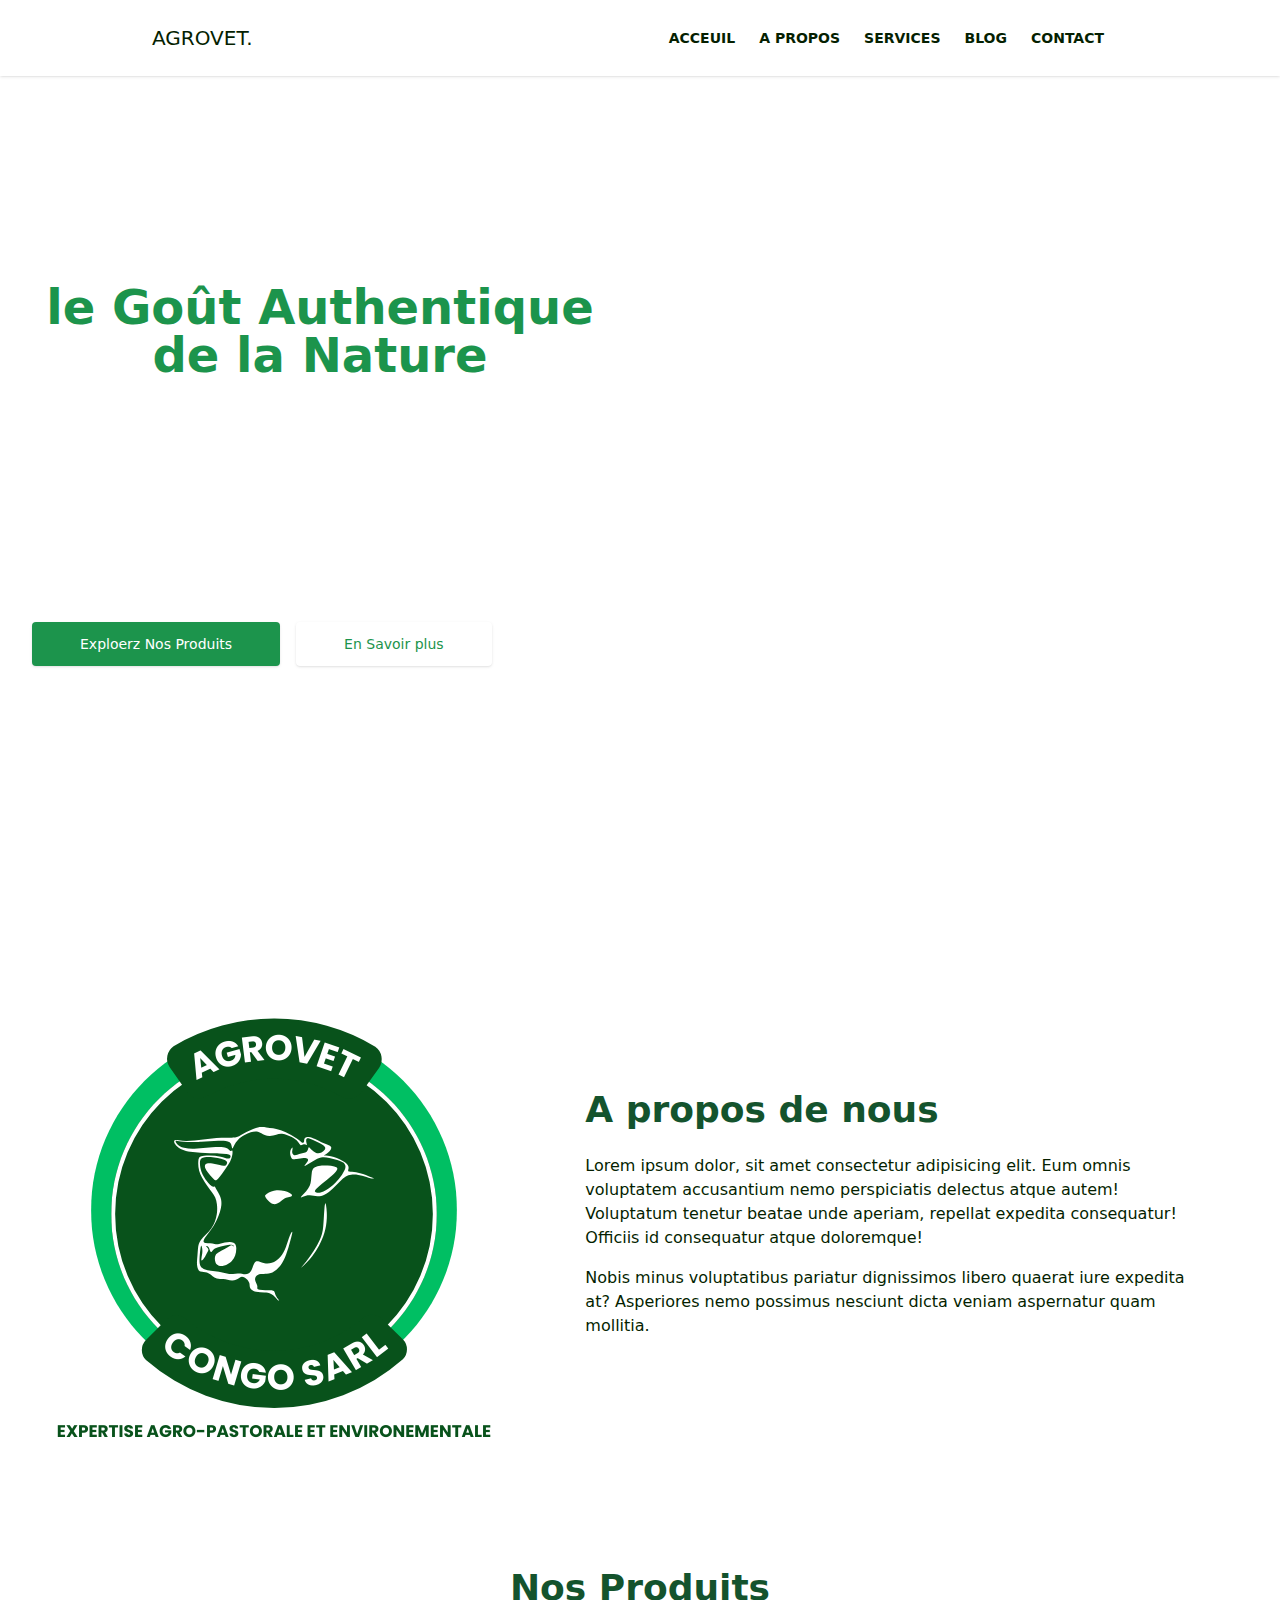
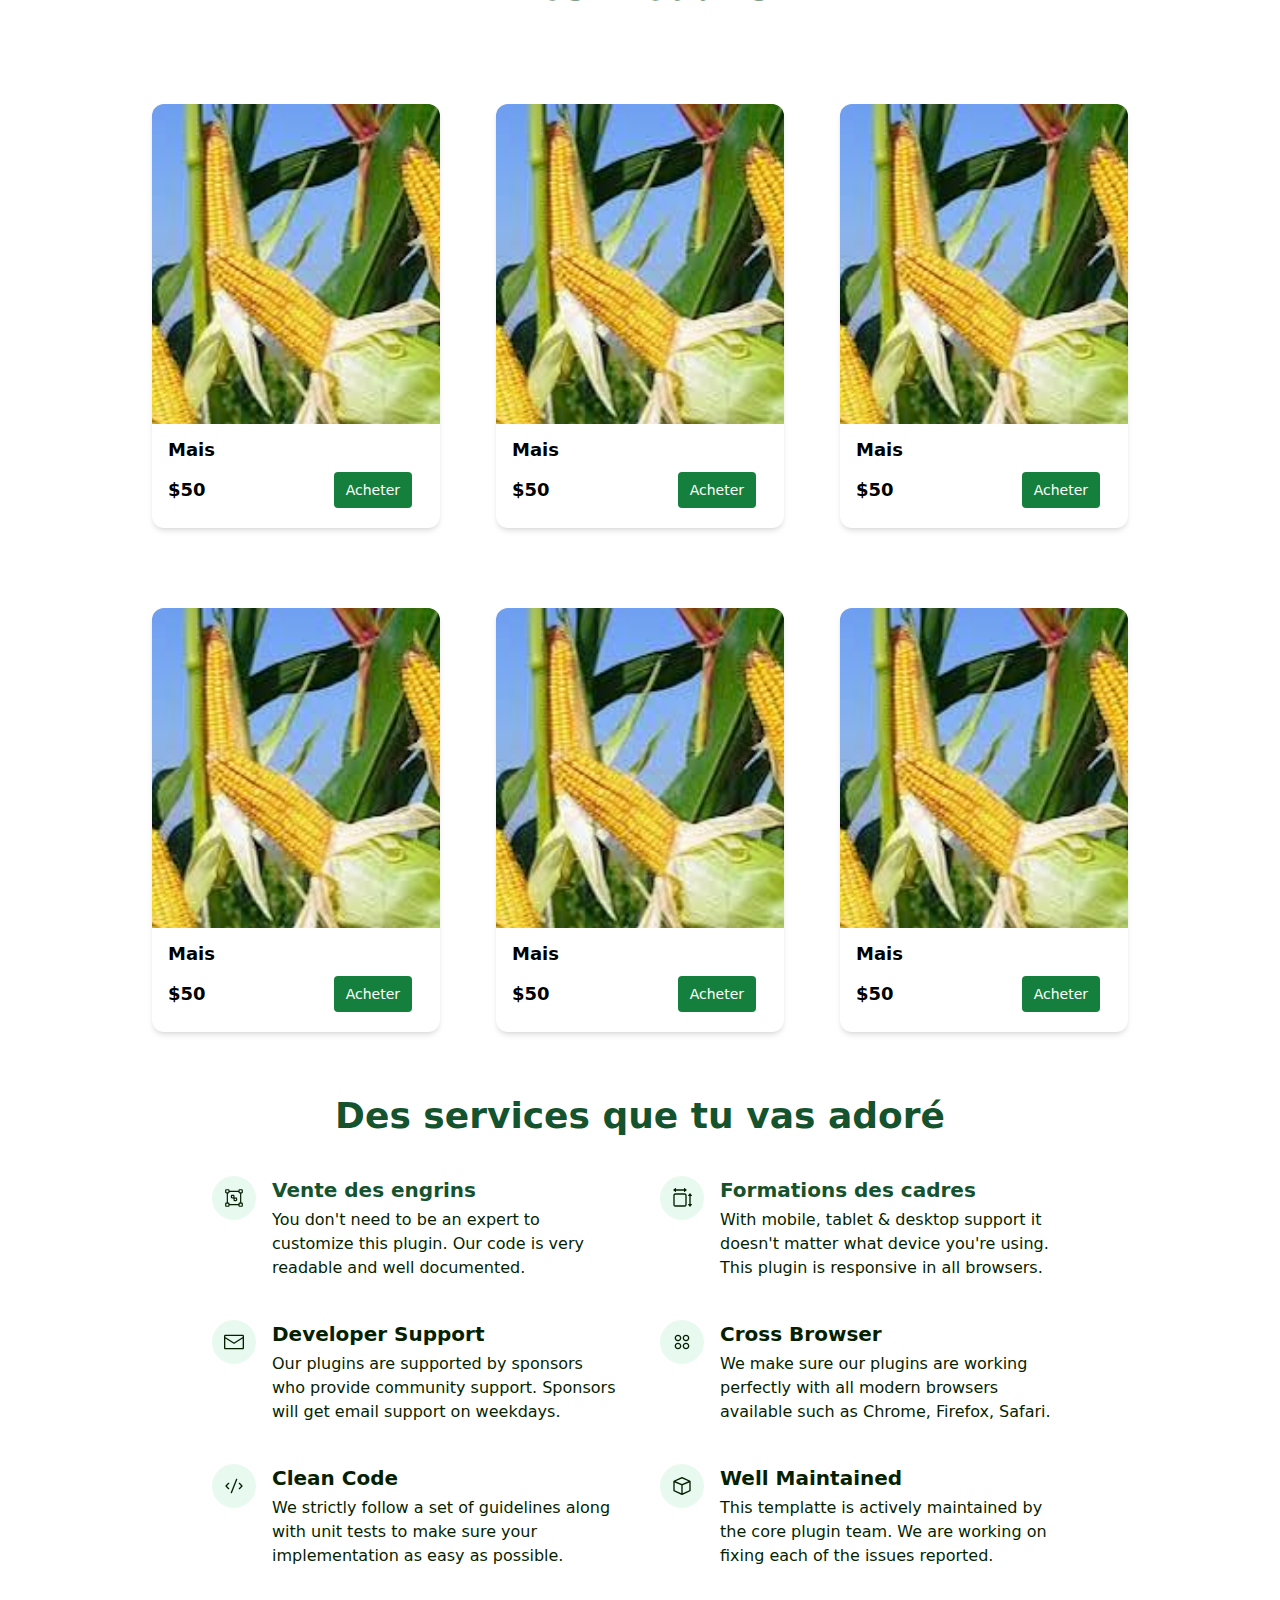
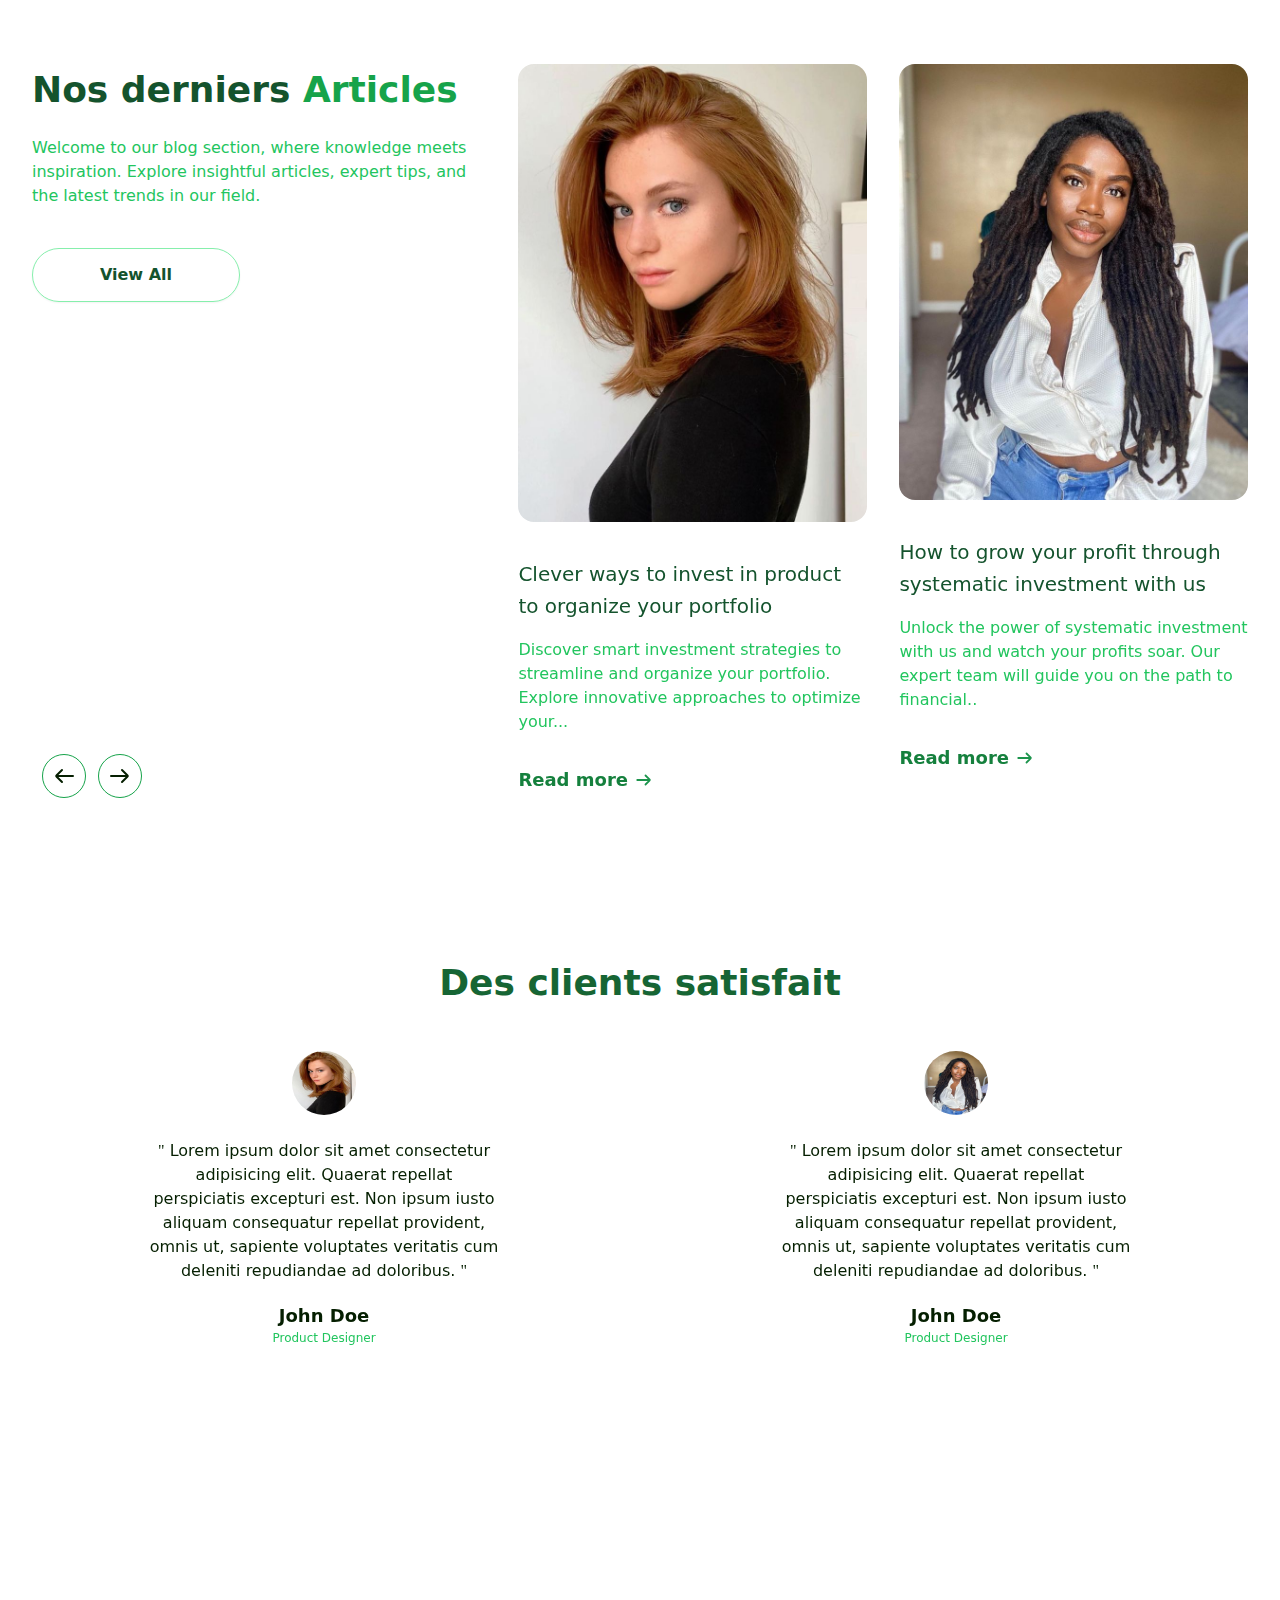
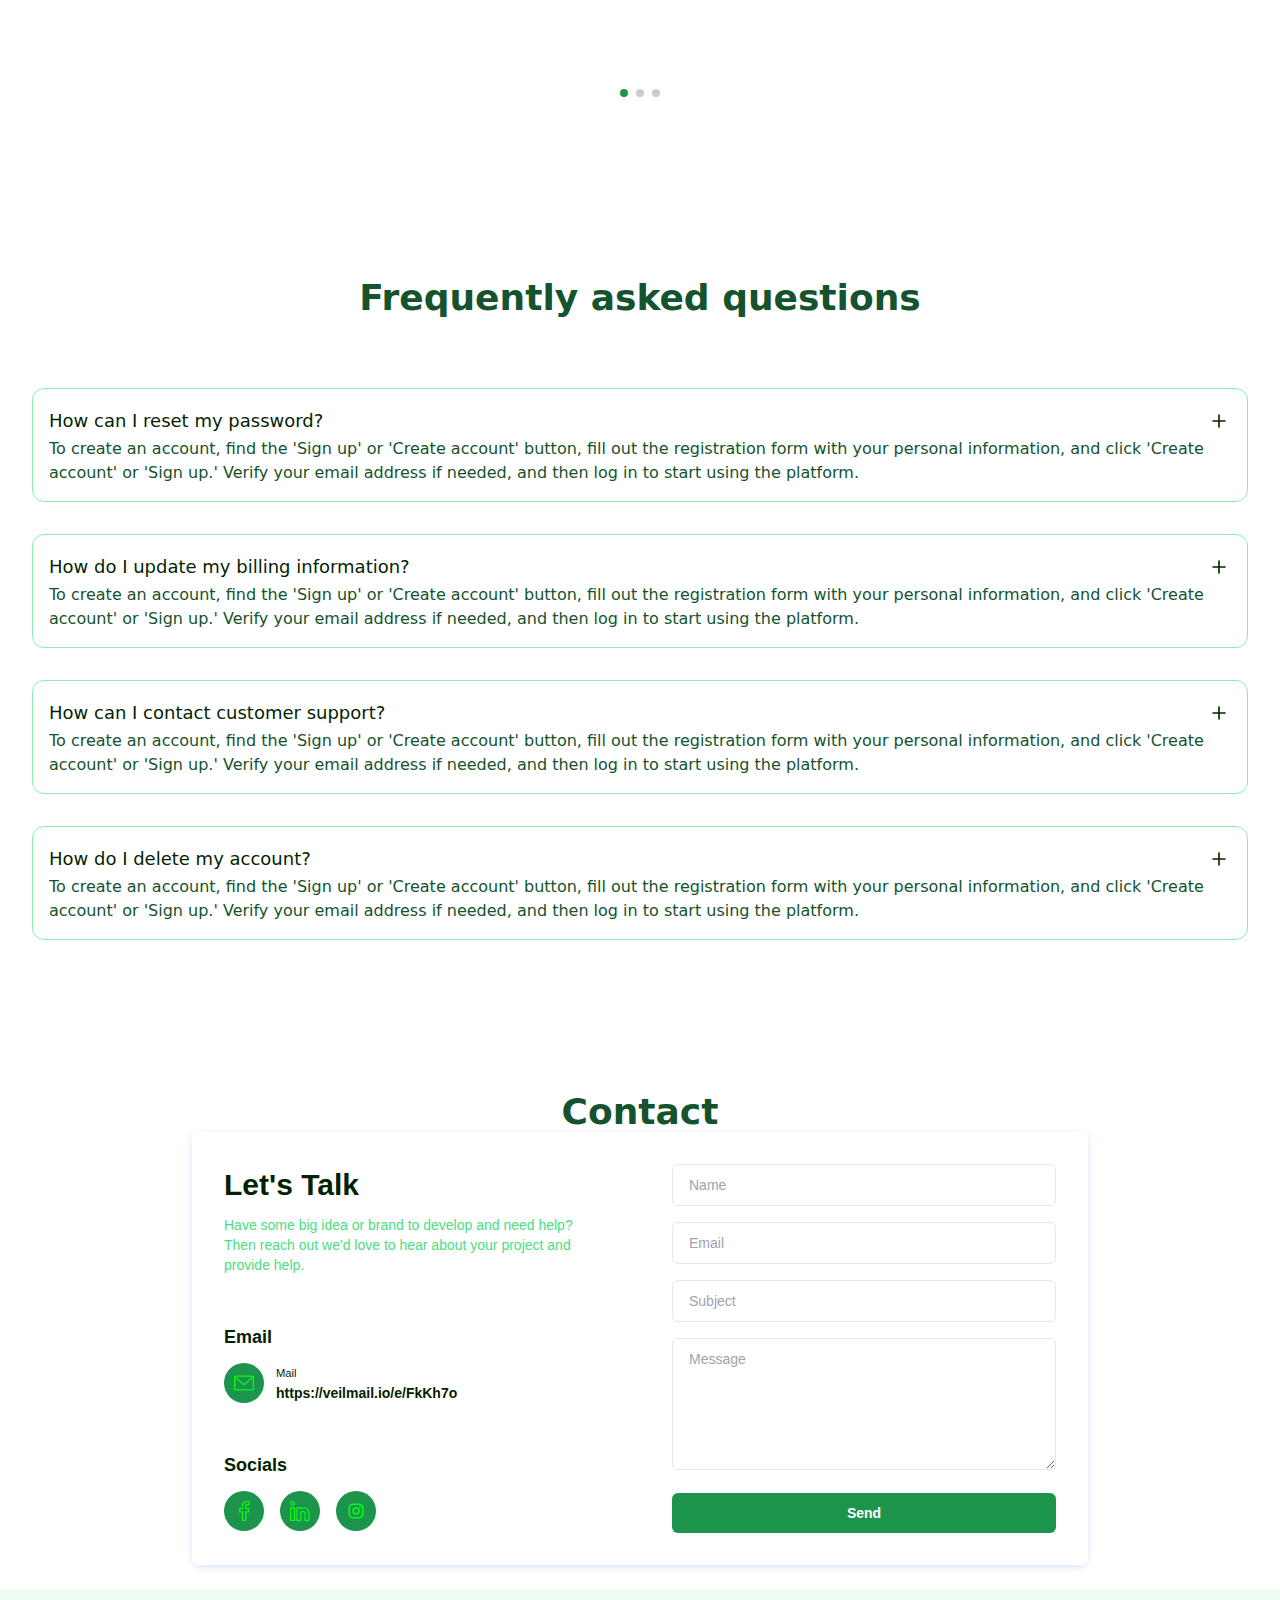
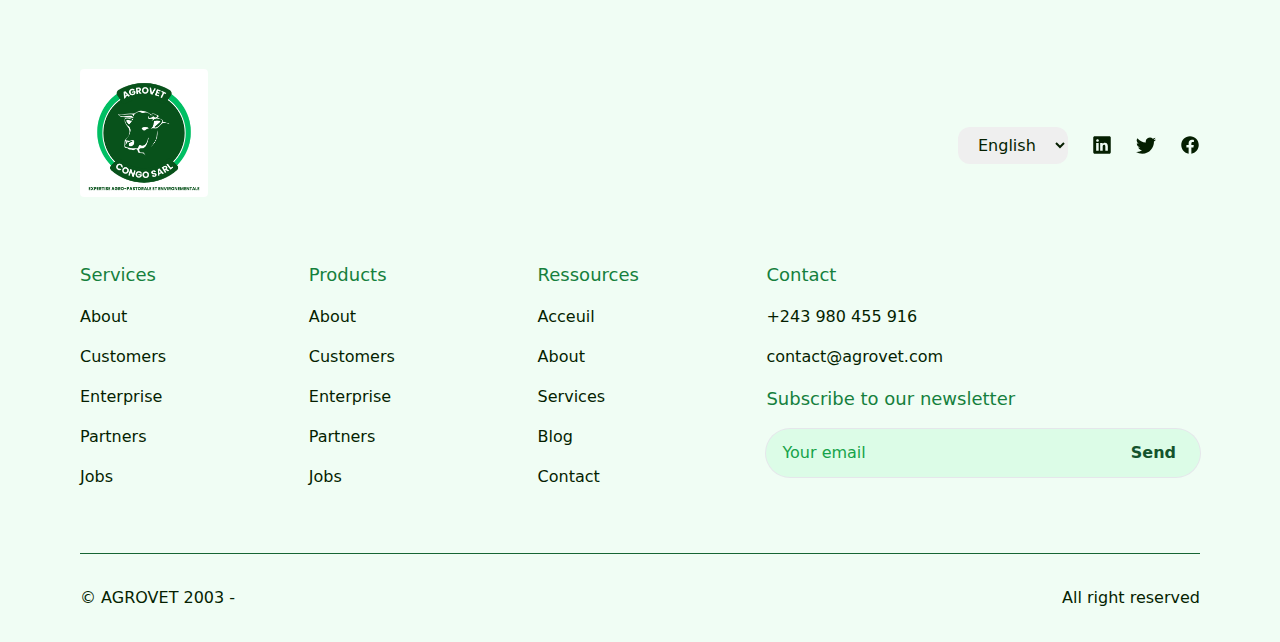
<file: index.html>
<!DOCTYPE html>
<html lang="en">
<head>
    <meta charset="UTF-8">
    <meta name="viewport" content="width=device-width, initial-scale=1.0">
    <link rel="stylesheet" href="https://cdn.jsdelivr.net/npm/swiper@11/swiper-bundle.min.css"/>
    <script src="https://cdn.jsdelivr.net/npm/swiper@11/swiper-bundle.min.js"></script>
    <style>
       *, ::before, ::after {box-sizing: border-box;border-width: 0;border-style: solid;border-color: #e5e7eb;}::before, ::after {--tw-content: '';}html, :host {line-height: 1.5;-webkit-text-size-adjust: 100%;-moz-tab-size: 4;-o-tab-size: 4;tab-size: 4;font-family: ui-sans-serif, system-ui, sans-serif, "Apple Color Emoji", "Segoe UI Emoji", "Segoe UI Symbol", "Noto Color Emoji";font-feature-settings: normal;font-variation-settings: normal;-webkit-tap-highlight-color: transparent;}body {margin: 0;line-height: inherit;}hr {height: 0;color: inherit;border-top-width: 1px;}abbr:where([title]) {-webkit-text-decoration: underline dotted;text-decoration: underline dotted;}h1, h2, h3, h4, h5, h6 {font-size: inherit;font-weight: inherit;}a {color: inherit;text-decoration: inherit;}b, strong {font-weight: bolder;}code, kbd, samp, pre {font-family: ui-monospace, SFMono-Regular, Menlo, Monaco, Consolas, "Liberation Mono", "Courier New", monospace;font-feature-settings: normal;font-variation-settings: normal;font-size: 1em;}small {font-size: 80%;}sub, sup {font-size: 75%;line-height: 0;position: relative;vertical-align: baseline;}sub {bottom: -0.25em;}sup {top: -0.5em;}table {text-indent: 0;border-color: inherit;border-collapse: collapse;}button, input, optgroup, select, textarea {font-family: inherit;font-feature-settings: inherit;font-variation-settings: inherit;font-size: 100%;font-weight: inherit;line-height: inherit;letter-spacing: inherit;color: inherit;margin: 0;padding: 0;}button, select {text-transform: none;}button, input:where([type='button']), input:where([type='reset']), input:where([type='submit']) {-webkit-appearance: button;background-color: transparent;background-image: none;}:-moz-focusring {outline: auto;}:-moz-ui-invalid {box-shadow: none;}progress {vertical-align: baseline;}::-webkit-inner-spin-button, ::-webkit-outer-spin-button {height: auto;}[type='search'] {-webkit-appearance: textfield;outline-offset: -2px;}::-webkit-search-decoration {-webkit-appearance: none;}::-webkit-file-upload-button {-webkit-appearance: button;font: inherit;}summary {display: list-item;}blockquote, dl, dd, h1, h2, h3, h4, h5, h6, hr, figure, p, pre {margin: 0;}fieldset {margin: 0;padding: 0;}legend {padding: 0;}ol, ul, menu {list-style: none;margin: 0;padding: 0;}dialog {padding: 0;}textarea {resize: vertical;}input::-moz-placeholder, textarea::-moz-placeholder {opacity: 1;color: #9ca3af;}input::placeholder, textarea::placeholder {opacity: 1;color: #9ca3af;}button, [role="button"] {cursor: pointer;}:disabled {cursor: default;}img, svg, video, canvas, audio, iframe, embed, object {display: block;vertical-align: middle;}img, video {max-width: 100%;height: auto;}[hidden] {display: none;}*, ::before, ::after {--tw-border-spacing-x: 0;--tw-border-spacing-y: 0;--tw-translate-x: 0;--tw-translate-y: 0;--tw-rotate: 0;--tw-skew-x: 0;--tw-skew-y: 0;--tw-scale-x: 1;--tw-scale-y: 1;--tw-pan-x: ;--tw-pan-y: ;--tw-pinch-zoom: ;--tw-scroll-snap-strictness: proximity;--tw-gradient-from-position: ;--tw-gradient-via-position: ;--tw-gradient-to-position: ;--tw-ordinal: ;--tw-slashed-zero: ;--tw-numeric-figure: ;--tw-numeric-spacing: ;--tw-numeric-fraction: ;--tw-ring-inset: ;--tw-ring-offset-width: 0px;--tw-ring-offset-color: #fff;--tw-ring-color: rgb(59 130 246 / 0.5);--tw-ring-offset-shadow: 0 0 #0000;--tw-ring-shadow: 0 0 #0000;--tw-shadow: 0 0 #0000;--tw-shadow-colored: 0 0 #0000;--tw-blur: ;--tw-brightness: ;--tw-contrast: ;--tw-greenscale: ;--tw-hue-rotate: ;--tw-invert: ;--tw-saturate: ;--tw-sepia: ;--tw-drop-shadow: ;--tw-backdrop-blur: ;--tw-backdrop-brightness: ;--tw-backdrop-contrast: ;--tw-backdrop-greenscale: ;--tw-backdrop-hue-rotate: ;--tw-backdrop-invert: ;--tw-backdrop-opacity: ;--tw-backdrop-saturate: ;--tw-backdrop-sepia: ;--tw-contain-size: ;--tw-contain-layout: ;--tw-contain-paint: ;--tw-contain-style: ;}::backdrop {--tw-border-spacing-x: 0;--tw-border-spacing-y: 0;--tw-translate-x: 0;--tw-translate-y: 0;--tw-rotate: 0;--tw-skew-x: 0;--tw-skew-y: 0;--tw-scale-x: 1;--tw-scale-y: 1;--tw-pan-x: ;--tw-pan-y: ;--tw-pinch-zoom: ;--tw-scroll-snap-strictness: proximity;--tw-gradient-from-position: ;--tw-gradient-via-position: ;--tw-gradient-to-position: ;--tw-ordinal: ;--tw-slashed-zero: ;--tw-numeric-figure: ;--tw-numeric-spacing: ;--tw-numeric-fraction: ;--tw-ring-inset: ;--tw-ring-offset-width: 0px;--tw-ring-offset-color: #fff;--tw-ring-color: rgb(59 130 246 / 0.5);--tw-ring-offset-shadow: 0 0 #0000;--tw-ring-shadow: 0 0 #0000;--tw-shadow: 0 0 #0000;--tw-shadow-colored: 0 0 #0000;--tw-blur: ;--tw-brightness: ;--tw-contrast: ;--tw-greenscale: ;--tw-hue-rotate: ;--tw-invert: ;--tw-saturate: ;--tw-sepia: ;--tw-drop-shadow: ;--tw-backdrop-blur: ;--tw-backdrop-brightness: ;--tw-backdrop-contrast: ;--tw-backdrop-greenscale: ;--tw-backdrop-hue-rotate: ;--tw-backdrop-invert: ;--tw-backdrop-opacity: ;--tw-backdrop-saturate: ;--tw-backdrop-sepia: ;--tw-contain-size: ;--tw-contain-layout: ;--tw-contain-paint: ;--tw-contain-style: ;}.container {width: 100%;}@media (min-width: 640px) {.container {max-width: 640px;}}@media (min-width: 768px) {.container {max-width: 768px;}}@media (min-width: 1024px) {.container {max-width: 1024px;}}@media (min-width: 1280px) {.container {max-width: 1280px;}}@media (min-width: 1536px) {.container {max-width: 1536px;}}.invisible {visibility: hidden;}.fixed {position: fixed;}.absolute {position: absolute;}.relative {position: relative;}.sticky {position: sticky;}.inset-0 {inset: 0px;}.inset-x-0 {left: 0px;right: 0px;}.bottom-6 {bottom: 1.5rem;}.left-0 {left: 0px;}.right-0 {right: 0px;}.top-0 {top: 0px;}.top-full {top: 100%;}.-z-10 {z-index: -10;}.z-10 {z-index: 10;}.z-30 {z-index: 30;}.col-span-2 {grid-column: span 2 / span 2;}.m-1 {margin: 0.25rem;}.m-auto {margin: auto;}.mx-3 {margin-left: 0.75rem;margin-right: 0.75rem;}.mx-auto {margin-left: auto;margin-right: auto;}.my-2 {margin-top: 0.5rem;margin-bottom: 0.5rem;}.my-3 {margin-top: 0.75rem;margin-bottom: 0.75rem;}.my-6 {margin-top: 1.5rem;margin-bottom: 1.5rem;}.mb-1 {margin-bottom: 0.25rem;}.mb-10 {margin-bottom: 2.5rem;}.mb-12 {margin-bottom: 3rem;}.mb-16 {margin-bottom: 4rem;}.mb-2 {margin-bottom: 0.5rem;}.mb-4 {margin-bottom: 1rem;}.mb-5 {margin-bottom: 1.25rem;}.mb-6 {margin-bottom: 1.5rem;}.mb-8 {margin-bottom: 2rem;}.mb-9 {margin-bottom: 2.25rem;}.ml-2 {margin-left: 0.5rem;}.ml-3 {margin-left: 0.75rem;}.ml-auto {margin-left: auto;}.mr-3 {margin-right: 0.75rem;}.mt-1 {margin-top: 0.25rem;}.mt-10 {margin-top: 2.5rem;}.mt-12 {margin-top: 3rem;}.mt-14 {margin-top: 3.5rem;}.mt-16 {margin-top: 4rem;}.mt-2 {margin-top: 0.5rem;}.mt-3 {margin-top: 0.75rem;}.mt-4 {margin-top: 1rem;}.mt-5 {margin-top: 1.25rem;}.mt-6 {margin-top: 1.5rem;}.mt-8 {margin-top: 2rem;}.block {display: block;}.inline-block {display: inline-block;}.flex {display: flex;}.inline-flex {display: inline-flex;}.table {display: table;}.grid {display: grid;}.hidden {display: none;}.size-12 {width: 3rem;height: 3rem;}.size-3 {width: 0.75rem;height: 0.75rem;}.size-3\.5 {width: 0.875rem;height: 0.875rem;}.size-4 {width: 1rem;height: 1rem;}.size-7 {width: 1.75rem;height: 1.75rem;}.size-8 {width: 2rem;height: 2rem;}.\!h-16 {height: 4rem !important;}.h-10 {height: 2.5rem;}.h-11 {height: 2.75rem;}.h-3 {height: 0.75rem;}.h-5 {height: 1.25rem;}.h-6 {height: 1.5rem;}.h-80 {height: 20rem;}.\!w-16 {width: 4rem !important;}.\!w-28 {width: 7rem !important;}.w-10 {width: 2.5rem;}.w-11 {width: 2.75rem;}.w-32 {width: 8rem;}.w-5 {width: 1.25rem;}.w-52 {width: 13rem;}.w-56 {width: 14rem;}.w-6 {width: 1.5rem;}.w-7 {width: 1.75rem;}.w-72 {width: 18rem;}.w-fit {width: -moz-fit-content;width: fit-content;}.w-full {width: 100%;}.w-max {width: -moz-max-content;width: max-content;}.max-w-2xl {max-width: 42rem;}.max-w-3xl {max-width: 48rem;}.max-w-4xl {max-width: 56rem;}.max-w-5xl {max-width: 64rem;}.max-w-7xl {max-width: 80rem;}.max-w-lg {max-width: 32rem;}.max-w-md {max-width: 28rem;}.max-w-screen-xl {max-width: 1280px;}.max-w-xl {max-width: 36rem;}.max-w-xs {max-width: 20rem;}.flex-shrink-0 {flex-shrink: 0;}.shrink-0 {flex-shrink: 0;}.grow {flex-grow: 1;}.origin-center {transform-origin: center;}.-translate-y-full {--tw-translate-y: -100%;transform: translate(var(--tw-translate-x), var(--tw-translate-y)) rotate(var(--tw-rotate)) skewX(var(--tw-skew-x)) skewY(var(--tw-skew-y)) scaleX(var(--tw-scale-x)) scaleY(var(--tw-scale-y));}.cursor-auto {cursor: auto;}.cursor-default {cursor: default;}.cursor-pointer {cursor: pointer;}.list-inside {list-style-position: inside;}.list-outside {list-style-position: outside;}.list-disc {list-style-type: disc;}.grid-cols-1 {grid-template-columns: repeat(1, minmax(0, 1fr));}.grid-cols-2 {grid-template-columns: repeat(2, minmax(0, 1fr));}.flex-col {flex-direction: column;}.flex-col-reverse {flex-direction: column-reverse;}.flex-wrap {flex-wrap: wrap;}.items-start {align-items: flex-start;}.items-center {align-items: center;}.justify-center {justify-content: center;}.justify-between {justify-content: space-between;}.justify-items-center {justify-items: center;}.gap-1 {gap: 0.25rem;}.gap-1\.5 {gap: 0.375rem;}.gap-10 {gap: 2.5rem;}.gap-16 {gap: 4rem;}.gap-2 {gap: 0.5rem;}.gap-4 {gap: 1rem;}.gap-6 {gap: 1.5rem;}.gap-8 {gap: 2rem;}.gap-x-1 {-moz-column-gap: 0.25rem;column-gap: 0.25rem;}.gap-x-1\.5 {-moz-column-gap: 0.375rem;column-gap: 0.375rem;}.gap-x-14 {-moz-column-gap: 3.5rem;column-gap: 3.5rem;}.gap-x-2 {-moz-column-gap: 0.5rem;column-gap: 0.5rem;}.gap-x-3 {-moz-column-gap: 0.75rem;column-gap: 0.75rem;}.gap-x-3\.5 {-moz-column-gap: 0.875rem;column-gap: 0.875rem;}.gap-x-5 {-moz-column-gap: 1.25rem;column-gap: 1.25rem;}.gap-y-20 {row-gap: 5rem;}.space-x-3 > :not([hidden]) ~ :not([hidden]) {--tw-space-x-reverse: 0;margin-right: calc(0.75rem * var(--tw-space-x-reverse));margin-left: calc(0.75rem * calc(1 - var(--tw-space-x-reverse)));}.space-x-4 > :not([hidden]) ~ :not([hidden]) {--tw-space-x-reverse: 0;margin-right: calc(1rem * var(--tw-space-x-reverse));margin-left: calc(1rem * calc(1 - var(--tw-space-x-reverse)));}.space-y-3 > :not([hidden]) ~ :not([hidden]) {--tw-space-y-reverse: 0;margin-top: calc(0.75rem * calc(1 - var(--tw-space-y-reverse)));margin-bottom: calc(0.75rem * var(--tw-space-y-reverse));}.space-y-4 > :not([hidden]) ~ :not([hidden]) {--tw-space-y-reverse: 0;margin-top: calc(1rem * calc(1 - var(--tw-space-y-reverse)));margin-bottom: calc(1rem * var(--tw-space-y-reverse));}.space-y-5 > :not([hidden]) ~ :not([hidden]) {--tw-space-y-reverse: 0;margin-top: calc(1.25rem * calc(1 - var(--tw-space-y-reverse)));margin-bottom: calc(1.25rem * var(--tw-space-y-reverse));}.space-y-6 > :not([hidden]) ~ :not([hidden]) {--tw-space-y-reverse: 0;margin-top: calc(1.5rem * calc(1 - var(--tw-space-y-reverse)));margin-bottom: calc(1.5rem * var(--tw-space-y-reverse));}.space-y-8 > :not([hidden]) ~ :not([hidden]) {--tw-space-y-reverse: 0;margin-top: calc(2rem * calc(1 - var(--tw-space-y-reverse)));margin-bottom: calc(2rem * var(--tw-space-y-reverse));}.divide-y > :not([hidden]) ~ :not([hidden]) {--tw-divide-y-reverse: 0;border-top-width: calc(1px * calc(1 - var(--tw-divide-y-reverse)));border-bottom-width: calc(1px * var(--tw-divide-y-reverse));}.divide-green-700 > :not([hidden]) ~ :not([hidden]) {--tw-divide-opacity: 1;border-color: rgb(55 65 81 / var(--tw-divide-opacity));}.overflow-hidden {overflow: hidden;}.truncate {overflow: hidden;text-overflow: ellipsis;white-space: nowrap;}.rounded {border-radius: 0.25rem;}.rounded-2xl {border-radius: 1rem;}.rounded-3xl {border-radius: 1.5rem;}.rounded-full {border-radius: 9999px;}.rounded-lg {border-radius: 0.5rem;}.rounded-md {border-radius: 0.375rem;}.rounded-xl {border-radius: 0.75rem;}.rounded-r-3xl {border-top-right-radius: 1.5rem;border-bottom-right-radius: 1.5rem;}.rounded-t-xl {border-top-left-radius: 0.75rem;border-top-right-radius: 0.75rem;}.border {border-width: 1px;}.border-b {border-bottom-width: 1px;}.border-e {border-inline-end-width: 1px;}.border-t {border-top-width: 1px;}.border-solid {border-style: solid;}.border-green-200 {--tw-border-opacity: 1;border-color: rgb(229 231 235 / var(--tw-border-opacity));}.border-green-300 {--tw-border-opacity: 1;border-color: rgb(209 213 219 / var(--tw-border-opacity));}.border-green-600 {--tw-border-opacity: 1;border-color: rgb(75 85 99 / var(--tw-border-opacity));}.border-green-300 {--tw-border-opacity: 1;border-color: rgb(134 239 172 / var(--tw-border-opacity));}.border-green-600 {--tw-border-opacity: 1;border-color: rgb(22 163 74 / var(--tw-border-opacity));}.border-green-800 {--tw-border-opacity: 1;border-color: rgb(22 101 52 / var(--tw-border-opacity));}.border-transparent {border-color: transparent;}.\!bg-transparent {background-color: transparent !important;}.bg-\[\#1c944c\] {--tw-bg-opacity: 1;background-color: rgb(28 148 76 / var(--tw-bg-opacity));}.bg-blue-600 {--tw-bg-opacity: 1;background-color: rgb(37 99 235 / var(--tw-bg-opacity));}.bg-green-100 {--tw-bg-opacity: 1;background-color: rgb(243 244 246 / var(--tw-bg-opacity));}.bg-green-900 {--tw-bg-opacity: 1;background-color: rgb(17 24 39 / var(--tw-bg-opacity));}.bg-green-900\/75 {background-color: rgb(17 24 39 / 0.75);}.bg-green-100 {--tw-bg-opacity: 1;background-color: rgb(220 252 231 / var(--tw-bg-opacity));}.bg-green-50 {--tw-bg-opacity: 1;background-color: rgb(240 253 244 / var(--tw-bg-opacity));}.bg-green-500\/10 {background-color: rgb(34 197 94 / 0.1);}.bg-green-700 {--tw-bg-opacity: 1;background-color: rgb(21 128 61 / var(--tw-bg-opacity));}.bg-white {--tw-bg-opacity: 1;background-color: rgb(255 255 255 / var(--tw-bg-opacity));}.bg-\[url\(https\:\/\/images\.unsplash\.com\/photo-1464972377689-e7674c48d806\?q\=80\&w\=1455\&auto\=format\&fit\=crop\&ixlib\=rb-4\.0\.3\&ixid\=M3wxMjA3fDB8MHxwaG90by1wYWdlfHx8fGVufDB8fHx8fA\%3D\%3D\)\] {background-image: url(https://images.unsplash.com/photo-1464972377689-e7674c48d806?q=80&w=1455&auto=format&fit=crop&ixlib=rb-4.0.3&ixid=M3wxMjA3fDB8MHxwaG90by1wYWdlfHx8fGVufDB8fHx8fA%3D%3D);}.bg-cover {background-size: cover;}.bg-center {background-position: center;}.bg-no-repeat {background-repeat: no-repeat;}.object-cover {-o-object-fit: cover;object-fit: cover;}.p-10 {padding: 2.5rem;}.p-2 {padding: 0.5rem;}.p-3 {padding: 0.75rem;}.p-4 {padding: 1rem;}.p-6 {padding: 1.5rem;}.p-8 {padding: 2rem;}.px-12 {padding-left: 3rem;padding-right: 3rem;}.px-2 {padding-left: 0.5rem;padding-right: 0.5rem;}.px-2\.5 {padding-left: 0.625rem;padding-right: 0.625rem;}.px-3 {padding-left: 0.75rem;padding-right: 0.75rem;}.px-4 {padding-left: 1rem;padding-right: 1rem;}.px-5 {padding-left: 1.25rem;padding-right: 1.25rem;}.px-6 {padding-left: 1.5rem;padding-right: 1.5rem;}.px-7 {padding-left: 1.75rem;padding-right: 1.75rem;}.py-1 {padding-top: 0.25rem;padding-bottom: 0.25rem;}.py-1\.5 {padding-top: 0.375rem;padding-bottom: 0.375rem;}.py-16 {padding-top: 4rem;padding-bottom: 4rem;}.py-2 {padding-top: 0.5rem;padding-bottom: 0.5rem;}.py-2\.5 {padding-top: 0.625rem;padding-bottom: 0.625rem;}.py-24 {padding-top: 6rem;padding-bottom: 6rem;}.py-3 {padding-top: 0.75rem;padding-bottom: 0.75rem;}.py-3\.5 {padding-top: 0.875rem;padding-bottom: 0.875rem;}.py-32 {padding-top: 8rem;padding-bottom: 8rem;}.py-4 {padding-top: 1rem;padding-bottom: 1rem;}.py-6 {padding-top: 1.5rem;padding-bottom: 1.5rem;}.py-8 {padding-top: 2rem;padding-bottom: 2rem;}.pb-12 {padding-bottom: 3rem;}.pb-16 {padding-bottom: 4rem;}.pb-2 {padding-bottom: 0.5rem;}.pb-6 {padding-bottom: 1.5rem;}.pe-6 {padding-inline-end: 1.5rem;}.pl-3 {padding-left: 0.75rem;}.pr-3 {padding-right: 0.75rem;}.pr-4 {padding-right: 1rem;}.ps-2 {padding-inline-start: 0.5rem;}.ps-5 {padding-inline-start: 1.25rem;}.pt-2 {padding-top: 0.5rem;}.pt-2\.5 {padding-top: 0.625rem;}.pt-6 {padding-top: 1.5rem;}.pt-8 {padding-top: 2rem;}.text-left {text-align: left;}.text-center {text-align: center;}.text-start {text-align: start;}.font-\[sans-serif\] {font-family: sans-serif;}.font-serif {font-family: ui-serif, Georgia, Cambria, "Times New Roman", Times, serif;}.text-2xl {font-size: 1.5rem;line-height: 2rem;}.text-3xl {font-size: 1.875rem;line-height: 2.25rem;}.text-4xl {font-size: 2.25rem;line-height: 2.5rem;}.text-base {font-size: 1rem;line-height: 1.5rem;}.text-lg {font-size: 1.125rem;line-height: 1.75rem;}.text-sm {font-size: 0.875rem;line-height: 1.25rem;}.text-xl {font-size: 1.25rem;line-height: 1.75rem;}.text-xs {font-size: 0.75rem;line-height: 1rem;}.font-bold {font-weight: 700;}.font-extrabold {font-weight: 800;}.font-medium {font-weight: 500;}.font-normal {font-weight: 400;}.font-semibold {font-weight: 600;}.uppercase {text-transform: uppercase;}.capitalize {text-transform: capitalize;}.leading-6 {line-height: 1.5rem;}.leading-8 {line-height: 2rem;}.leading-\[3\.25rem\] {line-height: 3.25rem;}.leading-none {line-height: 1;}.text-\[\#1c944c\] {--tw-text-opacity: 1;color: rgb(28 148 76 / var(--tw-text-opacity));}.text-\[\#333\] {--tw-text-opacity: 1;color: rgb(51 51 51 / var(--tw-text-opacity));}.text-black {--tw-text-opacity: 1;color: rgb(0 0 0 / var(--tw-text-opacity));}.text-blue-600 {--tw-text-opacity: 1;color: rgb(37 99 235 / var(--tw-text-opacity));}.text-green-200 {--tw-text-opacity: 1;color: rgb(229 231 235 / var(--tw-text-opacity));}.text-green-400 {--tw-text-opacity: 1;color: rgb(156 163 175 / var(--tw-text-opacity));}.text-green-500 {--tw-text-opacity: 1;color: rgb(107 114 128 / var(--tw-text-opacity));}.text-green-600 {--tw-text-opacity: 1;color: rgb(75 85 99 / var(--tw-text-opacity));}.text-green-800 {--tw-text-opacity: 1;color: rgb(31 41 55 / var(--tw-text-opacity));}.text-green-900 {--tw-text-opacity: 1;color: rgb(17 24 39 / var(--tw-text-opacity));}.text-green-200 {--tw-text-opacity: 1;color: rgb(187 247 208 / var(--tw-text-opacity));}.text-green-400 {--tw-text-opacity: 1;color: rgb(74 222 128 / var(--tw-text-opacity));}.text-green-500 {--tw-text-opacity: 1;color: rgb(34 197 94 / var(--tw-text-opacity));}.text-green-600 {--tw-text-opacity: 1;color: rgb(22 163 74 / var(--tw-text-opacity));}.text-green-700 {--tw-text-opacity: 1;color: rgb(21 128 61 / var(--tw-text-opacity));}.text-green-800 {--tw-text-opacity: 1;color: rgb(22 101 52 / var(--tw-text-opacity));}.text-green-900 {--tw-text-opacity: 1;color: rgb(20 83 45 / var(--tw-text-opacity));}.text-white {--tw-text-opacity: 1;color: rgb(255 255 255 / var(--tw-text-opacity));}.decoration-2 {text-decoration-thickness: 2px;}.placeholder-green-600::-moz-placeholder {--tw-placeholder-opacity: 1;color: rgb(22 163 74 / var(--tw-placeholder-opacity));}.placeholder-green-600::placeholder {--tw-placeholder-opacity: 1;color: rgb(22 163 74 / var(--tw-placeholder-opacity));}.opacity-0 {opacity: 0;}.shadow {--tw-shadow: 0 1px 3px 0 rgb(0 0 0 / 0.1), 0 1px 2px -1px rgb(0 0 0 / 0.1);--tw-shadow-colored: 0 1px 3px 0 var(--tw-shadow-color), 0 1px 2px -1px var(--tw-shadow-color);box-shadow: var(--tw-ring-offset-shadow, 0 0 #0000), var(--tw-ring-shadow, 0 0 #0000), var(--tw-shadow);}.shadow-\[0_2px_10px_-3px_rgba\(6\2c 81\2c 237\2c 0\.3\)\] {--tw-shadow: 0 2px 10px -3px rgba(6,81,237,0.3);--tw-shadow-colored: 0 2px 10px -3px var(--tw-shadow-color);box-shadow: var(--tw-ring-offset-shadow, 0 0 #0000), var(--tw-ring-shadow, 0 0 #0000), var(--tw-shadow);}.shadow-lg {--tw-shadow: 0 10px 15px -3px rgb(0 0 0 / 0.1), 0 4px 6px -4px rgb(0 0 0 / 0.1);--tw-shadow-colored: 0 10px 15px -3px var(--tw-shadow-color), 0 4px 6px -4px var(--tw-shadow-color);box-shadow: var(--tw-ring-offset-shadow, 0 0 #0000), var(--tw-ring-shadow, 0 0 #0000), var(--tw-shadow);}.shadow-md {--tw-shadow: 0 4px 6px -1px rgb(0 0 0 / 0.1), 0 2px 4px -2px rgb(0 0 0 / 0.1);--tw-shadow-colored: 0 4px 6px -1px var(--tw-shadow-color), 0 2px 4px -2px var(--tw-shadow-color);box-shadow: var(--tw-ring-offset-shadow, 0 0 #0000), var(--tw-ring-shadow, 0 0 #0000), var(--tw-shadow);}.shadow-sm {--tw-shadow: 0 1px 2px 0 rgb(0 0 0 / 0.05);--tw-shadow-colored: 0 1px 2px 0 var(--tw-shadow-color);box-shadow: var(--tw-ring-offset-shadow, 0 0 #0000), var(--tw-ring-shadow, 0 0 #0000), var(--tw-shadow);}.outline-\[\#1c944c\] {outline-color: #1c944c;}.ring-1 {--tw-ring-offset-shadow: var(--tw-ring-inset) 0 0 0 var(--tw-ring-offset-width) var(--tw-ring-offset-color);--tw-ring-shadow: var(--tw-ring-inset) 0 0 0 calc(1px + var(--tw-ring-offset-width)) var(--tw-ring-color);box-shadow: var(--tw-ring-offset-shadow), var(--tw-ring-shadow), var(--tw-shadow, 0 0 #0000);}.ring-green-200 {--tw-ring-opacity: 1;--tw-ring-color: rgb(229 231 235 / var(--tw-ring-opacity));}.transition {transition-property: color, background-color, border-color, text-decoration-color, fill, stroke, opacity, box-shadow, transform, filter, -webkit-backdrop-filter;transition-property: color, background-color, border-color, text-decoration-color, fill, stroke, opacity, box-shadow, transform, filter, backdrop-filter;transition-property: color, background-color, border-color, text-decoration-color, fill, stroke, opacity, box-shadow, transform, filter, backdrop-filter, -webkit-backdrop-filter;transition-timing-function: cubic-bezier(0.4, 0, 0.2, 1);transition-duration: 150ms;}.transition-\[opacity\2c margin\] {transition-property: opacity,margin;transition-timing-function: cubic-bezier(0.4, 0, 0.2, 1);transition-duration: 150ms;}.transition-all {transition-property: all;transition-timing-function: cubic-bezier(0.4, 0, 0.2, 1);transition-duration: 150ms;}.transition-opacity {transition-property: opacity;transition-timing-function: cubic-bezier(0.4, 0, 0.2, 1);transition-duration: 150ms;}.duration-300 {transition-duration: 300ms;}.duration-500 {transition-duration: 500ms;}.\[--placement\:bottom\] {--placement: bottom;}.\[--trigger\:hover\] {--trigger: hover;}*{color: rgb(5, 31, 1);}html,body{scroll-behavior: smooth;}.text-primair-green{color: #09fc19;}.text-hard {color: #1c944c;}.bg-hard{background: #1c944c;}.bg-primaire-hover:hover {background: #09fc19;}.swiper-pagination-bullet {background: #000;}.swiper-pagination-bullet-active {background: #1c944c;}.swiper-button-prev:after, .swiper-rtl .swiper-button-next:after {content: '' !important;}.swiper-button-next:after, .swiper-rtl .swiper-button-prev:after {content: '' !important;}.swiper-button-next svg, .swiper-button-prev svg {width: 24px !important;height: 24px !important;}.swiper-button-next, .swiper-button-prev {position: relative !important;}.swiper-slide.swiper-slide-active {--tw-border-opacity: 1 !important;border-color: rgb(79 70 229 / var(--tw-border-opacity)) !important;}.swiper-slide.swiper-slide-active>.swiper-slide-active\:text-indigo-600 {--tw-text-opacity: 1;color: rgb(79 70 229 / var(--tw-text-opacity));}.swiper-slide.swiper-slide-active>.flex .grid .swiper-slide-active\:text-indigo-600 {--tw-text-opacity: 1;color: rgb(79 70 229 / var(--tw-text-opacity));}@media (min-width: 1280px) {.xl\:container {width: 100%;}@media (min-width: 640px) {.xl\:container {max-width: 640px;}}@media (min-width: 768px) {.xl\:container {max-width: 768px;}}@media (min-width: 1024px) {.xl\:container {max-width: 1024px;}}@media (min-width: 1280px) {.xl\:container {max-width: 1280px;}}@media (min-width: 1536px) {.xl\:container {max-width: 1536px;}}}.before\:absolute::before {content: var(--tw-content);position: absolute;}.before\:end-2::before {content: var(--tw-content);inset-inline-end: 0.5rem;}.before\:top-1\/2::before {content: var(--tw-content);top: 50%;}.before\:size-1::before {content: var(--tw-content);width: 0.25rem;height: 0.25rem;}.before\:-translate-y-1\/2::before {content: var(--tw-content);--tw-translate-y: -50%;transform: translate(var(--tw-translate-x), var(--tw-translate-y)) rotate(var(--tw-rotate)) skewX(var(--tw-skew-x)) skewY(var(--tw-skew-y)) scaleX(var(--tw-scale-x)) scaleY(var(--tw-scale-y));}.before\:rounded-full::before {content: var(--tw-content);border-radius: 9999px;}.before\:bg-green-300::before {content: var(--tw-content);--tw-bg-opacity: 1;background-color: rgb(209 213 219 / var(--tw-bg-opacity));}.last\:pe-0:last-child {padding-inline-end: 0px;}.last-of-type\:before\:hidden:last-of-type::before {content: var(--tw-content);display: none;}.invalid\:outline-none:invalid {outline: 2px solid transparent;outline-offset: 2px;}.invalid\:ring-red-400:invalid {--tw-ring-opacity: 1;--tw-ring-color: rgb(248 113 113 / var(--tw-ring-opacity));}.hover\:scale-105:hover {--tw-scale-x: 1.05;--tw-scale-y: 1.05;transform: translate(var(--tw-translate-x), var(--tw-translate-y)) rotate(var(--tw-rotate)) skewX(var(--tw-skew-x)) skewY(var(--tw-skew-y)) scaleX(var(--tw-scale-x)) scaleY(var(--tw-scale-y));}.hover\:bg-blue-700:hover {--tw-bg-opacity: 1;background-color: rgb(29 78 216 / var(--tw-bg-opacity));}.hover\:bg-green-100:hover {--tw-bg-opacity: 1;background-color: rgb(243 244 246 / var(--tw-bg-opacity));}.hover\:bg-green-200:hover {--tw-bg-opacity: 1;background-color: rgb(229 231 235 / var(--tw-bg-opacity));}.hover\:bg-green-50:hover {--tw-bg-opacity: 1;background-color: rgb(249 250 251 / var(--tw-bg-opacity));}.hover\:bg-green-600:hover {--tw-bg-opacity: 1;background-color: rgb(22 163 74 / var(--tw-bg-opacity));}.hover\:bg-white\/10:hover {background-color: rgb(255 255 255 / 0.1);}.hover\:text-green-800:hover {--tw-text-opacity: 1;color: rgb(31 41 55 / var(--tw-text-opacity));}.hover\:text-green-600:hover {--tw-text-opacity: 1;color: rgb(22 163 74 / var(--tw-text-opacity));}.hover\:text-green-700:hover {--tw-text-opacity: 1;color: rgb(21 128 61 / var(--tw-text-opacity));}.hover\:text-indigo-600:hover {--tw-text-opacity: 1;color: rgb(79 70 229 / var(--tw-text-opacity));}.hover\:underline:hover {text-decoration-line: underline;}.hover\:shadow-xl:hover {--tw-shadow: 0 20px 25px -5px rgb(0 0 0 / 0.1), 0 8px 10px -6px rgb(0 0 0 / 0.1);--tw-shadow-colored: 0 20px 25px -5px var(--tw-shadow-color), 0 8px 10px -6px var(--tw-shadow-color);box-shadow: var(--tw-ring-offset-shadow, 0 0 #0000), var(--tw-ring-shadow, 0 0 #0000), var(--tw-shadow);}.focus\:outline-none:focus {outline: 2px solid transparent;outline-offset: 2px;}.focus\:ring:focus {--tw-ring-offset-shadow: var(--tw-ring-inset) 0 0 0 var(--tw-ring-offset-width) var(--tw-ring-offset-color);--tw-ring-shadow: var(--tw-ring-inset) 0 0 0 calc(3px + var(--tw-ring-offset-width)) var(--tw-ring-color);box-shadow: var(--tw-ring-offset-shadow), var(--tw-ring-shadow), var(--tw-shadow, 0 0 #0000);}.focus\:ring-2:focus {--tw-ring-offset-shadow: var(--tw-ring-inset) 0 0 0 var(--tw-ring-offset-width) var(--tw-ring-offset-color);--tw-ring-shadow: var(--tw-ring-inset) 0 0 0 calc(2px + var(--tw-ring-offset-width)) var(--tw-ring-color);box-shadow: var(--tw-ring-offset-shadow), var(--tw-ring-shadow), var(--tw-shadow, 0 0 #0000);}.focus\:ring-green-400:focus {--tw-ring-opacity: 1;--tw-ring-color: rgb(156 163 175 / var(--tw-ring-opacity));}.active\:bg-green-500:active {--tw-bg-opacity: 1;background-color: rgb(34 197 94 / var(--tw-bg-opacity));}.active\:text-green-500:active {--tw-text-opacity: 1;color: rgb(34 197 94 / var(--tw-text-opacity));}.disabled\:pointer-events-none:disabled {pointer-events: none;}.disabled\:opacity-50:disabled {opacity: 0.5;}.group:hover .group-hover\:text-green-600 {--tw-text-opacity: 1;color: rgb(22 163 74 / var(--tw-text-opacity));}.group:hover .group-hover\:text-indigo-600 {--tw-text-opacity: 1;color: rgb(79 70 229 / var(--tw-text-opacity));}.group:hover .group-hover\:text-white {--tw-text-opacity: 1;color: rgb(255 255 255 / var(--tw-text-opacity));}@media not all and (min-width: 1024px) {.max-lg\:mx-auto {margin-left: auto;margin-right: auto;}.max-lg\:max-w-xl {max-width: 36rem;}}@media (min-width: 640px) {.sm\:col-span-3 {grid-column: span 3 / span 3;}.sm\:mb-1 {margin-bottom: 0.25rem;}.sm\:mt-0 {margin-top: 0px;}.sm\:flex {display: flex;}.sm\:w-auto {width: auto;}.sm\:w-max {width: -moz-max-content;width: max-content;}.sm\:grid-cols-2 {grid-template-columns: repeat(2, minmax(0, 1fr));}.sm\:grid-cols-3 {grid-template-columns: repeat(3, minmax(0, 1fr));}.sm\:flex-row {flex-direction: row;}.sm\:items-center {align-items: center;}.sm\:gap-x-3 {-moz-column-gap: 0.75rem;column-gap: 0.75rem;}.sm\:bg-transparent {background-color: transparent;}.sm\:from-green-900\/95 {--tw-gradient-from: rgb(20 83 45 / 0.95) var(--tw-gradient-from-position);--tw-gradient-to: rgb(20 83 45 / 0) var(--tw-gradient-to-position);--tw-gradient-stops: var(--tw-gradient-from), var(--tw-gradient-to);}.sm\:to-green-700\/25 {--tw-gradient-to: rgb(21 128 61 / 0.25) var(--tw-gradient-to-position);}.sm\:p-5 {padding: 1.25rem;}.sm\:px-5 {padding-left: 1.25rem;padding-right: 1.25rem;}.sm\:px-6 {padding-left: 1.5rem;padding-right: 1.5rem;}.sm\:px-7 {padding-left: 1.75rem;padding-right: 1.75rem;}.sm\:text-5xl {font-size: 3rem;line-height: 1;}.sm\:text-xl\/relaxed {font-size: 1.25rem;line-height: 1.625;}}@media (min-width: 768px) {.md\:static {position: static;}.md\:z-10 {z-index: 10;}.md\:col-span-2 {grid-column: span 2 / span 2;}.md\:mb-16 {margin-bottom: 4rem;}.md\:mr-6 {margin-right: 1.5rem;}.md\:flex {display: flex;}.md\:hidden {display: none;}.md\:w-8\/12 {width: 66.666667%;}.md\:w-min {width: -moz-min-content;width: min-content;}.md\:transform-none {transform: none;}.md\:grid-cols-2 {grid-template-columns: repeat(2, minmax(0, 1fr));}.md\:grid-cols-5 {grid-template-columns: repeat(5, minmax(0, 1fr));}.md\:flex-row {flex-direction: row;}.md\:flex-wrap {flex-wrap: wrap;}.md\:gap-6 {gap: 1.5rem;}.md\:space-y-0 > :not([hidden]) ~ :not([hidden]) {--tw-space-y-reverse: 0;margin-top: calc(0px * calc(1 - var(--tw-space-y-reverse)));margin-bottom: calc(0px * var(--tw-space-y-reverse));}.md\:space-y-6 > :not([hidden]) ~ :not([hidden]) {--tw-space-y-reverse: 0;margin-top: calc(1.5rem * calc(1 - var(--tw-space-y-reverse)));margin-bottom: calc(1.5rem * var(--tw-space-y-reverse));}.md\:space-y-8 > :not([hidden]) ~ :not([hidden]) {--tw-space-y-reverse: 0;margin-top: calc(2rem * calc(1 - var(--tw-space-y-reverse)));margin-bottom: calc(2rem * var(--tw-space-y-reverse));}.md\:border-none {border-style: none;}.md\:px-12 {padding-left: 3rem;padding-right: 3rem;}.md\:py-0 {padding-top: 0px;padding-bottom: 0px;}.md\:pt-20 {padding-top: 5rem;}.md\:text-2xl {font-size: 1.5rem;line-height: 2rem;}.md\:text-3xl {font-size: 1.875rem;line-height: 2.25rem;}.md\:text-4xl {font-size: 2.25rem;line-height: 2.5rem;}.md\:leading-normal {line-height: 1.5;}}@media (min-width: 1024px) {.lg\:mx-0 {margin-left: 0px;margin-right: 0px;}.lg\:mt-0 {margin-top: 0px;}.lg\:flex {display: flex;}.lg\:h-screen {height: 100vh;}.lg\:w-1\/2 {width: 50%;}.lg\:w-2\/5 {width: 40%;}.lg\:w-3\/5 {width: 60%;}.lg\:w-5\/12 {width: 41.666667%;}.lg\:w-6\/12 {width: 50%;}.lg\:w-7\/12 {width: 58.333333%;}.lg\:grid-cols-3 {grid-template-columns: repeat(3, minmax(0, 1fr));}.lg\:flex-row {flex-direction: row;}.lg\:flex-nowrap {flex-wrap: nowrap;}.lg\:items-center {align-items: center;}.lg\:justify-start {justify-content: flex-start;}.lg\:justify-between {justify-content: space-between;}.lg\:gap-12 {gap: 3rem;}.lg\:p-4 {padding: 1rem;}.lg\:px-20 {padding-left: 5rem;padding-right: 5rem;}.lg\:px-8 {padding-left: 2rem;padding-right: 2rem;}.lg\:pt-10 {padding-top: 2.5rem;}.lg\:text-left {text-align: left;}.lg\:text-xl {font-size: 1.25rem;line-height: 1.75rem;}}@media (min-width: 1280px) {.xl\:px-6 {padding-left: 1.5rem;padding-right: 1.5rem;}.xl\:text-2xl {font-size: 1.5rem;line-height: 2rem;}.xl\:leading-normal {line-height: 1.5;}}@media (min-width: 640px) {.ltr\:sm\:bg-gradient-to-r:where([dir="ltr"], [dir="ltr"] *) {background-image: linear-gradient(to right, var(--tw-gradient-stops));}.ltr\:sm\:text-left:where([dir="ltr"], [dir="ltr"] *) {text-align: left;}.rtl\:sm\:bg-gradient-to-l:where([dir="rtl"], [dir="rtl"] *) {background-image: linear-gradient(to left, var(--tw-gradient-stops));}.rtl\:sm\:text-right:where([dir="rtl"], [dir="rtl"] *) {text-align: right;}}@media (prefers-color-scheme: dark) {.dark\:divide-neutral-700 > :not([hidden]) ~ :not([hidden]) {--tw-divide-opacity: 1;border-color: rgb(64 64 64 / var(--tw-divide-opacity));}.dark\:border-neutral-600 {--tw-border-opacity: 1;border-color: rgb(82 82 82 / var(--tw-border-opacity));}.dark\:border-neutral-700 {--tw-border-opacity: 1;border-color: rgb(64 64 64 / var(--tw-border-opacity));}.dark\:border-neutral-800 {--tw-border-opacity: 1;border-color: rgb(38 38 38 / var(--tw-border-opacity));}.dark\:bg-black {--tw-bg-opacity: 1;background-color: rgb(0 0 0 / var(--tw-bg-opacity));}.dark\:bg-green-800 {--tw-bg-opacity: 1;background-color: rgb(22 101 52 / var(--tw-bg-opacity));}.dark\:bg-green-900 {--tw-bg-opacity: 1;background-color: rgb(20 83 45 / var(--tw-bg-opacity));}.dark\:bg-neutral-800 {--tw-bg-opacity: 1;background-color: rgb(38 38 38 / var(--tw-bg-opacity));}.dark\:bg-neutral-900 {--tw-bg-opacity: 1;background-color: rgb(23 23 23 / var(--tw-bg-opacity));}.dark\:bg-neutral-950 {--tw-bg-opacity: 1;background-color: rgb(10 10 10 / var(--tw-bg-opacity));}.dark\:text-blue-500 {--tw-text-opacity: 1;color: rgb(59 130 246 / var(--tw-text-opacity));}.dark\:text-green-200 {--tw-text-opacity: 1;color: rgb(187 247 208 / var(--tw-text-opacity));}.dark\:text-green-300 {--tw-text-opacity: 1;color: rgb(134 239 172 / var(--tw-text-opacity));}.dark\:text-neutral-200 {--tw-text-opacity: 1;color: rgb(229 229 229 / var(--tw-text-opacity));}.dark\:text-neutral-400 {--tw-text-opacity: 1;color: rgb(163 163 163 / var(--tw-text-opacity));}.dark\:text-neutral-500 {--tw-text-opacity: 1;color: rgb(115 115 115 / var(--tw-text-opacity));}.dark\:text-white {--tw-text-opacity: 1;color: rgb(255 255 255 / var(--tw-text-opacity));}.dark\:placeholder-white::-moz-placeholder {--tw-placeholder-opacity: 1;color: rgb(255 255 255 / var(--tw-placeholder-opacity));}.dark\:placeholder-white::placeholder {--tw-placeholder-opacity: 1;color: rgb(255 255 255 / var(--tw-placeholder-opacity));}.dark\:ring-green-700 {--tw-ring-opacity: 1;--tw-ring-color: rgb(55 65 81 / var(--tw-ring-opacity));}.dark\:before\:bg-neutral-600::before {content: var(--tw-content);--tw-bg-opacity: 1;background-color: rgb(82 82 82 / var(--tw-bg-opacity));}.dark\:hover\:bg-neutral-700:hover {--tw-bg-opacity: 1;background-color: rgb(64 64 64 / var(--tw-bg-opacity));}.dark\:hover\:bg-neutral-800:hover {--tw-bg-opacity: 1;background-color: rgb(38 38 38 / var(--tw-bg-opacity));}.dark\:hover\:bg-neutral-900:hover {--tw-bg-opacity: 1;background-color: rgb(23 23 23 / var(--tw-bg-opacity));}.dark\:hover\:text-neutral-200:hover {--tw-text-opacity: 1;color: rgb(229 229 229 / var(--tw-text-opacity));}.dark\:focus\:ring-neutral-400:focus {--tw-ring-opacity: 1;--tw-ring-color: rgb(163 163 163 / var(--tw-ring-opacity));}}
    </style>
    <link rel="shortcut icon" href="favicon.ico" type="image/x-icon">
    <title>AGROVET</title>
</head>
<body id="top">
    <header class="bg-white z-30 fixed top-0 w-full shadow"> 
        <nav id="main-nav" class="bg-white max-w-5xl mx-auto font-popins p-6 flex items-center justify-between ">
            <a href="" class="flex" aria-label="logo">
                <span translate="no" class="text-lg lg:text-xl" aria-hidden="true">
                    AGROVET.
                </span>
            </a>
            <button aria-label="toggle button" aria-expanded="false" id="menu-btn" class="cursor-pointer w-7 md:hidden">
                <svg class="size-7" xmlns="http://www.w3.org/2000/svg" width="512" height="512" viewBox="0 0 512 512"><line x1="88" y1="152" x2="424" y2="152" style="fill:none;stroke:#000;stroke-linecap:round;stroke-miterlimit:10;stroke-width:48px"/><line x1="88" y1="256" x2="424" y2="256" style="fill:none;stroke:#000;stroke-linecap:round;stroke-miterlimit:10;stroke-width:48px"/><line x1="88" y1="360" x2="424" y2="360" style="fill:none;stroke:#000;stroke-linecap:round;stroke-miterlimit:10;stroke-width:48px"/></svg>
            </button>
            <ul id="toggled-menu" class="w-full absolute top-full left-0 -translate-y-full -z-10 bg-white text-green-800 border-b border-green-200 flex flex-col items-center md:static md:z-10 md:w-min md:transform-none md:border-none md:flex-row">
                <li class="py-4 md:py-0 md:mr-6 w-max">
                    <a href="#top" class="text-sm uppercase font-semibold hover:text-green-600 w-max">
                        Acceuil
                    </a>
                </li>
                <li class="py-4 md:py-0 md:mr-6 w-max">
                    <a href="#about" class="text-sm uppercase font-semibold w-max hover:text-green-600">
                        A propos
                    </a>
                </li>
                <li class="py-4 md:py-0 md:mr-6 w-max">
                    <a href="#services" class="text-sm uppercase font-semibold w-max hover:text-green-600">
                        Services
                    </a>
                </li>
                <li class="py-4 md:py-0 md:mr-6 w-max">
                    <a href="list-post.html" target="_blank" class="text-sm uppercase font-semibold w-max hover:text-green-600">
                        Blog
                    </a>
                </li>
                <li class="py-4 md:py-0 md:mr-6 w-max">
                    <a href="#contact" class="text-sm uppercase font-semibold w-max hover:text-green-600">
                        Contact
                    </a>
                </li>
            </ul>
        </nav>
    </header>
    <!--hero --
    !--This component comes with some `rtl` classes. Please remove them if they are not needed in your project.-->
    <section class="relative bg-[url(https://images.unsplash.com/photo-1464972377689-e7674c48d806?q=80&w=1455&auto=format&fit=crop&ixlib=rb-4.0.3&ixid=M3wxMjA3fDB8MHxwaG90by1wYWdlfHx8fGVufDB8fHx8fA%3D%3D)] bg-cover bg-center bg-no-repeat">
        <div class="absolute inset-0 bg-green-900/75 sm:bg-transparent sm:from-green-900/95 sm:to-green-700/25 ltr:sm:bg-gradient-to-r rtl:sm:bg-gradient-to-l"></div>
        <div class="relative mx-auto max-w-screen-xl px-4 py-32 sm:px-6 lg:flex lg:h-screen lg:items-center lg:px-8" >
            <div class="max-w-xl text-center ltr:sm:text-left rtl:sm:text-right">
                <h1 class="text-3xl font-extrabold text-white sm:text-5xl">
                    Découvrez
                    <strong class="block font-extrabold text-hard"> le Goût Authentique de la Nature</strong>
                </h1>

                <p class="mt-4 max-w-lg text-white sm:text-xl/relaxed">
                    Bienvenue sur notre ferme ! Nous cultivons avec passion des produits frais, biologiques et
                    locaux pour votre table. De notre champ à votre assiette, nous garantissons des aliments sains et savoureux, cultivés dans le respect de l'environnement.
                </p>

                <div class="mt-8 flex flex-wrap gap-4 text-center">
                    <a href="#produits"
                    class="block w-full rounded bg-hard px-12 py-3 text-sm font-medium text-white shadow bg-primaire-hover focus:outline-none focus:ring active:bg-green-500 sm:w-auto">
                        Exploerz Nos Produits
                    </a>

                    <a href="#services"
                    class="block w-full rounded bg-white px-12 py-3 text-sm font-medium text-hard shadow hover:text-green-700 focus:outline-none focus:ring active:text-green-500 sm:w-auto">
                        En Savoir plus
                    </a>
                </div>
            </div>
        </div>
    </section>
    <!-- fin hero-->
    <!-- About -->
    <div class="py-16 bg-white" id="about">  
        <div class="container m-auto px-6 text-green-600 md:px-12 xl:px-6">
            <div class="space-y-6 md:space-y-0 md:flex md:gap-6 lg:items-center lg:gap-12">
                <div class="md:5/12 lg:w-5/12">
                    <img src="assets/img/logo.png" alt="logo agrovet" loading="lazy" width="" height="">
                </div>
                <div class="md:7/12 lg:w-6/12">
                    <h2 class="text-2xl text-green-900 font-bold md:text-4xl">A propos de nous</h2>
                    <p class="mt-6">Lorem ipsum dolor, sit amet consectetur adipisicing elit. Eum omnis voluptatem accusantium nemo perspiciatis delectus atque autem! Voluptatum tenetur beatae unde aperiam, repellat expedita consequatur! Officiis id consequatur atque doloremque!</p>
                    <p class="mt-4"> Nobis minus voluptatibus pariatur dignissimos libero quaerat iure expedita at? Asperiores nemo possimus nesciunt dicta veniam aspernatur quam mollitia.</p>
                </div>
            </div>
        </div>
    </div>
    <!-- fin About -->
    <!-- Produits -->
    <section id="produits">
      <div class="text-center p-10">
        <h1 class="font-bold text-4xl mb-4 text-green-900">Nos Produits</h1>
      </div>
      <!-- ✅ Grid Section - Starts Here 👇 -->
      <section id="Projects"
        class="w-fit mx-auto grid grid-cols-1 lg:grid-cols-3 md:grid-cols-2 justify-items-center justify-center gap-y-20 gap-x-14 mt-10 mb-5">
        <!--   ✅ Product card 1 - Starts Here 👇 -->
        <div class="w-72 bg-white shadow-md rounded-xl duration-500 hover:scale-105 hover:shadow-xl">
          <a href="#">
            <img src="assets/img/products/product1.jpg"
                  alt="Product" class="h-80 w-72 object-cover rounded-t-xl" />
            <div class="px-4 py-3 w-72">
              <!-- <span class="text-green-400 mr-3 uppercase text-xs">Brand</span> -->
              <p class="text-lg font-bold text-black truncate block capitalize">Mais</p>
              <div class="flex items-center">
                <p class="text-lg font-semibold text-black cursor-auto my-3">$50</p>
                <del>
                  <!-- <p class="text-sm text-green-600 cursor-auto ml-2">$199</p> -->
                </del>
                <div class="ml-auto w-max pt-2 pb-2 pl-3 pr-3 text-xl">
                  <!-- <div class="container-btn"> -->
                    <a href="" class="text-white text-sm block bg-green-700 pt-2 pb-2 pl-3 pr-3 rounded">
                      Acheter
                    </a>
                  <!-- </div> -->
                </div>
              </div>
            </div>
          </a>
        </div>
        <!--   🛑 Product card 1 - Ends Here  -->

<!--   ✅ Product card 1 - Starts Here 👇 -->
<div class="w-72 bg-white shadow-md rounded-xl duration-500 hover:scale-105 hover:shadow-xl">
  <a href="#">
    <img src="assets/img/products/product1.jpg"
          alt="Product" class="h-80 w-72 object-cover rounded-t-xl" />
    <div class="px-4 py-3 w-72">
      <!-- <span class="text-green-400 mr-3 uppercase text-xs">Brand</span> -->
      <p class="text-lg font-bold text-black truncate block capitalize">Mais</p>
      <div class="flex items-center">
        <p class="text-lg font-semibold text-black cursor-auto my-3">$50</p>
        <del>
          <!-- <p class="text-sm text-green-600 cursor-auto ml-2">$199</p> -->
        </del>
        <div class="ml-auto w-max pt-2 pb-2 pl-3 pr-3 text-xl">
          <!-- <div class="container-btn"> -->
            <a href="" class="text-white text-sm block bg-green-700 pt-2 pb-2 pl-3 pr-3 rounded">
              Acheter
            </a>
          <!-- </div> -->
        </div>
      </div>
    </div>
  </a>
</div>
<!--   🛑 Product card 1 - Ends Here  -->

        <!--   ✅ Product card 1 - Starts Here 👇 -->
        <div class="w-72 bg-white shadow-md rounded-xl duration-500 hover:scale-105 hover:shadow-xl">
          <a href="#">
            <img src="assets/img/products/product1.jpg"
                  alt="Product" class="h-80 w-72 object-cover rounded-t-xl" />
            <div class="px-4 py-3 w-72">
              <!-- <span class="text-green-400 mr-3 uppercase text-xs">Brand</span> -->
              <p class="text-lg font-bold text-black truncate block capitalize">Mais</p>
              <div class="flex items-center">
                <p class="text-lg font-semibold text-black cursor-auto my-3">$50</p>
                <del>
                  <!-- <p class="text-sm text-green-600 cursor-auto ml-2">$199</p> -->
                </del>
                <div class="ml-auto w-max pt-2 pb-2 pl-3 pr-3 text-xl">
                  <!-- <div class="container-btn"> -->
                    <a href="" class="text-white text-sm block bg-green-700 pt-2 pb-2 pl-3 pr-3 rounded">
                      Acheter
                    </a>
                  <!-- </div> -->
                </div>
              </div>
            </div>
          </a>
        </div>
        <!--   🛑 Product card 1 - Ends Here  -->

        <!--   ✅ Product card 1 - Starts Here 👇 -->
        <div class="w-72 bg-white shadow-md rounded-xl duration-500 hover:scale-105 hover:shadow-xl">
          <a href="#">
            <img src="assets/img/products/product1.jpg"
                  alt="Product" class="h-80 w-72 object-cover rounded-t-xl" />
            <div class="px-4 py-3 w-72">
              <!-- <span class="text-green-400 mr-3 uppercase text-xs">Brand</span> -->
              <p class="text-lg font-bold text-black truncate block capitalize">Mais</p>
              <div class="flex items-center">
                <p class="text-lg font-semibold text-black cursor-auto my-3">$50</p>
                <del>
                  <!-- <p class="text-sm text-green-600 cursor-auto ml-2">$199</p> -->
                </del>
                <div class="ml-auto w-max pt-2 pb-2 pl-3 pr-3 text-xl">
                  <!-- <div class="container-btn"> -->
                    <a href="" class="text-white text-sm block bg-green-700 pt-2 pb-2 pl-3 pr-3 rounded">
                      Acheter
                    </a>
                  <!-- </div> -->
                </div>
              </div>
            </div>
          </a>
        </div>
        <!--   🛑 Product card 1 - Ends Here  -->

        <!--   ✅ Product card 1 - Starts Here 👇 -->
        <div class="w-72 bg-white shadow-md rounded-xl duration-500 hover:scale-105 hover:shadow-xl">
          <a href="#">
            <img src="assets/img/products/product1.jpg"
                  alt="Product" class="h-80 w-72 object-cover rounded-t-xl" />
            <div class="px-4 py-3 w-72">
              <!-- <span class="text-green-400 mr-3 uppercase text-xs">Brand</span> -->
              <p class="text-lg font-bold text-black truncate block capitalize">Mais</p>
              <div class="flex items-center">
                <p class="text-lg font-semibold text-black cursor-auto my-3">$50</p>
                <del>
                  <!-- <p class="text-sm text-green-600 cursor-auto ml-2">$199</p> -->
                </del>
                <div class="ml-auto w-max pt-2 pb-2 pl-3 pr-3 text-xl">
                  <!-- <div class="container-btn"> -->
                    <a href="" class="text-white text-sm block bg-green-700 pt-2 pb-2 pl-3 pr-3 rounded">
                      Acheter
                    </a>
                  <!-- </div> -->
                </div>
              </div>
            </div>
          </a>
        </div>
        <!--   🛑 Product card 1 - Ends Here  -->

        <!--   ✅ Product card 1 - Starts Here 👇 -->
        <div class="w-72 bg-white shadow-md rounded-xl duration-500 hover:scale-105 hover:shadow-xl">
          <a href="#">
            <img src="assets/img/products/product1.jpg"
                  alt="Product" class="h-80 w-72 object-cover rounded-t-xl" />
            <div class="px-4 py-3 w-72">
              <!-- <span class="text-green-400 mr-3 uppercase text-xs">Brand</span> -->
              <p class="text-lg font-bold text-black truncate block capitalize">Mais</p>
              <div class="flex items-center">
                <p class="text-lg font-semibold text-black cursor-auto my-3">$50</p>
                <del>
                  <!-- <p class="text-sm text-green-600 cursor-auto ml-2">$199</p> -->
                </del>
                <div class="ml-auto w-max pt-2 pb-2 pl-3 pr-3 text-xl">
                  <!-- <div class="container-btn"> -->
                    <a href="" class="text-white text-sm block bg-green-700 pt-2 pb-2 pl-3 pr-3 rounded">
                      Acheter
                    </a>
                  <!-- </div> -->
                </div>
              </div>
            </div>
          </a>
        </div>
        <!--   🛑 Product card 1 - Ends Here  -->
      </section>
      <!-- 🛑 Grid Section - Ends Here -->
    </section>
    <!-- fin produits -->
    <!-- services -->
    <section id="services">
        <div class="max-w-4xl mx-auto px-5 mt-16">
          <div class="text-center">
            <h2 class="text-2xl text-green-900 font-bold md:text-4xl">Des services que tu vas adoré</h2>
            <!-- <p class="max-w-md mx-auto mt-2 text-green-500">A responsive documentation template built for everyone who wants
              to create a plugin.</p> -->
          </div>
          
          <div class="grid md:grid-cols-2 gap-10 mt-10">
            <div class="flex gap-4 items-start">
              <span class="text-green-600 bg-green-500/10 p-3 rounded-full">
                <svg width="15" height="15" viewBox="0 0 15 15" fill="none" xmlns="http://www.w3.org/2000/svg" class="w-5 h-5"><path d="M0.849976 1.74998C0.849976 1.25292 1.25292 0.849976 1.74998 0.849976H3.24998C3.74703 0.849976 4.14998 1.25292 4.14998 1.74998V2.04998H10.85V1.74998C10.85 1.25292 11.2529 0.849976 11.75 0.849976H13.25C13.747 0.849976 14.15 1.25292 14.15 1.74998V3.24998C14.15 3.74703 13.747 4.14998 13.25 4.14998H12.95V10.85H13.25C13.747 10.85 14.15 11.2529 14.15 11.75V13.25C14.15 13.747 13.747 14.15 13.25 14.15H11.75C11.2529 14.15 10.85 13.747 10.85 13.25V12.95H4.14998V13.25C4.14998 13.747 3.74703 14.15 3.24998 14.15H1.74998C1.25292 14.15 0.849976 13.747 0.849976 13.25V11.75C0.849976 11.2529 1.25292 10.85 1.74998 10.85H2.04998V4.14998H1.74998C1.25292 4.14998 0.849976 3.74703 0.849976 3.24998V1.74998ZM2.94998 4.14998V10.85H3.24998C3.74703 10.85 4.14998 11.2529 4.14998 11.75V12.05H10.85V11.75C10.85 11.2529 11.2529 10.85 11.75 10.85H12.05V4.14998H11.75C11.2529 4.14998 10.85 3.74703 10.85 3.24998V2.94998H4.14998V3.24998C4.14998 3.74703 3.74703 4.14998 3.24998 4.14998H2.94998ZM2.34998 1.74998H1.74998V2.34998V2.64998V3.24998H2.34998H2.64998H3.24998V2.64998V2.34998V1.74998H2.64998H2.34998ZM5.09998 5.99998C5.09998 5.50292 5.50292 5.09998 5.99998 5.09998H6.99998C7.49703 5.09998 7.89998 5.50292 7.89998 5.99998V6.99998C7.89998 7.03591 7.89787 7.07134 7.89378 7.10618C7.92861 7.10208 7.96405 7.09998 7.99998 7.09998H8.99998C9.49703 7.09998 9.89998 7.50292 9.89998 7.99998V8.99998C9.89998 9.49703 9.49703 9.89998 8.99998 9.89998H7.99998C7.50292 9.89998 7.09998 9.49703 7.09998 8.99998V7.99998C7.09998 7.96405 7.10208 7.92861 7.10618 7.89378C7.07134 7.89787 7.03591 7.89998 6.99998 7.89998H5.99998C5.50292 7.89998 5.09998 7.49703 5.09998 6.99998V5.99998ZM6.09998 5.99998H5.99998V6.09998V6.89998V6.99998H6.09998H6.89998H6.99998V6.89998V6.09998V5.99998H6.89998H6.09998ZM7.99998 7.99998H8.09998H8.89998H8.99998V8.09998V8.89998V8.99998H8.89998H8.09998H7.99998V8.89998V8.09998V7.99998ZM2.64998 11.75H2.34998H1.74998V12.35V12.65V13.25H2.34998H2.64998H3.24998V12.65V12.35V11.75H2.64998ZM11.75 1.74998H12.35H12.65H13.25V2.34998V2.64998V3.24998H12.65H12.35H11.75V2.64998V2.34998V1.74998ZM12.65 11.75H12.35H11.75V12.35V12.65V13.25H12.35H12.65H13.25V12.65V12.35V11.75H12.65Z" fill="currentColor" fill-rule="evenodd" clip-rule="evenodd"></path></svg>
              </span>
              <div>
                  <h3 class="font-semibold text-xl text-green-900">Vente des engrins</h3>
                  <p class="mt-1"> You don't need to be an expert to customize this plugin. Our code is very
                      readable and well documented.</p>
              </div>
            </div>
  
          <div class="flex gap-4 items-start">
            <span class="text-green-600 bg-green-500/10 p-3 rounded-full">
              <svg width="15" height="15" viewBox="0 0 15 15" fill="none" xmlns="http://www.w3.org/2000/svg" class="w-5 h-5"><path d="M3.00014 2.73895C3.00014 2.94698 2.76087 3.06401 2.59666 2.93628L1.00386 1.69744C0.875177 1.59735 0.875177 1.40286 1.00386 1.30277L2.59666 0.063928C2.76087 -0.0637944 3.00014 0.0532293 3.00014 0.261266V1.00012H9.00009V0.261296C9.00009 0.0532591 9.23936 -0.0637646 9.40358 0.0639578L10.9964 1.3028C11.1251 1.40289 11.1251 1.59738 10.9964 1.69747L9.40358 2.93631C9.23936 3.06404 9.00009 2.94701 9.00009 2.73898V2.00012H3.00014V2.73895ZM9.50002 4.99998H2.50002C2.22388 4.99998 2.00002 5.22384 2.00002 5.49998V12.5C2.00002 12.7761 2.22388 13 2.50002 13H9.50002C9.77616 13 10 12.7761 10 12.5V5.49998C10 5.22384 9.77616 4.99998 9.50002 4.99998ZM2.50002 3.99998C1.67159 3.99998 1.00002 4.67156 1.00002 5.49998V12.5C1.00002 13.3284 1.67159 14 2.50002 14H9.50002C10.3284 14 11 13.3284 11 12.5V5.49998C11 4.67156 10.3284 3.99998 9.50002 3.99998H2.50002ZM14.7389 6.00001H14V12H14.7389C14.9469 12 15.064 12.2393 14.9362 12.4035L13.6974 13.9963C13.5973 14.125 13.4028 14.125 13.3027 13.9963L12.0639 12.4035C11.9362 12.2393 12.0532 12 12.2612 12H13V6.00001H12.2612C12.0532 6.00001 11.9361 5.76074 12.0639 5.59653L13.3027 4.00373C13.4028 3.87505 13.5973 3.87505 13.6974 4.00374L14.9362 5.59653C15.0639 5.76074 14.9469 6.00001 14.7389 6.00001Z" fill="currentColor" fill-rule="evenodd" clip-rule="evenodd"></path></svg>
            </span>
            <div>
              <h3 class="font-semibold text-xl text-green-900">Formations des cadres</h3>
              <p class="mt-1"> With mobile, tablet &amp; desktop support it doesn't matter what device
                      you're using. This plugin is responsive in all browsers. </p>
            </div>
          </div>
  
          <div class="flex gap-4 items-start">
            <span class="text-green-600 bg-green-500/10 p-3 rounded-full">
              <svg width="15" height="15" viewBox="0 0 15 15" fill="none" xmlns="http://www.w3.org/2000/svg" class="w-5 h-5"><path d="M1 2C0.447715 2 0 2.44772 0 3V12C0 12.5523 0.447715 13 1 13H14C14.5523 13 15 12.5523 15 12V3C15 2.44772 14.5523 2 14 2H1ZM1 3L14 3V3.92494C13.9174 3.92486 13.8338 3.94751 13.7589 3.99505L7.5 7.96703L1.24112 3.99505C1.16621 3.94751 1.0826 3.92486 1 3.92494V3ZM1 4.90797V12H14V4.90797L7.74112 8.87995C7.59394 8.97335 7.40606 8.97335 7.25888 8.87995L1 4.90797Z" fill="currentColor" fill-rule="evenodd" clip-rule="evenodd"></path></svg>
            </span>
            <div>
              <h3 class="font-semibold text-xl">Developer Support</h3>
                <p class="mt-1"> Our plugins are supported by sponsors who provide community support.
                      Sponsors will get email support on weekdays.</p>
            </div>
          </div>
  
          <div class="flex gap-4 items-start">
            <span class="text-green-600 bg-green-500/10 p-3 rounded-full">
              <svg width="15" height="15" viewBox="0 0 15 15" fill="none" xmlns="http://www.w3.org/2000/svg" class="w-5 h-5"><path d="M4.5 2C3.11929 2 2 3.11929 2 4.5C2 5.88072 3.11929 7 4.5 7C5.88072 7 7 5.88072 7 4.5C7 3.11929 5.88072 2 4.5 2ZM3 4.5C3 3.67157 3.67157 3 4.5 3C5.32843 3 6 3.67157 6 4.5C6 5.32843 5.32843 6 4.5 6C3.67157 6 3 5.32843 3 4.5ZM10.5 2C9.11929 2 8 3.11929 8 4.5C8 5.88072 9.11929 7 10.5 7C11.8807 7 13 5.88072 13 4.5C13 3.11929 11.8807 2 10.5 2ZM9 4.5C9 3.67157 9.67157 3 10.5 3C11.3284 3 12 3.67157 12 4.5C12 5.32843 11.3284 6 10.5 6C9.67157 6 9 5.32843 9 4.5ZM2 10.5C2 9.11929 3.11929 8 4.5 8C5.88072 8 7 9.11929 7 10.5C7 11.8807 5.88072 13 4.5 13C3.11929 13 2 11.8807 2 10.5ZM4.5 9C3.67157 9 3 9.67157 3 10.5C3 11.3284 3.67157 12 4.5 12C5.32843 12 6 11.3284 6 10.5C6 9.67157 5.32843 9 4.5 9ZM10.5 8C9.11929 8 8 9.11929 8 10.5C8 11.8807 9.11929 13 10.5 13C11.8807 13 13 11.8807 13 10.5C13 9.11929 11.8807 8 10.5 8ZM9 10.5C9 9.67157 9.67157 9 10.5 9C11.3284 9 12 9.67157 12 10.5C12 11.3284 11.3284 12 10.5 12C9.67157 12 9 11.3284 9 10.5Z" fill="currentColor" fill-rule="evenodd" clip-rule="evenodd"></path></svg>
            </span>
            <div>
              <h3 class="font-semibold text-xl">Cross Browser</h3>
                <p class="mt-1"> We make sure our plugins are working perfectly with all modern browsers
                  available such as Chrome, Firefox, Safari. </p>
            </div>
          </div>
  
          <div class="flex gap-4 items-start">
            <span class="text-green-600 bg-green-500/10 p-3 rounded-full">
              <svg width="15" height="15" viewBox="0 0 15 15" fill="none" xmlns="http://www.w3.org/2000/svg" class="w-5 h-5"><path d="M9.96424 2.68571C10.0668 2.42931 9.94209 2.13833 9.6857 2.03577C9.4293 1.93322 9.13832 2.05792 9.03576 2.31432L5.03576 12.3143C4.9332 12.5707 5.05791 12.8617 5.3143 12.9642C5.5707 13.0668 5.86168 12.9421 5.96424 12.6857L9.96424 2.68571ZM3.85355 5.14646C4.04882 5.34172 4.04882 5.6583 3.85355 5.85356L2.20711 7.50001L3.85355 9.14646C4.04882 9.34172 4.04882 9.6583 3.85355 9.85356C3.65829 10.0488 3.34171 10.0488 3.14645 9.85356L1.14645 7.85356C0.951184 7.6583 0.951184 7.34172 1.14645 7.14646L3.14645 5.14646C3.34171 4.9512 3.65829 4.9512 3.85355 5.14646ZM11.1464 5.14646C11.3417 4.9512 11.6583 4.9512 11.8536 5.14646L13.8536 7.14646C14.0488 7.34172 14.0488 7.6583 13.8536 7.85356L11.8536 9.85356C11.6583 10.0488 11.3417 10.0488 11.1464 9.85356C10.9512 9.6583 10.9512 9.34172 11.1464 9.14646L12.7929 7.50001L11.1464 5.85356C10.9512 5.6583 10.9512 5.34172 11.1464 5.14646Z" fill="currentColor" fill-rule="evenodd" clip-rule="evenodd"></path></svg>
            </span>
            <div>
              <h3 class="font-semibold text-xl">Clean Code</h3>
                <p class="mt-1"> We strictly follow a set of guidelines along with unit tests to make sure
                  your implementation as easy as possible. </p>
            </div>
          </div>
  
          <div class="flex gap-4 items-start">
              <span class="text-green-600 bg-green-500/10 p-3 rounded-full">
                <svg width="15" height="15" viewBox="0 0 15 15" fill="none" xmlns="http://www.w3.org/2000/svg" class="w-5 h-5"><path d="M7.28856 0.796908C7.42258 0.734364 7.57742 0.734364 7.71144 0.796908L13.7114 3.59691C13.8875 3.67906 14 3.85574 14 4.05V10.95C14 11.1443 13.8875 11.3209 13.7114 11.4031L7.71144 14.2031C7.57742 14.2656 7.42258 14.2656 7.28856 14.2031L1.28856 11.4031C1.11252 11.3209 1 11.1443 1 10.95V4.05C1 3.85574 1.11252 3.67906 1.28856 3.59691L7.28856 0.796908ZM2 4.80578L7 6.93078V12.9649L2 10.6316V4.80578ZM8 12.9649L13 10.6316V4.80578L8 6.93078V12.9649ZM7.5 6.05672L12.2719 4.02866L7.5 1.80176L2.72809 4.02866L7.5 6.05672Z" fill="currentColor" fill-rule="evenodd" clip-rule="evenodd"></path></svg>
              </span>
              <div>
                <h3 class="font-semibold text-xl">Well Maintained</h3>
                <p class="mt-1"> This templatte is actively maintained by the core plugin team. We are
                  working on fixing each of the issues reported.</p>
              </div>
          </div>
        </div>
      </div>
    </section>
    <!-- fin services -->
    <!-- BLOG -->
    <section class="py-24 ">
      <div class="mx-auto max-w-7xl px-4 sm:px-6 lg:px-8">
        <div class="flex justify-center flex-wrap md:flex-wrap lg:flex-nowrap lg:flex-row lg:justify-between gap-8">
          <div class="w-full flex justify-between flex-col lg:w-2/5">
            <div class="block lg:text-left text-center">
              <h2 class="text-4xl font-bold text-green-900 leading-[3.25rem] mb-5">Nos derniers <span class=" text-green-600">Articles</span></h2>
              <p class="text-green-500 mb-10  max-lg:max-w-xl max-lg:mx-auto">Welcome to our blog section, where knowledge meets inspiration. Explore insightful articles, expert tips, and the latest trends in our field.</p>
              <a href="javascript:;" class="cursor-pointer border border-green-300 shadow-sm rounded-full py-3.5 px-7 w-52 lg:mx-0 mx-auto flex justify-center text-green-900 font-semibold transition-all duration-300 hover:bg-green-100">View All</a>
            </div>
            <!-- Slider controls -->
            <div class="flex items-center lg:justify-start justify-center lg:mt-0 mt-8 gap-8 mb-4">
              <button id="slider-button-left" class="swiper-button-prev group flex justify-center items-center border border-solid border-green-600 w-11 h-11 transition-all duration-500 rounded-full hover:bg-green-600" data-carousel-prev>
                <svg class="h-6 w-6 text-green-600 group-hover:text-white" viewBox="0 0 24 24" fill="none" xmlns="http://www.w3.org/2000/svg">
                  <path d="M20.9999 12L4.99992 12M9.99992 6L4.70703 11.2929C4.3737 11.6262 4.20703 11.7929 4.20703 12C4.20703 12.2071 4.3737 12.3738 4.70703 12.7071L9.99992 18" stroke="currentColor" stroke-width="2" stroke-linecap="round" stroke-linejoin="round"/>
                </svg>
              </button>
              <button id="slider-button-right" class="swiper-button-next group flex justify-center items-center border border-solid border-green-600 w-11 h-11 transition-all duration-500 rounded-full hover:bg-green-600" data-carousel-next>
                <svg class="h-6 w-6 text-green-600 group-hover:text-white" viewBox="0 0 24 24" fill="none" xmlns="http://www.w3.org/2000/svg">
                  <path d="M3 12L19 12M14 18L19.2929 12.7071C19.6262 12.3738 19.7929 12.2071 19.7929 12C19.7929 11.7929 19.6262 11.6262 19.2929 11.2929L14 6" stroke="currentColor" stroke-width="2" stroke-linecap="round" stroke-linejoin="round"/>
                  </svg>      
                </button>
            </div>
          </div>

          <div class="w-full lg:w-3/5">
              <!--Slider wrapper-->
              <div class="swiper mySwiper">
                  <div class="swiper-wrapper">
                      <div class="swiper-slide w-full max-lg:max-w-xl lg:w-1/2 group">
                          <div class="flex items-center mb-9">
                              <img src="assets/img/people/peole1.jpg" alt="blogs tailwind section" class="rounded-2xl w-full">
                          </div>
                          <h3 class="text-xl text-green-900 font-medium leading-8 mb-4 group-hover:text-green-600">Clever ways to invest in product to organize your portfolio</h3>
                          <p class="text-green-500 leading-6 transition-all duration-500 mb-8">
                              Discover smart investment strategies to streamline and organize your portfolio. Explore innovative approaches to optimize your...
                          </p>
                          <a href="javascript:;" class="cursor-pointer flex items-center gap-2 text-lg text-green-700 font-semibold">
                              Read more<svg width="15" height="12" viewBox="0 0 15 12" fill="none" xmlns="http://www.w3.org/2000/svg">
                                  <path d="M1.25 6L13.25 6M9.5 10.5L13.4697 6.53033C13.7197 6.28033 13.8447 6.15533 13.8447 6C13.8447 5.84467 13.7197 5.71967 13.4697 5.46967L9.5 1.5" stroke="#1c944c" stroke-width="1.8" stroke-linecap="round" stroke-linejoin="round"/>
                                  </svg>
                                </a>
                      </div>
                      <div class="swiper-slide w-full max-lg:max-w-xl lg:w-1/2 group">
                        <div class="flex items-center mb-9">
                          <img src="assets/img/people/peolpe2.jpg" alt="blogs tailwind section" class="rounded-2xl w-full">
                        </div>
                        <h3 class="text-xl text-green-900 font-medium leading-8 mb-4 group-hover:text-green-600">How to grow your profit through systematic investment with us</h3>
                        <p class="text-green-500 leading-6 transition-all duration-500 mb-8">
                          Unlock the power of systematic investment with us and watch your profits soar. Our expert team will guide you on the path to financial..
                        </p>
                        <a href="javascript:;" class="cursor-pointer flex items-center gap-2 text-lg text-green-700 font-semibold">
                          Read more<svg width="15" height="12" viewBox="0 0 15 12" fill="none" xmlns="http://www.w3.org/2000/svg">
                                  <path d="M1.25 6L13.25 6M9.5 10.5L13.4697 6.53033C13.7197 6.28033 13.8447 6.15533 13.8447 6C13.8447 5.84467 13.7197 5.71967 13.4697 5.46967L9.5 1.5" stroke="#1c944c" stroke-width="1.8" stroke-linecap="round" stroke-linejoin="round"/>
                                  </svg>
                                </a>
                      </div>
                      <div class="swiper-slide w-full max-lg:max-w-xl lg:w-1/2 group">
                          <div class="flex items-center mb-9">
                              <img src="assets/img/people/people3.jpg" alt="blogs tailwind section" class="rounded-2xl w-full">
                          </div>
                          <h3 class="text-xl text-green-900 font-medium leading-8 mb-4 group-hover:text-green-600">Clever ways to invest in product to organize your portfolio</h3>
                          <p class="text-green-500 leading-6 transition-all duration-500 mb-8">
                              Discover smart investment strategies to streamline and organize your portfolio. Explore innovative approaches to optimize your...
                          </p>
                          <a href="javascript:;" class="cursor-pointer flex items-center gap-2 text-lg text-green-700 font-semibold">
                              Read more<svg width="15" height="12" viewBox="0 0 15 12" fill="none" xmlns="http://www.w3.org/2000/svg">
                                  <path d="M1.25 6L13.25 6M9.5 10.5L13.4697 6.53033C13.7197 6.28033 13.8447 6.15533 13.8447 6C13.8447 5.84467 13.7197 5.71967 13.4697 5.46967L9.5 1.5" stroke="#1c944c" stroke-width="1.8" stroke-linecap="round" stroke-linejoin="round"/>
                                  </svg>
                                </a>
                      </div>
                      <div class="swiper-slide w-full max-lg:max-w-xl lg:w-1/2 group">
                          <div class="flex items-center mb-9">
                              <img src="assets/img/people/people4.jpg" alt="blogs tailwind section" class="rounded-2xl w-full">
                          </div>
                          <h3 class="text-xl text-green-900 font-medium leading-8 mb-4 group-hover:text-green-600">How to grow your profit through systematic investment with us</h3>
                          <p class="text-green-500 leading-6 transition-all duration-500 mb-8">
                              Unlock the power of systematic investment with us and watch your profits soar. Our expert team will guide you on the path to financial..
                          </p>
                          <a href="javascript:;" class="cursor-pointer flex items-center gap-2 text-lg text-green-700 font-semibold">
                              Read more<svg width="15" height="12" viewBox="0 0 15 12" fill="none" xmlns="http://www.w3.org/2000/svg">
                                  <path d="M1.25 6L13.25 6M9.5 10.5L13.4697 6.53033C13.7197 6.28033 13.8447 6.15533 13.8447 6C13.8447 5.84467 13.7197 5.71967 13.4697 5.46967L9.5 1.5" stroke="#1c944c" stroke-width="1.8" stroke-linecap="round" stroke-linejoin="round"/>
                                  </svg>
                                </a>
                      </div>
                  </div>
              </div>
          </div>
      </div>
  </div>
    </section>                                      
    <!-- FIN BLOG -->
    <!-- happy client -->
    <div class="py-16">
        <div class="xl:container m-auto px-6 text-green-600 dark:text-green-300 md:px-12 xl:px-6">
            <h2 class="mb-12 text-center text-2xl font-bold text-green-800 md:text-4xl">
                Des clients satisfait
            </h2>
          <div class="swiper mySwiper">
            <div class="swiper-wrapper pb-6">
              <div class="swiper-slide !bg-transparent">
                <div class="mx-auto space-y-6 text-center md:w-8/12 lg:w-7/12">
                  <img
                    class="mx-auto !h-16 !w-16 rounded-full"
                    src="assets/img/people/peole1.jpg"
                    alt="user avatar"
                    height="220"
                    width="220"
                    loading="lazy"
                  />
                  <p>
                    <span class="font-serif">"</span> Lorem ipsum dolor sit amet consectetur
                    adipisicing elit. Quaerat repellat perspiciatis excepturi est. Non ipsum iusto
                    aliquam consequatur repellat provident, omnis ut, sapiente voluptates veritatis
                    cum deleniti repudiandae ad doloribus. <span class="font-serif">"</span>
                  </p>
                  <div>
                    <h6 class="text-lg font-semibold leading-none">John Doe</h6>
                    <span class="text-xs text-green-500">Product Designer</span>
                  </div>
                  <img
                    class="mx-auto !w-28"
                    src="assets/img/people/client-4.png"
                    alt="company logo"
                    height="400"
                    width="142"
                    loading="lazy"
                  />
                </div>
              </div>
  
              <div class="swiper-slide !bg-transparent">
                <div class="mx-auto space-y-6 text-center md:w-8/12 lg:w-7/12">
                  <img
                    class="mx-auto !h-16 !w-16 rounded-full"
                    src="assets/img/people/peolpe2.jpg"
                    alt="user avatar"
                    height="220"
                    width="220"
                    loading="lazy"
                  />
                  <p>
                    <span class="font-serif">"</span> Lorem ipsum dolor sit amet consectetur
                    adipisicing elit. Quaerat repellat perspiciatis excepturi est. Non ipsum iusto
                    aliquam consequatur repellat provident, omnis ut, sapiente voluptates veritatis
                    cum deleniti repudiandae ad doloribus. <span class="font-serif">"</span>
                  </p>
                  <div>
                    <h6 class="text-lg font-semibold leading-none">John Doe</h6>
                    <span class="text-xs text-green-500">Product Designer</span>
                  </div>
                  <img
                    class="mx-auto !w-28"
                    src="assets/img/people/client-4.png"
                    alt="company logo"
                    height="400"
                    width="142"
                    loading="lazy"
                    />
                </div>
              </div>
  
              <div class="swiper-slide !bg-transparent">
                <div class="mx-auto space-y-6 text-center md:w-8/12 lg:w-7/12">
                  <img
                    class="mx-auto !h-16 !w-16 rounded-full"
                    src="assets/img/people/people3.jpg"
                    alt="user avatar"
                    height="220"
                    width="220"
                    loading="lazy"
                  />
                  <p>
                    <span class="font-serif">"</span> Lorem ipsum dolor sit amet consectetur
                    adipisicing elit. Quaerat repellat perspiciatis excepturi est. Non ipsum iusto
                    aliquam consequatur repellat provident, omnis ut, sapiente voluptates veritatis
                    cum deleniti repudiandae ad doloribus. <span class="font-serif">"</span>
                  </p>
                  <div>
                    <h6 class="text-lg font-semibold leading-none">John Doe</h6>
                    <span class="text-xs text-green-500">Product Designer</span>
                  </div>
                  <img
                    class="mx-auto !w-28"
                    src="assets/img/people/client-4.png"
                    alt="company logo"
                    height="400"
                    width="142"
                    loading="lazy"
                  />
                </div>
              </div>
            </div>
  
            <div class="swiper-pagination"></div>
            <!-- <div class="swiper-pagination"></div> -->
            <!-- <div class="swiper-button-prev"></div> -->
            <!-- <div class="swiper-button-next"></div> -->
          </div>
        </div>
    </div>
    <!-- happy client -->
    <!-- FAQ -->
    <section class="py-24">
      <div class="mx-auto max-w-7xl px-4 sm:px-6 lg:px-8">
        <div class="mb-16">
          <h2
            class="text-4xl font-manrope text-center font-bold text-green-900 leading-[3.25rem]"
          >
            Frequently asked questions
          </h2>
        </div>
        <div class="accordion-group" data-accordion="default-accordion">
          <div
            class="accordion border border-solid border-green-300 p-4 rounded-xl transition duration-500 accordion-active:bg-indigo-50 accordion-active:border-indigo-600 mb-8 lg:p-4 active"
            id="basic-heading-one-with-icon"
          >
            <button
              class="accordion-toggle group inline-flex items-center justify-between text-left text-lg font-normal leading-8 text-green-900 w-full transition duration-500 hover:text-indigo-600 accordion-active:font-medium accordion-active:text-indigo-600"
              aria-controls="basic-collapse-one-with-icon"
            >
              <h5>How can I reset my password?</h5>
              <svg
                class="w-6 h-6 text-green-900 transition duration-500 block accordion-active:text-indigo-600 accordion-active:hidden group-hover:text-indigo-600 origin-center"
                viewBox="0 0 24 24"
                fill="none"
                xmlns="http://www.w3.org/2000/svg"
              >
                <path
                  d="M6 12H18M12 18V6"
                  stroke="currentColor"
                  stroke-width="1.6"
                  stroke-linecap="round"
                  stroke-linejoin="round"
                ></path>
              </svg>
              <svg
                class="w-6 h-6 text-green-900 transition duration-500 hidden accordion-active:text-indigo-600 accordion-active:block group-hover:text-indigo-600"
                viewBox="0 0 24 24"
                fill="none"
                xmlns="http://www.w3.org/2000/svg"
              >
                <path
                  d="M6 12H18"
                  stroke="currentColor"
                  stroke-width="1.6"
                  stroke-linecap="round"
                  stroke-linejoin="round"
                ></path>
              </svg>
            </button>
            <div
              id="basic-collapse-one-with-icon"
              class="accordion-content w-full overflow-hidden pr-4"
              aria-labelledby="basic-heading-one"
              style="max-height: 250px;"
            >
              <p class="text-base text-green-900 font-normal leading-6">
                To create an account, find the 'Sign up' or 'Create account'
                button, fill out the registration form with your personal
                information, and click 'Create account' or 'Sign up.' Verify
                your email address if needed, and then log in to start using the
                platform.
              </p>
            </div>
          </div>
          <div
            class="accordion border border-solid border-green-300 p-4 rounded-xl accordion-active:bg-indigo-50 accordion-active:border-indigo-600 mb-8 lg:p-4"
            id="basic-heading-two-with-icon"
          >
            <button
              class="accordion-toggle group inline-flex items-center justify-between text-left text-lg font-normal leading-8 text-green-900 w-full transition duration-500 hover:text-indigo-600 accordion-active:font-medium accordion-active:text-indigo-600"
              aria-controls="basic-collapse-two-with-icon"
            >
              <h5>How do I update my billing information?</h5>
              <svg
                class="w-6 h-6 text-green-900 transition duration-500 block accordion-active:text-indigo-600 accordion-active:hidden group-hover:text-indigo-600"
                viewBox="0 0 24 24"
                fill="none"
                xmlns="http://www.w3.org/2000/svg"
              >
                <path
                  d="M6 12H18M12 18V6"
                  stroke="currentColor"
                  stroke-width="1.6"
                  stroke-linecap="round"
                  stroke-linejoin="round"
                ></path>
              </svg>
              <svg
                class="w-6 h-6 text-green-900 transition duration-500 hidden accordion-active:text-indigo-600 accordion-active:block group-hover:text-indigo-600"
                viewBox="0 0 24 24"
                fill="none"
                xmlns="http://www.w3.org/2000/svg"
              >
                <path
                  d="M6 12H18"
                  stroke="currentColor"
                  stroke-width="1.6"
                  stroke-linecap="round"
                  stroke-linejoin="round"
                ></path>
              </svg>
            </button>
            <div
              id="basic-collapse-two-with-icon"
              class="accordion-content w-full overflow-hidden pr-4"
              aria-labelledby="basic-heading-two"
            >
              <p class="text-base text-green-900 font-normal leading-6">
                To create an account, find the 'Sign up' or 'Create account'
                button, fill out the registration form with your personal
                information, and click 'Create account' or 'Sign up.' Verify
                your email address if needed, and then log in to start using the
                platform.
              </p>
            </div>
          </div>
          <div
            class="accordion border border-solid border-green-300 p-4 rounded-xl accordion-active:bg-indigo-50 accordion-active:border-indigo-600 mb-8 lg:p-4"
            id="basic-heading-three-with-icon"
          >
            <button
              class="accordion-toggle group inline-flex items-center justify-between text-left text-lg font-normal leading-8 text-green-900 w-full transition duration-500 hover:text-indigo-600 accordion-active:font-medium accordion-active:text-indigo-600"
              aria-controls="basic-collapse-three-with-icon"
            >
              <h5>How can I contact customer support?</h5>
              <svg
                class="w-6 h-6 text-green-900 transition duration-500 block accordion-active:text-indigo-600 accordion-active:hidden group-hover:text-indigo-600"
                viewBox="0 0 24 24"
                fill="none"
                xmlns="http://www.w3.org/2000/svg"
              >
                <path
                  d="M6 12H18M12 18V6"
                  stroke="currentColor"
                  stroke-width="1.6"
                  stroke-linecap="round"
                  stroke-linejoin="round"
                ></path>
              </svg>
              <svg
                class="w-6 h-6 text-green-900 transition duration-500 hidden accordion-active:text-indigo-600 accordion-active:block group-hover:text-indigo-600"
                viewBox="0 0 24 24"
                fill="none"
                xmlns="http://www.w3.org/2000/svg"
              >
                <path
                  d="M6 12H18"
                  stroke="currentColor"
                  stroke-width="1.6"
                  stroke-linecap="round"
                  stroke-linejoin="round"
                ></path>
              </svg>
            </button>
            <div
              id="basic-collapse-three-with-icon"
              class="accordion-content w-full overflow-hidden pr-4"
              aria-labelledby="basic-heading-three"
            >
              <p class="text-base text-green-900 font-normal leading-6">
                To create an account, find the 'Sign up' or 'Create account'
                button, fill out the registration form with your personal
                information, and click 'Create account' or 'Sign up.' Verify
                your email address if needed, and then log in to start using the
                platform.
              </p>
            </div>
          </div>
          <div
            class="accordion border border-solid border-green-300 p-4 rounded-xl accordion-active:bg-indigo-50 accordion-active:border-indigo-600 mb-8 lg:p-4"
            id="basic-heading-three-with-icon"
          >
            <button
              class="accordion-toggle group inline-flex items-center justify-between text-left text-lg font-normal leading-8 text-green-900 w-full transition duration-500 hover:text-indigo-600 accordion-active:font-medium accordion-active:text-indigo-600"
              aria-controls="basic-collapse-three-with-icon"
            >
              <h5>How do I delete my account?</h5>
              <svg
                class="w-6 h-6 text-green-900 transition duration-500 block accordion-active:text-indigo-600 accordion-active:hidden group-hover:text-indigo-600"
                viewBox="0 0 24 24"
                fill="none"
                xmlns="http://www.w3.org/2000/svg"
              >
                <path
                  d="M6 12H18M12 18V6"
                  stroke="currentColor"
                  stroke-width="1.6"
                  stroke-linecap="round"
                  stroke-linejoin="round"
                ></path>
              </svg>
              <svg
                class="w-6 h-6 text-green-900 transition duration-500 hidden accordion-active:text-indigo-600 accordion-active:block group-hover:text-indigo-600"
                viewBox="0 0 24 24"
                fill="none"
                xmlns="http://www.w3.org/2000/svg"
              >
                <path
                  d="M6 12H18"
                  stroke="currentColor"
                  stroke-width="1.6"
                  stroke-linecap="round"
                  stroke-linejoin="round"
                ></path>
              </svg>
            </button>
            <div
              id="basic-collapse-three-with-icon"
              class="accordion-content w-full overflow-hidden pr-4"
              aria-labelledby="basic-heading-three"
              
            >
              <p class="text-base text-green-900 font-normal leading-6">
                To create an account, find the 'Sign up' or 'Create account'
                button, fill out the registration form with your personal
                information, and click 'Create account' or 'Sign up.' Verify
                your email address if needed, and then log in to start using the
                platform.
              </p>
            </div>
          </div>
        </div>
      </div>
    </section>
    <!-- fin FAQ -->
    <!-- contact -->
    <div class="my-6" id="contact">

      <div class="text-center">
        <h2 class="text-2xl text-green-900 font-bold md:text-4xl">Contact</h2>
        <!-- <p class="max-w-md mx-auto mt-2 text-green-500">A responsive documentation template built for everyone who wants
          to create a plugin.</p> -->
      </div>
            <div class="grid sm:grid-cols-2 items-center gap-16 p-8 mx-auto max-w-4xl bg-white shadow-[0_2px_10px_-3px_rgba(6,81,237,0.3)] rounded-md text-[#333] font-[sans-serif]">
                <div>
                    <h1 class="text-3xl font-extrabold">Let's Talk</h1>
                    <p class="text-sm text-green-400 mt-3">Have some big idea or brand to develop and need help? Then reach out we'd love to hear about your project  and provide help.</p>
                    <div class="mt-12">
                        <h2 class="text-lg font-extrabold">Email</h2>
                        <ul class="mt-3">
                            <li class="flex items-center">
                                <div class="bg-[#1c944c] h-10 w-10 rounded-full flex items-center justify-center shrink-0">
                                    <svg xmlns="http://www.w3.org/2000/svg" width="20px" height="20px" fill='#09fc19'
                                        viewBox="0 0 479.058 479.058">
                                        <path
                                            d="M434.146 59.882H44.912C20.146 59.882 0 80.028 0 104.794v269.47c0 24.766 20.146 44.912 44.912 44.912h389.234c24.766 0 44.912-20.146 44.912-44.912v-269.47c0-24.766-20.146-44.912-44.912-44.912zm0 29.941c2.034 0 3.969.422 5.738 1.159L239.529 264.631 39.173 90.982a14.902 14.902 0 0 1 5.738-1.159zm0 299.411H44.912c-8.26 0-14.971-6.71-14.971-14.971V122.615l199.778 173.141c2.822 2.441 6.316 3.655 9.81 3.655s6.988-1.213 9.81-3.655l199.778-173.141v251.649c-.001 8.26-6.711 14.97-14.971 14.97z"
                                            data-original="#000000" />
                                    </svg>
                                </div>
                                <a target="blank" href="https://veilmail.io/e/FkKh7o" class="text-[#1c944c] text-sm ml-3">
                                    <small class="block">Mail</small>
                                    <strong>https://veilmail.io/e/FkKh7o</strong>
                                </a>
                            </li>
                        </ul>
                    </div>
                    <div class="mt-12">
                        <h2 class="text-lg font-extrabold">Socials</h2>
                        <ul class="flex mt-3 space-x-4">
                            <li class="bg-[#1c944c] h-10 w-10 rounded-full flex items-center justify-center shrink-0">
                                <a href="javascript:void(0)">
                                    <svg xmlns="http://www.w3.org/2000/svg" width="20px" height="20px" fill='#09fc19'
                                        viewBox="0 0 24 24">
                                        <path
                                            d="M6.812 13.937H9.33v9.312c0 .414.335.75.75.75l4.007.001a.75.75 0 0 0 .75-.75v-9.312h2.387a.75.75 0 0 0 .744-.657l.498-4a.75.75 0 0 0-.744-.843h-2.885c.113-2.471-.435-3.202 1.172-3.202 1.088-.13 2.804.421 2.804-.75V.909a.75.75 0 0 0-.648-.743A26.926 26.926 0 0 0 15.071 0c-7.01 0-5.567 7.772-5.74 8.437H6.812a.75.75 0 0 0-.75.75v4c0 .414.336.75.75.75zm.75-3.999h2.518a.75.75 0 0 0 .75-.75V6.037c0-2.883 1.545-4.536 4.24-4.536.878 0 1.686.043 2.242.087v2.149c-.402.205-3.976-.884-3.976 2.697v2.755c0 .414.336.75.75.75h2.786l-.312 2.5h-2.474a.75.75 0 0 0-.75.75V22.5h-2.505v-9.312a.75.75 0 0 0-.75-.75H7.562z"
                                            data-original="#000000" />
                                    </svg>
                                </a>
                            </li>
                            <li class="bg-[#1c944c] h-10 w-10 rounded-full flex items-center justify-center shrink-0">
                                <a href="javascript:void(0)">
                                    <svg xmlns="http://www.w3.org/2000/svg" width="20px" height="20px" fill='#09fc19'
                                        viewBox="0 0 511 512">
                                        <path
                                            d="M111.898 160.664H15.5c-8.285 0-15 6.719-15 15V497c0 8.285 6.715 15 15 15h96.398c8.286 0 15-6.715 15-15V175.664c0-8.281-6.714-15-15-15zM96.898 482H30.5V190.664h66.398zM63.703 0C28.852 0 .5 28.352.5 63.195c0 34.852 28.352 63.2 63.203 63.2 34.848 0 63.195-28.352 63.195-63.2C126.898 28.352 98.551 0 63.703 0zm0 96.395c-18.308 0-33.203-14.891-33.203-33.2C30.5 44.891 45.395 30 63.703 30c18.305 0 33.195 14.89 33.195 33.195 0 18.309-14.89 33.2-33.195 33.2zm289.207 62.148c-22.8 0-45.273 5.496-65.398 15.777-.684-7.652-7.11-13.656-14.942-13.656h-96.406c-8.281 0-15 6.719-15 15V497c0 8.285 6.719 15 15 15h96.406c8.285 0 15-6.715 15-15V320.266c0-22.735 18.5-41.23 41.235-41.23 22.734 0 41.226 18.495 41.226 41.23V497c0 8.285 6.719 15 15 15h96.403c8.285 0 15-6.715 15-15V302.066c0-79.14-64.383-143.523-143.524-143.523zM466.434 482h-66.399V320.266c0-39.278-31.953-71.23-71.226-71.23-39.282 0-71.239 31.952-71.239 71.23V482h-66.402V190.664h66.402v11.082c0 5.77 3.309 11.027 8.512 13.524a15.01 15.01 0 0 0 15.875-1.82c20.313-16.294 44.852-24.907 70.953-24.907 62.598 0 113.524 50.926 113.524 113.523zm0 0"
                                            data-original="#000000" />
                                    </svg>
                                </a>
                            </li>
                            <li class="bg-[#1c944c] h-10 w-10 rounded-full flex items-center justify-center shrink-0">
                                <a href="javascript:void(0)">
                                    <svg xmlns="http://www.w3.org/2000/svg" width="20px" height="20px" fill='#09fc19'
                                        viewBox="0 0 24 24">
                                        <path
                                            d="M12 9.3a2.7 2.7 0 1 0 0 5.4 2.7 2.7 0 0 0 0-5.4Zm0-1.8a4.5 4.5 0 1 1 0 9 4.5 4.5 0 0 1 0-9Zm5.85-.225a1.125 1.125 0 1 1-2.25 0 1.125 1.125 0 0 1 2.25 0ZM12 4.8c-2.227 0-2.59.006-3.626.052-.706.034-1.18.128-1.618.299a2.59 2.59 0 0 0-.972.633 2.601 2.601 0 0 0-.634.972c-.17.44-.265.913-.298 1.618C4.805 9.367 4.8 9.714 4.8 12c0 2.227.006 2.59.052 3.626.034.705.128 1.18.298 1.617.153.392.333.674.632.972.303.303.585.484.972.633.445.172.918.267 1.62.3.993.047 1.34.052 3.626.052 2.227 0 2.59-.006 3.626-.052.704-.034 1.178-.128 1.617-.298.39-.152.674-.333.972-.632.304-.303.485-.585.634-.972.171-.444.266-.918.299-1.62.047-.993.052-1.34.052-3.626 0-2.227-.006-2.59-.052-3.626-.034-.704-.128-1.18-.299-1.618a2.619 2.619 0 0 0-.633-.972 2.595 2.595 0 0 0-.972-.634c-.44-.17-.914-.265-1.618-.298-.993-.047-1.34-.052-3.626-.052ZM12 3c2.445 0 2.75.009 3.71.054.958.045 1.61.195 2.185.419A4.388 4.388 0 0 1 19.49 4.51c.457.45.812.994 1.038 1.595.222.573.373 1.227.418 2.185.042.96.054 1.265.054 3.71 0 2.445-.009 2.75-.054 3.71-.045.958-.196 1.61-.419 2.185a4.395 4.395 0 0 1-1.037 1.595 4.44 4.44 0 0 1-1.595 1.038c-.573.222-1.227.373-2.185.418-.96.042-1.265.054-3.71.054-2.445 0-2.75-.009-3.71-.054-.958-.045-1.61-.196-2.185-.419A4.402 4.402 0 0 1 4.51 19.49a4.414 4.414 0 0 1-1.037-1.595c-.224-.573-.374-1.227-.419-2.185C3.012 14.75 3 14.445 3 12c0-2.445.009-2.75.054-3.71s.195-1.61.419-2.185A4.392 4.392 0 0 1 4.51 4.51c.45-.458.994-.812 1.595-1.037.574-.224 1.226-.374 2.185-.419C9.25 3.012 9.555 3 12 3Z">
                                        </path>
                                    </svg>
                                </a>
                            </li>
                        </ul>
                    </div>
                </div>
              
                <form class="ml-auo space-y-4">
                    <input type='text' placeholder='Name'
                        class="w-full rounded-md py-2.5 px-4 border text-sm outline-[#1c944c]" />
                    <input type='email' placeholder='Email'
                        class="w-full rounded-md py-2.5 px-4 border text-sm outline-[#1c944c]" />
                    <input type='text' placeholder='Subject'
                        class="w-full rounded-md py-2.5 px-4 border text-sm outline-[#1c944c]" />
                    <textarea placeholder='Message' rows="6"
                        class="w-full rounded-md px-4 border text-sm pt-2.5 outline-[#1c944c]"></textarea>
                    <button type='button'
                        class="text-white bg-[#1c944c] hover:bg-green-600 font-semibold rounded-md text-sm px-4 py-2.5 w-full">Send</button>
                </form>
            </div>
    </div>
    <!-- fin contact -->
    <!-- footer -->
    <footer>
        <div class="bg-green-50 dark:bg-green-800 pt-8 md:pt-20">
          <div class="container m-auto space-y-8 px-6 text-green-600 dark:text-green-300 md:px-12 lg:px-20">
            <div>
              <div
                class="mb-6 items-center justify-between gap-6 py-6 sm:flex md:mb-16 md:space-y-6 md:py-0"
              >
                <img width="100" height="42" src="assets/img/logo.png" alt="logo agrovet" class="w-32 rounded" />
                <div
                  class="mt-6 flex flex-col-reverse flex-wrap gap-6 sm:mt-0 sm:flex-row sm:items-center"
                >
                  <select
                    name="langage"
                    id="langae"
                    class="w-full rounded-xl dark:bg-green-900 px-4 py-2 sm:w-max"
                  >
                    <option value="en">English</option>
                    <option value="fr">French</option>
                    <option value="sw">Swahili</option>
                  </select>
                  <div class="flex gap-6">
                    <a href="#" target="blank" aria-label="github" class="hover:text-primary">
                        <svg xmlns="http://www.w3.org/2000/svg" width="20"
                        height="20"
                        fill="currentColor"
                        class="bi bi-github" viewBox="0 0 512 512"><path d="M444.17,32H70.28C49.85,32,32,46.7,32,66.89V441.61C32,461.91,49.85,480,70.28,480H444.06C464.6,480,480,461.79,480,441.61V66.89C480.12,46.7,464.6,32,444.17,32ZM170.87,405.43H106.69V205.88h64.18ZM141,175.54h-.46c-20.54,0-33.84-15.29-33.84-34.43,0-19.49,13.65-34.42,34.65-34.42s33.85,14.82,34.31,34.42C175.65,160.25,162.35,175.54,141,175.54ZM405.43,405.43H341.25V296.32c0-26.14-9.34-44-32.56-44-17.74,0-28.24,12-32.91,23.69-1.75,4.2-2.22,9.92-2.22,15.76V405.43H209.38V205.88h64.18v27.77c9.34-13.3,23.93-32.44,57.88-32.44,42.13,0,74,27.77,74,87.64Z"/></svg>
                    </a>
                    <a href="#" target="blank" aria-label="twitter" class="hover:text-primary">
                      <svg
                        xmlns="http://www.w3.org/2000/svg"
                        width="20"
                        height="20"
                        fill="currentColor"
                        class="bi bi-twitter"
                        viewBox="0 0 16 16"
                      >
                        <path
                          d="M5.026 15c6.038 0 9.341-5.003 9.341-9.334 0-.14 0-.282-.006-.422A6.685 6.685 0 0 0 16 3.542a6.658 6.658 0 0 1-1.889.518 3.301 3.301 0 0 0 1.447-1.817 6.533 6.533 0 0 1-2.087.793A3.286 3.286 0 0 0 7.875 6.03a9.325 9.325 0 0 1-6.767-3.429 3.289 3.289 0 0 0 1.018 4.382A3.323 3.323 0 0 1 .64 6.575v.045a3.288 3.288 0 0 0 2.632 3.218 3.203 3.203 0 0 1-.865.115 3.23 3.23 0 0 1-.614-.057 3.283 3.283 0 0 0 3.067 2.277A6.588 6.588 0 0 1 .78 13.58a6.32 6.32 0 0 1-.78-.045A9.344 9.344 0 0 0 5.026 15z"
                        />
                      </svg>
                    </a>
                    <a href="#" target="blank" aria-label="medium" class="hover:text-primary">
                        <svg id="Layer_1" data-name="Layer 1" width="20"
                        height="20"
                        fill="currentColor"
                        class="bi bi-medium"
                        xmlns="http://www.w3.org/2000/svg" viewBox="0 0 512 512"><path d="M480,257.35c0-123.7-100.3-224-224-224s-224,100.3-224,224c0,111.8,81.9,204.47,189,221.29V322.12H164.11V257.35H221V208c0-56.13,33.45-87.16,84.61-87.16,24.51,0,50.15,4.38,50.15,4.38v55.13H327.5c-27.81,0-36.51,17.26-36.51,35v42h62.12l-9.92,64.77H291V478.66C398.1,461.85,480,369.18,480,257.35Z" fill-rule="evenodd"/></svg>
                    </a>
                  </div>
                </div>
              </div>
              <div>
                <div class="grid grid-cols-2 gap-6 pb-16 sm:grid-cols-3 md:grid-cols-5">
                  <div>
                    <h6 class="text-lg font-medium text-green-700 dark:text-green-200">Services</h6>
                    <ul class="mt-4 list-inside space-y-4">
                      <li>
                        <a href="#" class="transition hover:text-primary">About</a>
                      </li>
                      <li>
                        <a href="#" class="transition hover:text-primary">Customers</a>
                      </li>
                      <li>
                        <a href="#" class="transition hover:text-primary">Enterprise</a>
                      </li>
                      <li>
                        <a href="#" class="transition hover:text-primary">Partners</a>
                      </li>
                      <li>
                        <a href="#" class="transition hover:text-primary">Jobs</a>
                      </li>
                    </ul>
                  </div>
                  <div>
                    <h6 class="text-lg font-medium text-green-700 dark:text-green-200">Products</h6>
                    <ul class="mt-4 list-inside space-y-4">
                      <li>
                        <a href="#" class="transition hover:text-primary">About</a>
                      </li>
                      <li>
                        <a href="#" class="transition hover:text-primary">Customers</a>
                      </li>
                      <li>
                        <a href="#" class="transition hover:text-primary">Enterprise</a>
                      </li>
                      <li>
                        <a href="#" class="transition hover:text-primary">Partners</a>
                      </li>
                      <li>
                        <a href="#" class="transition hover:text-primary">Jobs</a>
                      </li>
                    </ul>
                  </div>
                  <div>
                    <h6 class="text-lg font-medium text-green-700 dark:text-green-200">Ressources</h6>
                    <ul class="mt-4 list-inside space-y-4">
                      <li>
                        <a href="#top" class="transition hover:text-primary">Acceuil</a>
                      </li>
                      <li>
                        <a href="#about" class="transition hover:text-primary">About</a>
                      </li>
                      <li>
                        <a href="#" class="transition hover:text-primary">Services</a>
                      </li>
                      <li>
                        <a href="#" class="transition hover:text-primary">Blog</a>
                      </li>
                      <li>
                        <a href="#" class="transition hover:text-primary">Contact</a>
                      </li>
                    </ul>
                  </div>
                  <div class="col-span-2 sm:col-span-3 md:col-span-2">
                    <h6 class="text-lg font-medium text-green-700 dark:text-green-200">Contact</h6>
                    <ul class="mt-4 list-inside space-y-4">
                      <li>
                        <a href="tel:+243996660436" class="transition hover:text-primary"
                          >+243 980 455 916</a
                        >
                      </li>
                      <li>
                        <a href="mailto:meschacirung@gmail.com" class="transition hover:text-primary" translate="no"
                          >contact@agrovet.com</a
                        >
                      </li>
                      <li>
                        <form action="">
                          <label for="newsletter" class="text-lg text-green-700 dark:text-green-200"
                            >Subscribe to our newsletter</label
                          >
                          <div class="relative mt-4">
                            <input
                              type="email"
                              name="newsletter"
                              id="newsletter"
                              placeholder="Your email"
                              class="invalid:outline-none placeholder-green-600 dark:placeholder-white rounded-3xl w-full bg-green-100 dark:bg-green-900 px-4 py-3 ring-1 ring-green-200 dark:ring-green-700 invalid:ring-red-400"
                            />
                            <button
                              type="submit"
                              title="Submit"
                              class="absolute right-0 w-max rounded-r-3xl bg-primary py-3 px-6 text-center transition"
                            >
                              <span class="font-semibold text-green-900"> Send </span>
                            </button>
                          </div>
                        </form>
                      </li>
                    </ul>
                  </div>
                </div>
                <div class="flex justify-between border-t border-green-800 py-8 text-green-200">
                  <span translate="no">&copy; AGROVET 2003 - <span id="year"></span></span>
                  <span>All right reserved</span>
                </div>
              </div>
            </div>
          </div>
        </div>
    </footer>      
    <!-- fin footer -->
    <script src="assets/js/app.js"></script>
</body>
</html>
</file>
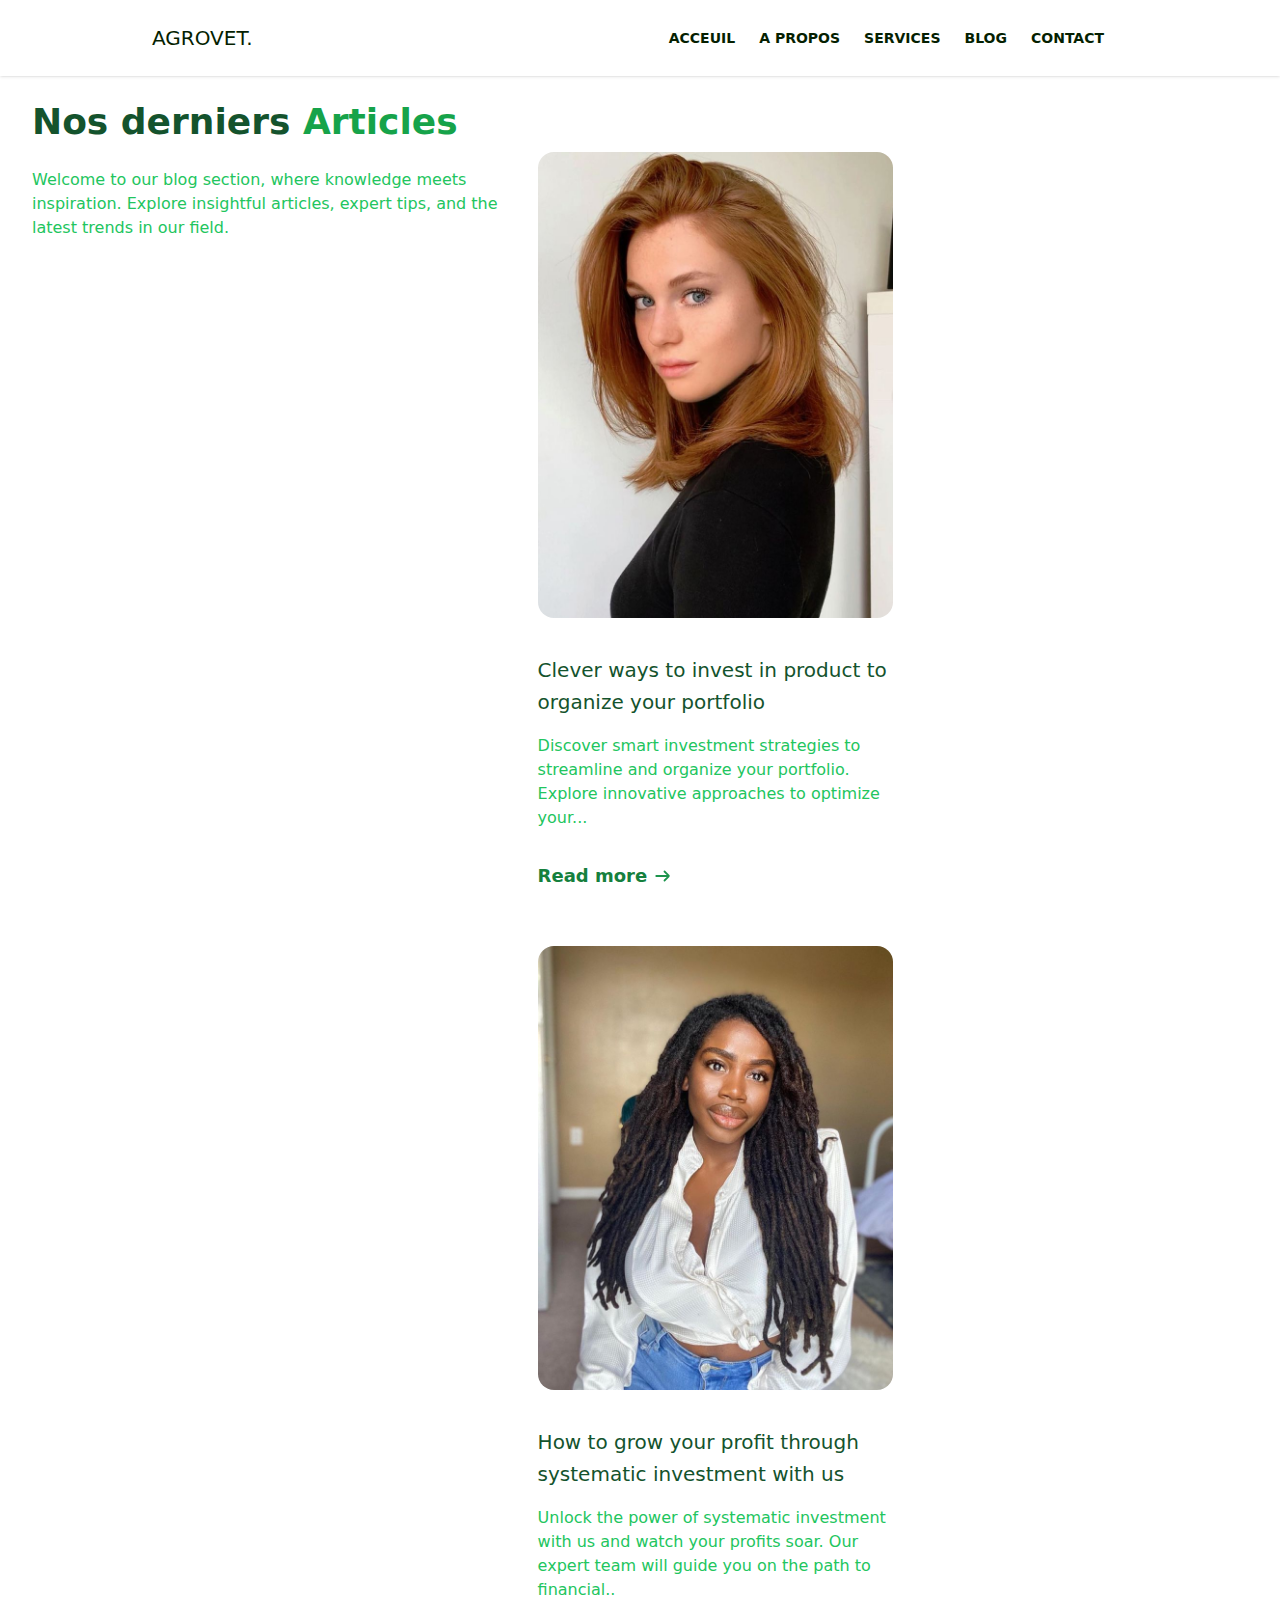
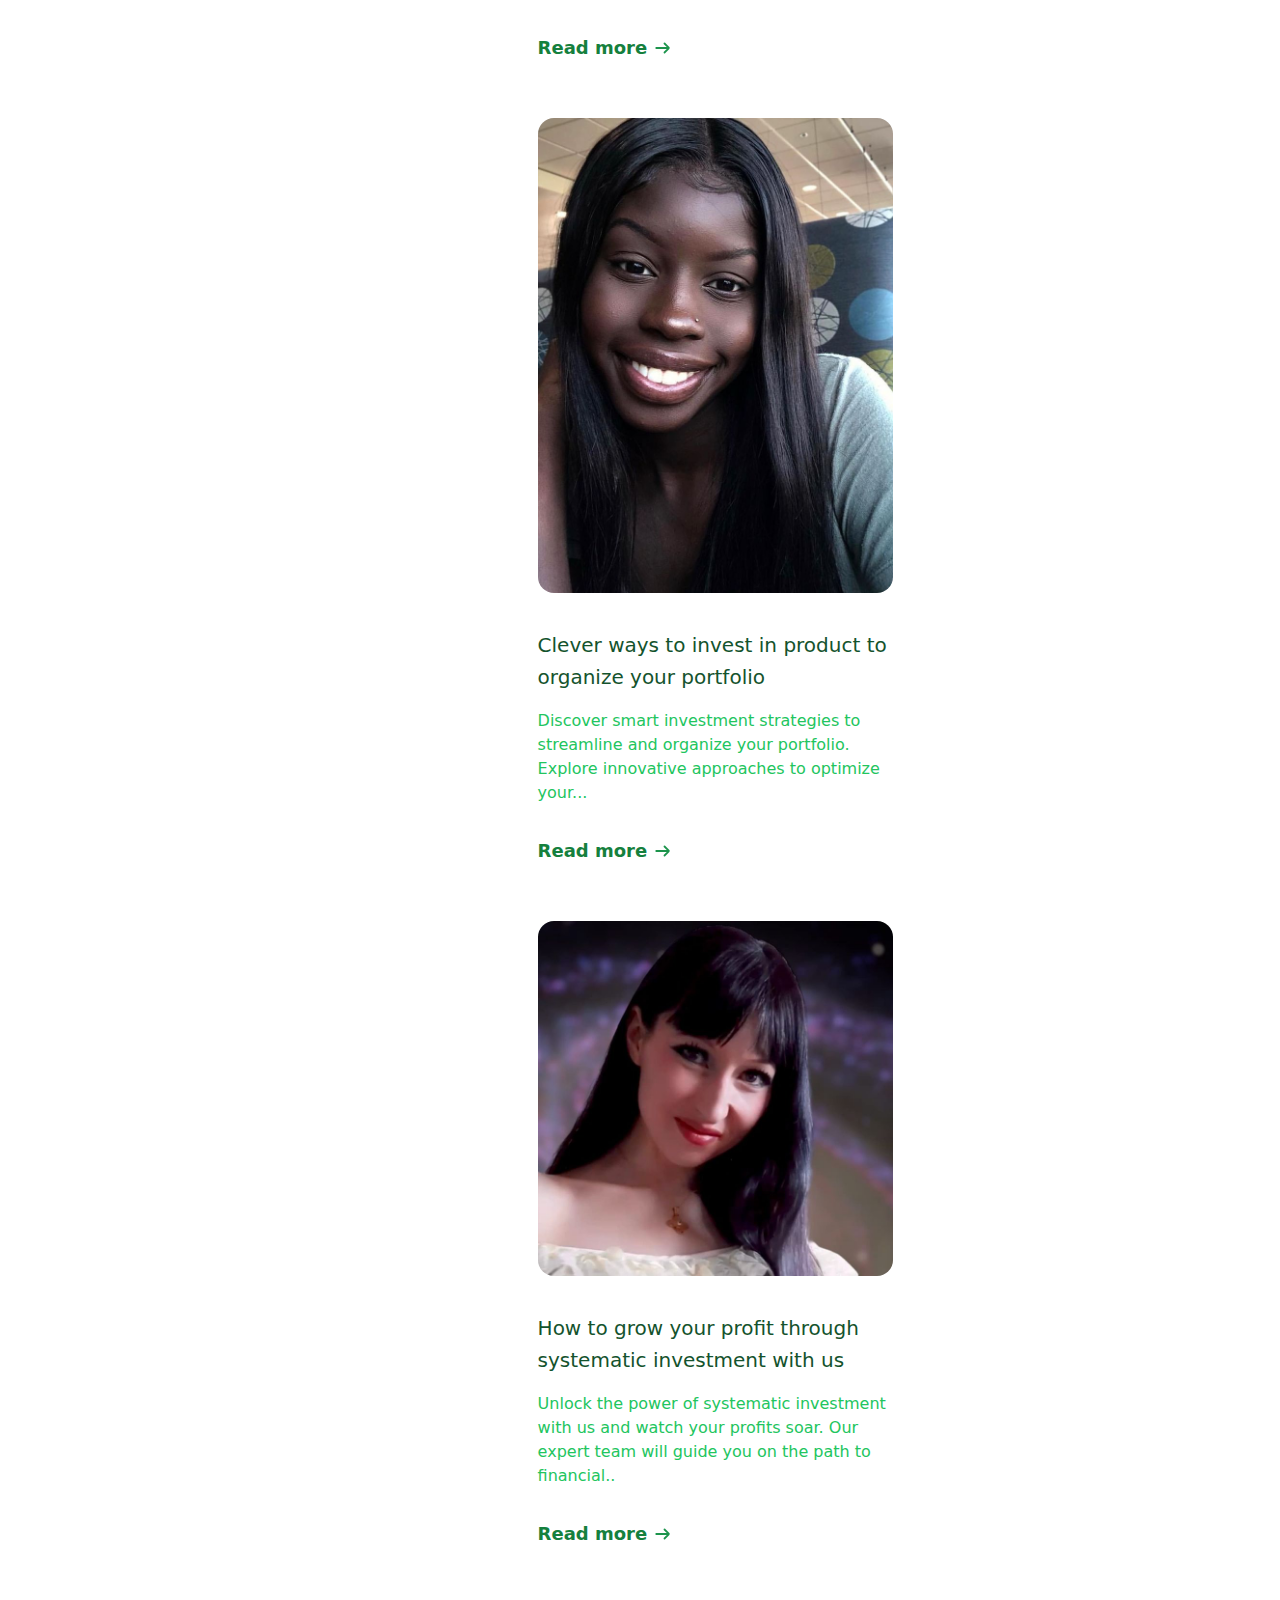
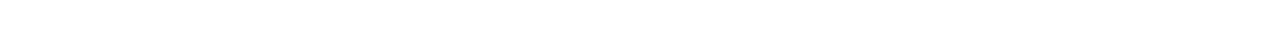
<file: list-post.html>
<!DOCTYPE html>
<html lang="en">
<head>
    <meta charset="UTF-8">
    <meta name="viewport" content="width=device-width, initial-scale=1.0">
    <link rel="stylesheet" href="https://cdn.jsdelivr.net/npm/swiper@11/swiper-bundle.min.css"/>
    <script src="https://cdn.jsdelivr.net/npm/swiper@11/swiper-bundle.min.js"></script>
    <style>
         *, ::before, ::after {box-sizing: border-box;border-width: 0;border-style: solid;border-color: #e5e7eb;}::before, ::after {--tw-content: '';}html, :host {line-height: 1.5;-webkit-text-size-adjust: 100%;-moz-tab-size: 4;-o-tab-size: 4;tab-size: 4;font-family: ui-sans-serif, system-ui, sans-serif, "Apple Color Emoji", "Segoe UI Emoji", "Segoe UI Symbol", "Noto Color Emoji";font-feature-settings: normal;font-variation-settings: normal;-webkit-tap-highlight-color: transparent;}body {margin: 0;line-height: inherit;}hr {height: 0;color: inherit;border-top-width: 1px;}abbr:where([title]) {-webkit-text-decoration: underline dotted;text-decoration: underline dotted;}h1, h2, h3, h4, h5, h6 {font-size: inherit;font-weight: inherit;}a {color: inherit;text-decoration: inherit;}b, strong {font-weight: bolder;}code, kbd, samp, pre {font-family: ui-monospace, SFMono-Regular, Menlo, Monaco, Consolas, "Liberation Mono", "Courier New", monospace;font-feature-settings: normal;font-variation-settings: normal;font-size: 1em;}small {font-size: 80%;}sub, sup {font-size: 75%;line-height: 0;position: relative;vertical-align: baseline;}sub {bottom: -0.25em;}sup {top: -0.5em;}table {text-indent: 0;border-color: inherit;border-collapse: collapse;}button, input, optgroup, select, textarea {font-family: inherit;font-feature-settings: inherit;font-variation-settings: inherit;font-size: 100%;font-weight: inherit;line-height: inherit;letter-spacing: inherit;color: inherit;margin: 0;padding: 0;}button, select {text-transform: none;}button, input:where([type='button']), input:where([type='reset']), input:where([type='submit']) {-webkit-appearance: button;background-color: transparent;background-image: none;}:-moz-focusring {outline: auto;}:-moz-ui-invalid {box-shadow: none;}progress {vertical-align: baseline;}::-webkit-inner-spin-button, ::-webkit-outer-spin-button {height: auto;}[type='search'] {-webkit-appearance: textfield;outline-offset: -2px;}::-webkit-search-decoration {-webkit-appearance: none;}::-webkit-file-upload-button {-webkit-appearance: button;font: inherit;}summary {display: list-item;}blockquote, dl, dd, h1, h2, h3, h4, h5, h6, hr, figure, p, pre {margin: 0;}fieldset {margin: 0;padding: 0;}legend {padding: 0;}ol, ul, menu {list-style: none;margin: 0;padding: 0;}dialog {padding: 0;}textarea {resize: vertical;}input::-moz-placeholder, textarea::-moz-placeholder {opacity: 1;color: #9ca3af;}input::placeholder, textarea::placeholder {opacity: 1;color: #9ca3af;}button, [role="button"] {cursor: pointer;}:disabled {cursor: default;}img, svg, video, canvas, audio, iframe, embed, object {display: block;vertical-align: middle;}img, video {max-width: 100%;height: auto;}[hidden] {display: none;}*, ::before, ::after {--tw-border-spacing-x: 0;--tw-border-spacing-y: 0;--tw-translate-x: 0;--tw-translate-y: 0;--tw-rotate: 0;--tw-skew-x: 0;--tw-skew-y: 0;--tw-scale-x: 1;--tw-scale-y: 1;--tw-pan-x: ;--tw-pan-y: ;--tw-pinch-zoom: ;--tw-scroll-snap-strictness: proximity;--tw-gradient-from-position: ;--tw-gradient-via-position: ;--tw-gradient-to-position: ;--tw-ordinal: ;--tw-slashed-zero: ;--tw-numeric-figure: ;--tw-numeric-spacing: ;--tw-numeric-fraction: ;--tw-ring-inset: ;--tw-ring-offset-width: 0px;--tw-ring-offset-color: #fff;--tw-ring-color: rgb(59 130 246 / 0.5);--tw-ring-offset-shadow: 0 0 #0000;--tw-ring-shadow: 0 0 #0000;--tw-shadow: 0 0 #0000;--tw-shadow-colored: 0 0 #0000;--tw-blur: ;--tw-brightness: ;--tw-contrast: ;--tw-greenscale: ;--tw-hue-rotate: ;--tw-invert: ;--tw-saturate: ;--tw-sepia: ;--tw-drop-shadow: ;--tw-backdrop-blur: ;--tw-backdrop-brightness: ;--tw-backdrop-contrast: ;--tw-backdrop-greenscale: ;--tw-backdrop-hue-rotate: ;--tw-backdrop-invert: ;--tw-backdrop-opacity: ;--tw-backdrop-saturate: ;--tw-backdrop-sepia: ;--tw-contain-size: ;--tw-contain-layout: ;--tw-contain-paint: ;--tw-contain-style: ;}::backdrop {--tw-border-spacing-x: 0;--tw-border-spacing-y: 0;--tw-translate-x: 0;--tw-translate-y: 0;--tw-rotate: 0;--tw-skew-x: 0;--tw-skew-y: 0;--tw-scale-x: 1;--tw-scale-y: 1;--tw-pan-x: ;--tw-pan-y: ;--tw-pinch-zoom: ;--tw-scroll-snap-strictness: proximity;--tw-gradient-from-position: ;--tw-gradient-via-position: ;--tw-gradient-to-position: ;--tw-ordinal: ;--tw-slashed-zero: ;--tw-numeric-figure: ;--tw-numeric-spacing: ;--tw-numeric-fraction: ;--tw-ring-inset: ;--tw-ring-offset-width: 0px;--tw-ring-offset-color: #fff;--tw-ring-color: rgb(59 130 246 / 0.5);--tw-ring-offset-shadow: 0 0 #0000;--tw-ring-shadow: 0 0 #0000;--tw-shadow: 0 0 #0000;--tw-shadow-colored: 0 0 #0000;--tw-blur: ;--tw-brightness: ;--tw-contrast: ;--tw-greenscale: ;--tw-hue-rotate: ;--tw-invert: ;--tw-saturate: ;--tw-sepia: ;--tw-drop-shadow: ;--tw-backdrop-blur: ;--tw-backdrop-brightness: ;--tw-backdrop-contrast: ;--tw-backdrop-greenscale: ;--tw-backdrop-hue-rotate: ;--tw-backdrop-invert: ;--tw-backdrop-opacity: ;--tw-backdrop-saturate: ;--tw-backdrop-sepia: ;--tw-contain-size: ;--tw-contain-layout: ;--tw-contain-paint: ;--tw-contain-style: ;}.container {width: 100%;}@media (min-width: 640px) {.container {max-width: 640px;}}@media (min-width: 768px) {.container {max-width: 768px;}}@media (min-width: 1024px) {.container {max-width: 1024px;}}@media (min-width: 1280px) {.container {max-width: 1280px;}}@media (min-width: 1536px) {.container {max-width: 1536px;}}.invisible {visibility: hidden;}.fixed {position: fixed;}.absolute {position: absolute;}.relative {position: relative;}.sticky {position: sticky;}.inset-0 {inset: 0px;}.inset-x-0 {left: 0px;right: 0px;}.bottom-6 {bottom: 1.5rem;}.left-0 {left: 0px;}.right-0 {right: 0px;}.top-0 {top: 0px;}.top-full {top: 100%;}.-z-10 {z-index: -10;}.z-10 {z-index: 10;}.z-30 {z-index: 30;}.col-span-2 {grid-column: span 2 / span 2;}.m-1 {margin: 0.25rem;}.m-auto {margin: auto;}.mx-3 {margin-left: 0.75rem;margin-right: 0.75rem;}.mx-auto {margin-left: auto;margin-right: auto;}.my-2 {margin-top: 0.5rem;margin-bottom: 0.5rem;}.my-3 {margin-top: 0.75rem;margin-bottom: 0.75rem;}.my-6 {margin-top: 1.5rem;margin-bottom: 1.5rem;}.mb-1 {margin-bottom: 0.25rem;}.mb-10 {margin-bottom: 2.5rem;}.mb-12 {margin-bottom: 3rem;}.mb-16 {margin-bottom: 4rem;}.mb-2 {margin-bottom: 0.5rem;}.mb-4 {margin-bottom: 1rem;}.mb-5 {margin-bottom: 1.25rem;}.mb-6 {margin-bottom: 1.5rem;}.mb-8 {margin-bottom: 2rem;}.mb-9 {margin-bottom: 2.25rem;}.ml-2 {margin-left: 0.5rem;}.ml-3 {margin-left: 0.75rem;}.ml-auto {margin-left: auto;}.mr-3 {margin-right: 0.75rem;}.mt-1 {margin-top: 0.25rem;}.mt-10 {margin-top: 2.5rem;}.mt-12 {margin-top: 3rem;}.mt-14 {margin-top: 3.5rem;}.mt-16 {margin-top: 4rem;}.mt-2 {margin-top: 0.5rem;}.mt-3 {margin-top: 0.75rem;}.mt-4 {margin-top: 1rem;}.mt-5 {margin-top: 1.25rem;}.mt-6 {margin-top: 1.5rem;}.mt-8 {margin-top: 2rem;}.block {display: block;}.inline-block {display: inline-block;}.flex {display: flex;}.inline-flex {display: inline-flex;}.table {display: table;}.grid {display: grid;}.hidden {display: none;}.size-12 {width: 3rem;height: 3rem;}.size-3 {width: 0.75rem;height: 0.75rem;}.size-3\.5 {width: 0.875rem;height: 0.875rem;}.size-4 {width: 1rem;height: 1rem;}.size-7 {width: 1.75rem;height: 1.75rem;}.size-8 {width: 2rem;height: 2rem;}.\!h-16 {height: 4rem !important;}.h-10 {height: 2.5rem;}.h-11 {height: 2.75rem;}.h-3 {height: 0.75rem;}.h-5 {height: 1.25rem;}.h-6 {height: 1.5rem;}.h-80 {height: 20rem;}.\!w-16 {width: 4rem !important;}.\!w-28 {width: 7rem !important;}.w-10 {width: 2.5rem;}.w-11 {width: 2.75rem;}.w-32 {width: 8rem;}.w-5 {width: 1.25rem;}.w-52 {width: 13rem;}.w-56 {width: 14rem;}.w-6 {width: 1.5rem;}.w-7 {width: 1.75rem;}.w-72 {width: 18rem;}.w-fit {width: -moz-fit-content;width: fit-content;}.w-full {width: 100%;}.w-max {width: -moz-max-content;width: max-content;}.max-w-2xl {max-width: 42rem;}.max-w-3xl {max-width: 48rem;}.max-w-4xl {max-width: 56rem;}.max-w-5xl {max-width: 64rem;}.max-w-7xl {max-width: 80rem;}.max-w-lg {max-width: 32rem;}.max-w-md {max-width: 28rem;}.max-w-screen-xl {max-width: 1280px;}.max-w-xl {max-width: 36rem;}.max-w-xs {max-width: 20rem;}.flex-shrink-0 {flex-shrink: 0;}.shrink-0 {flex-shrink: 0;}.grow {flex-grow: 1;}.origin-center {transform-origin: center;}.-translate-y-full {--tw-translate-y: -100%;transform: translate(var(--tw-translate-x), var(--tw-translate-y)) rotate(var(--tw-rotate)) skewX(var(--tw-skew-x)) skewY(var(--tw-skew-y)) scaleX(var(--tw-scale-x)) scaleY(var(--tw-scale-y));}.cursor-auto {cursor: auto;}.cursor-default {cursor: default;}.cursor-pointer {cursor: pointer;}.list-inside {list-style-position: inside;}.list-outside {list-style-position: outside;}.list-disc {list-style-type: disc;}.grid-cols-1 {grid-template-columns: repeat(1, minmax(0, 1fr));}.grid-cols-2 {grid-template-columns: repeat(2, minmax(0, 1fr));}.flex-col {flex-direction: column;}.flex-col-reverse {flex-direction: column-reverse;}.flex-wrap {flex-wrap: wrap;}.items-start {align-items: flex-start;}.items-center {align-items: center;}.justify-center {justify-content: center;}.justify-between {justify-content: space-between;}.justify-items-center {justify-items: center;}.gap-1 {gap: 0.25rem;}.gap-1\.5 {gap: 0.375rem;}.gap-10 {gap: 2.5rem;}.gap-16 {gap: 4rem;}.gap-2 {gap: 0.5rem;}.gap-4 {gap: 1rem;}.gap-6 {gap: 1.5rem;}.gap-8 {gap: 2rem;}.gap-x-1 {-moz-column-gap: 0.25rem;column-gap: 0.25rem;}.gap-x-1\.5 {-moz-column-gap: 0.375rem;column-gap: 0.375rem;}.gap-x-14 {-moz-column-gap: 3.5rem;column-gap: 3.5rem;}.gap-x-2 {-moz-column-gap: 0.5rem;column-gap: 0.5rem;}.gap-x-3 {-moz-column-gap: 0.75rem;column-gap: 0.75rem;}.gap-x-3\.5 {-moz-column-gap: 0.875rem;column-gap: 0.875rem;}.gap-x-5 {-moz-column-gap: 1.25rem;column-gap: 1.25rem;}.gap-y-20 {row-gap: 5rem;}.space-x-3 > :not([hidden]) ~ :not([hidden]) {--tw-space-x-reverse: 0;margin-right: calc(0.75rem * var(--tw-space-x-reverse));margin-left: calc(0.75rem * calc(1 - var(--tw-space-x-reverse)));}.space-x-4 > :not([hidden]) ~ :not([hidden]) {--tw-space-x-reverse: 0;margin-right: calc(1rem * var(--tw-space-x-reverse));margin-left: calc(1rem * calc(1 - var(--tw-space-x-reverse)));}.space-y-3 > :not([hidden]) ~ :not([hidden]) {--tw-space-y-reverse: 0;margin-top: calc(0.75rem * calc(1 - var(--tw-space-y-reverse)));margin-bottom: calc(0.75rem * var(--tw-space-y-reverse));}.space-y-4 > :not([hidden]) ~ :not([hidden]) {--tw-space-y-reverse: 0;margin-top: calc(1rem * calc(1 - var(--tw-space-y-reverse)));margin-bottom: calc(1rem * var(--tw-space-y-reverse));}.space-y-5 > :not([hidden]) ~ :not([hidden]) {--tw-space-y-reverse: 0;margin-top: calc(1.25rem * calc(1 - var(--tw-space-y-reverse)));margin-bottom: calc(1.25rem * var(--tw-space-y-reverse));}.space-y-6 > :not([hidden]) ~ :not([hidden]) {--tw-space-y-reverse: 0;margin-top: calc(1.5rem * calc(1 - var(--tw-space-y-reverse)));margin-bottom: calc(1.5rem * var(--tw-space-y-reverse));}.space-y-8 > :not([hidden]) ~ :not([hidden]) {--tw-space-y-reverse: 0;margin-top: calc(2rem * calc(1 - var(--tw-space-y-reverse)));margin-bottom: calc(2rem * var(--tw-space-y-reverse));}.divide-y > :not([hidden]) ~ :not([hidden]) {--tw-divide-y-reverse: 0;border-top-width: calc(1px * calc(1 - var(--tw-divide-y-reverse)));border-bottom-width: calc(1px * var(--tw-divide-y-reverse));}.divide-green-700 > :not([hidden]) ~ :not([hidden]) {--tw-divide-opacity: 1;border-color: rgb(55 65 81 / var(--tw-divide-opacity));}.overflow-hidden {overflow: hidden;}.truncate {overflow: hidden;text-overflow: ellipsis;white-space: nowrap;}.rounded {border-radius: 0.25rem;}.rounded-2xl {border-radius: 1rem;}.rounded-3xl {border-radius: 1.5rem;}.rounded-full {border-radius: 9999px;}.rounded-lg {border-radius: 0.5rem;}.rounded-md {border-radius: 0.375rem;}.rounded-xl {border-radius: 0.75rem;}.rounded-r-3xl {border-top-right-radius: 1.5rem;border-bottom-right-radius: 1.5rem;}.rounded-t-xl {border-top-left-radius: 0.75rem;border-top-right-radius: 0.75rem;}.border {border-width: 1px;}.border-b {border-bottom-width: 1px;}.border-e {border-inline-end-width: 1px;}.border-t {border-top-width: 1px;}.border-solid {border-style: solid;}.border-green-200 {--tw-border-opacity: 1;border-color: rgb(229 231 235 / var(--tw-border-opacity));}.border-green-300 {--tw-border-opacity: 1;border-color: rgb(209 213 219 / var(--tw-border-opacity));}.border-green-600 {--tw-border-opacity: 1;border-color: rgb(75 85 99 / var(--tw-border-opacity));}.border-green-300 {--tw-border-opacity: 1;border-color: rgb(134 239 172 / var(--tw-border-opacity));}.border-green-600 {--tw-border-opacity: 1;border-color: rgb(22 163 74 / var(--tw-border-opacity));}.border-green-800 {--tw-border-opacity: 1;border-color: rgb(22 101 52 / var(--tw-border-opacity));}.border-transparent {border-color: transparent;}.\!bg-transparent {background-color: transparent !important;}.bg-\[\#1c944c\] {--tw-bg-opacity: 1;background-color: rgb(28 148 76 / var(--tw-bg-opacity));}.bg-blue-600 {--tw-bg-opacity: 1;background-color: rgb(37 99 235 / var(--tw-bg-opacity));}.bg-green-100 {--tw-bg-opacity: 1;background-color: rgb(243 244 246 / var(--tw-bg-opacity));}.bg-green-900 {--tw-bg-opacity: 1;background-color: rgb(17 24 39 / var(--tw-bg-opacity));}.bg-green-900\/75 {background-color: rgb(17 24 39 / 0.75);}.bg-green-100 {--tw-bg-opacity: 1;background-color: rgb(220 252 231 / var(--tw-bg-opacity));}.bg-green-50 {--tw-bg-opacity: 1;background-color: rgb(240 253 244 / var(--tw-bg-opacity));}.bg-green-500\/10 {background-color: rgb(34 197 94 / 0.1);}.bg-green-700 {--tw-bg-opacity: 1;background-color: rgb(21 128 61 / var(--tw-bg-opacity));}.bg-white {--tw-bg-opacity: 1;background-color: rgb(255 255 255 / var(--tw-bg-opacity));}.bg-\[url\(https\:\/\/images\.unsplash\.com\/photo-1464972377689-e7674c48d806\?q\=80\&w\=1455\&auto\=format\&fit\=crop\&ixlib\=rb-4\.0\.3\&ixid\=M3wxMjA3fDB8MHxwaG90by1wYWdlfHx8fGVufDB8fHx8fA\%3D\%3D\)\] {background-image: url(https://images.unsplash.com/photo-1464972377689-e7674c48d806?q=80&w=1455&auto=format&fit=crop&ixlib=rb-4.0.3&ixid=M3wxMjA3fDB8MHxwaG90by1wYWdlfHx8fGVufDB8fHx8fA%3D%3D);}.bg-cover {background-size: cover;}.bg-center {background-position: center;}.bg-no-repeat {background-repeat: no-repeat;}.object-cover {-o-object-fit: cover;object-fit: cover;}.p-10 {padding: 2.5rem;}.p-2 {padding: 0.5rem;}.p-3 {padding: 0.75rem;}.p-4 {padding: 1rem;}.p-6 {padding: 1.5rem;}.p-8 {padding: 2rem;}.px-12 {padding-left: 3rem;padding-right: 3rem;}.px-2 {padding-left: 0.5rem;padding-right: 0.5rem;}.px-2\.5 {padding-left: 0.625rem;padding-right: 0.625rem;}.px-3 {padding-left: 0.75rem;padding-right: 0.75rem;}.px-4 {padding-left: 1rem;padding-right: 1rem;}.px-5 {padding-left: 1.25rem;padding-right: 1.25rem;}.px-6 {padding-left: 1.5rem;padding-right: 1.5rem;}.px-7 {padding-left: 1.75rem;padding-right: 1.75rem;}.py-1 {padding-top: 0.25rem;padding-bottom: 0.25rem;}.py-1\.5 {padding-top: 0.375rem;padding-bottom: 0.375rem;}.py-16 {padding-top: 4rem;padding-bottom: 4rem;}.py-2 {padding-top: 0.5rem;padding-bottom: 0.5rem;}.py-2\.5 {padding-top: 0.625rem;padding-bottom: 0.625rem;}.py-24 {padding-top: 6rem;padding-bottom: 6rem;}.py-3 {padding-top: 0.75rem;padding-bottom: 0.75rem;}.py-3\.5 {padding-top: 0.875rem;padding-bottom: 0.875rem;}.py-32 {padding-top: 8rem;padding-bottom: 8rem;}.py-4 {padding-top: 1rem;padding-bottom: 1rem;}.py-6 {padding-top: 1.5rem;padding-bottom: 1.5rem;}.py-8 {padding-top: 2rem;padding-bottom: 2rem;}.pb-12 {padding-bottom: 3rem;}.pb-16 {padding-bottom: 4rem;}.pb-2 {padding-bottom: 0.5rem;}.pb-6 {padding-bottom: 1.5rem;}.pe-6 {padding-inline-end: 1.5rem;}.pl-3 {padding-left: 0.75rem;}.pr-3 {padding-right: 0.75rem;}.pr-4 {padding-right: 1rem;}.ps-2 {padding-inline-start: 0.5rem;}.ps-5 {padding-inline-start: 1.25rem;}.pt-2 {padding-top: 0.5rem;}.pt-2\.5 {padding-top: 0.625rem;}.pt-6 {padding-top: 1.5rem;}.pt-8 {padding-top: 2rem;}.text-left {text-align: left;}.text-center {text-align: center;}.text-start {text-align: start;}.font-\[sans-serif\] {font-family: sans-serif;}.font-serif {font-family: ui-serif, Georgia, Cambria, "Times New Roman", Times, serif;}.text-2xl {font-size: 1.5rem;line-height: 2rem;}.text-3xl {font-size: 1.875rem;line-height: 2.25rem;}.text-4xl {font-size: 2.25rem;line-height: 2.5rem;}.text-base {font-size: 1rem;line-height: 1.5rem;}.text-lg {font-size: 1.125rem;line-height: 1.75rem;}.text-sm {font-size: 0.875rem;line-height: 1.25rem;}.text-xl {font-size: 1.25rem;line-height: 1.75rem;}.text-xs {font-size: 0.75rem;line-height: 1rem;}.font-bold {font-weight: 700;}.font-extrabold {font-weight: 800;}.font-medium {font-weight: 500;}.font-normal {font-weight: 400;}.font-semibold {font-weight: 600;}.uppercase {text-transform: uppercase;}.capitalize {text-transform: capitalize;}.leading-6 {line-height: 1.5rem;}.leading-8 {line-height: 2rem;}.leading-\[3\.25rem\] {line-height: 3.25rem;}.leading-none {line-height: 1;}.text-\[\#1c944c\] {--tw-text-opacity: 1;color: rgb(28 148 76 / var(--tw-text-opacity));}.text-\[\#333\] {--tw-text-opacity: 1;color: rgb(51 51 51 / var(--tw-text-opacity));}.text-black {--tw-text-opacity: 1;color: rgb(0 0 0 / var(--tw-text-opacity));}.text-blue-600 {--tw-text-opacity: 1;color: rgb(37 99 235 / var(--tw-text-opacity));}.text-green-200 {--tw-text-opacity: 1;color: rgb(229 231 235 / var(--tw-text-opacity));}.text-green-400 {--tw-text-opacity: 1;color: rgb(156 163 175 / var(--tw-text-opacity));}.text-green-500 {--tw-text-opacity: 1;color: rgb(107 114 128 / var(--tw-text-opacity));}.text-green-600 {--tw-text-opacity: 1;color: rgb(75 85 99 / var(--tw-text-opacity));}.text-green-800 {--tw-text-opacity: 1;color: rgb(31 41 55 / var(--tw-text-opacity));}.text-green-900 {--tw-text-opacity: 1;color: rgb(17 24 39 / var(--tw-text-opacity));}.text-green-200 {--tw-text-opacity: 1;color: rgb(187 247 208 / var(--tw-text-opacity));}.text-green-400 {--tw-text-opacity: 1;color: rgb(74 222 128 / var(--tw-text-opacity));}.text-green-500 {--tw-text-opacity: 1;color: rgb(34 197 94 / var(--tw-text-opacity));}.text-green-600 {--tw-text-opacity: 1;color: rgb(22 163 74 / var(--tw-text-opacity));}.text-green-700 {--tw-text-opacity: 1;color: rgb(21 128 61 / var(--tw-text-opacity));}.text-green-800 {--tw-text-opacity: 1;color: rgb(22 101 52 / var(--tw-text-opacity));}.text-green-900 {--tw-text-opacity: 1;color: rgb(20 83 45 / var(--tw-text-opacity));}.text-white {--tw-text-opacity: 1;color: rgb(255 255 255 / var(--tw-text-opacity));}.decoration-2 {text-decoration-thickness: 2px;}.placeholder-green-600::-moz-placeholder {--tw-placeholder-opacity: 1;color: rgb(22 163 74 / var(--tw-placeholder-opacity));}.placeholder-green-600::placeholder {--tw-placeholder-opacity: 1;color: rgb(22 163 74 / var(--tw-placeholder-opacity));}.opacity-0 {opacity: 0;}.shadow {--tw-shadow: 0 1px 3px 0 rgb(0 0 0 / 0.1), 0 1px 2px -1px rgb(0 0 0 / 0.1);--tw-shadow-colored: 0 1px 3px 0 var(--tw-shadow-color), 0 1px 2px -1px var(--tw-shadow-color);box-shadow: var(--tw-ring-offset-shadow, 0 0 #0000), var(--tw-ring-shadow, 0 0 #0000), var(--tw-shadow);}.shadow-\[0_2px_10px_-3px_rgba\(6\2c 81\2c 237\2c 0\.3\)\] {--tw-shadow: 0 2px 10px -3px rgba(6,81,237,0.3);--tw-shadow-colored: 0 2px 10px -3px var(--tw-shadow-color);box-shadow: var(--tw-ring-offset-shadow, 0 0 #0000), var(--tw-ring-shadow, 0 0 #0000), var(--tw-shadow);}.shadow-lg {--tw-shadow: 0 10px 15px -3px rgb(0 0 0 / 0.1), 0 4px 6px -4px rgb(0 0 0 / 0.1);--tw-shadow-colored: 0 10px 15px -3px var(--tw-shadow-color), 0 4px 6px -4px var(--tw-shadow-color);box-shadow: var(--tw-ring-offset-shadow, 0 0 #0000), var(--tw-ring-shadow, 0 0 #0000), var(--tw-shadow);}.shadow-md {--tw-shadow: 0 4px 6px -1px rgb(0 0 0 / 0.1), 0 2px 4px -2px rgb(0 0 0 / 0.1);--tw-shadow-colored: 0 4px 6px -1px var(--tw-shadow-color), 0 2px 4px -2px var(--tw-shadow-color);box-shadow: var(--tw-ring-offset-shadow, 0 0 #0000), var(--tw-ring-shadow, 0 0 #0000), var(--tw-shadow);}.shadow-sm {--tw-shadow: 0 1px 2px 0 rgb(0 0 0 / 0.05);--tw-shadow-colored: 0 1px 2px 0 var(--tw-shadow-color);box-shadow: var(--tw-ring-offset-shadow, 0 0 #0000), var(--tw-ring-shadow, 0 0 #0000), var(--tw-shadow);}.outline-\[\#1c944c\] {outline-color: #1c944c;}.ring-1 {--tw-ring-offset-shadow: var(--tw-ring-inset) 0 0 0 var(--tw-ring-offset-width) var(--tw-ring-offset-color);--tw-ring-shadow: var(--tw-ring-inset) 0 0 0 calc(1px + var(--tw-ring-offset-width)) var(--tw-ring-color);box-shadow: var(--tw-ring-offset-shadow), var(--tw-ring-shadow), var(--tw-shadow, 0 0 #0000);}.ring-green-200 {--tw-ring-opacity: 1;--tw-ring-color: rgb(229 231 235 / var(--tw-ring-opacity));}.transition {transition-property: color, background-color, border-color, text-decoration-color, fill, stroke, opacity, box-shadow, transform, filter, -webkit-backdrop-filter;transition-property: color, background-color, border-color, text-decoration-color, fill, stroke, opacity, box-shadow, transform, filter, backdrop-filter;transition-property: color, background-color, border-color, text-decoration-color, fill, stroke, opacity, box-shadow, transform, filter, backdrop-filter, -webkit-backdrop-filter;transition-timing-function: cubic-bezier(0.4, 0, 0.2, 1);transition-duration: 150ms;}.transition-\[opacity\2c margin\] {transition-property: opacity,margin;transition-timing-function: cubic-bezier(0.4, 0, 0.2, 1);transition-duration: 150ms;}.transition-all {transition-property: all;transition-timing-function: cubic-bezier(0.4, 0, 0.2, 1);transition-duration: 150ms;}.transition-opacity {transition-property: opacity;transition-timing-function: cubic-bezier(0.4, 0, 0.2, 1);transition-duration: 150ms;}.duration-300 {transition-duration: 300ms;}.duration-500 {transition-duration: 500ms;}.\[--placement\:bottom\] {--placement: bottom;}.\[--trigger\:hover\] {--trigger: hover;}*{color: rgb(5, 31, 1);}html,body{scroll-behavior: smooth;}.text-primair-green{color: #09fc19;}.text-hard {color: #1c944c;}.bg-hard{background: #1c944c;}.bg-primaire-hover:hover {background: #09fc19;}.swiper-pagination-bullet {background: #000;}.swiper-pagination-bullet-active {background: #1c944c;}.swiper-button-prev:after, .swiper-rtl .swiper-button-next:after {content: '' !important;}.swiper-button-next:after, .swiper-rtl .swiper-button-prev:after {content: '' !important;}.swiper-button-next svg, .swiper-button-prev svg {width: 24px !important;height: 24px !important;}.swiper-button-next, .swiper-button-prev {position: relative !important;}.swiper-slide.swiper-slide-active {--tw-border-opacity: 1 !important;border-color: rgb(79 70 229 / var(--tw-border-opacity)) !important;}.swiper-slide.swiper-slide-active>.swiper-slide-active\:text-indigo-600 {--tw-text-opacity: 1;color: rgb(79 70 229 / var(--tw-text-opacity));}.swiper-slide.swiper-slide-active>.flex .grid .swiper-slide-active\:text-indigo-600 {--tw-text-opacity: 1;color: rgb(79 70 229 / var(--tw-text-opacity));}@media (min-width: 1280px) {.xl\:container {width: 100%;}@media (min-width: 640px) {.xl\:container {max-width: 640px;}}@media (min-width: 768px) {.xl\:container {max-width: 768px;}}@media (min-width: 1024px) {.xl\:container {max-width: 1024px;}}@media (min-width: 1280px) {.xl\:container {max-width: 1280px;}}@media (min-width: 1536px) {.xl\:container {max-width: 1536px;}}}.before\:absolute::before {content: var(--tw-content);position: absolute;}.before\:end-2::before {content: var(--tw-content);inset-inline-end: 0.5rem;}.before\:top-1\/2::before {content: var(--tw-content);top: 50%;}.before\:size-1::before {content: var(--tw-content);width: 0.25rem;height: 0.25rem;}.before\:-translate-y-1\/2::before {content: var(--tw-content);--tw-translate-y: -50%;transform: translate(var(--tw-translate-x), var(--tw-translate-y)) rotate(var(--tw-rotate)) skewX(var(--tw-skew-x)) skewY(var(--tw-skew-y)) scaleX(var(--tw-scale-x)) scaleY(var(--tw-scale-y));}.before\:rounded-full::before {content: var(--tw-content);border-radius: 9999px;}.before\:bg-green-300::before {content: var(--tw-content);--tw-bg-opacity: 1;background-color: rgb(209 213 219 / var(--tw-bg-opacity));}.last\:pe-0:last-child {padding-inline-end: 0px;}.last-of-type\:before\:hidden:last-of-type::before {content: var(--tw-content);display: none;}.invalid\:outline-none:invalid {outline: 2px solid transparent;outline-offset: 2px;}.invalid\:ring-red-400:invalid {--tw-ring-opacity: 1;--tw-ring-color: rgb(248 113 113 / var(--tw-ring-opacity));}.hover\:scale-105:hover {--tw-scale-x: 1.05;--tw-scale-y: 1.05;transform: translate(var(--tw-translate-x), var(--tw-translate-y)) rotate(var(--tw-rotate)) skewX(var(--tw-skew-x)) skewY(var(--tw-skew-y)) scaleX(var(--tw-scale-x)) scaleY(var(--tw-scale-y));}.hover\:bg-blue-700:hover {--tw-bg-opacity: 1;background-color: rgb(29 78 216 / var(--tw-bg-opacity));}.hover\:bg-green-100:hover {--tw-bg-opacity: 1;background-color: rgb(243 244 246 / var(--tw-bg-opacity));}.hover\:bg-green-200:hover {--tw-bg-opacity: 1;background-color: rgb(229 231 235 / var(--tw-bg-opacity));}.hover\:bg-green-50:hover {--tw-bg-opacity: 1;background-color: rgb(249 250 251 / var(--tw-bg-opacity));}.hover\:bg-green-600:hover {--tw-bg-opacity: 1;background-color: rgb(22 163 74 / var(--tw-bg-opacity));}.hover\:bg-white\/10:hover {background-color: rgb(255 255 255 / 0.1);}.hover\:text-green-800:hover {--tw-text-opacity: 1;color: rgb(31 41 55 / var(--tw-text-opacity));}.hover\:text-green-600:hover {--tw-text-opacity: 1;color: rgb(22 163 74 / var(--tw-text-opacity));}.hover\:text-green-700:hover {--tw-text-opacity: 1;color: rgb(21 128 61 / var(--tw-text-opacity));}.hover\:text-indigo-600:hover {--tw-text-opacity: 1;color: rgb(79 70 229 / var(--tw-text-opacity));}.hover\:underline:hover {text-decoration-line: underline;}.hover\:shadow-xl:hover {--tw-shadow: 0 20px 25px -5px rgb(0 0 0 / 0.1), 0 8px 10px -6px rgb(0 0 0 / 0.1);--tw-shadow-colored: 0 20px 25px -5px var(--tw-shadow-color), 0 8px 10px -6px var(--tw-shadow-color);box-shadow: var(--tw-ring-offset-shadow, 0 0 #0000), var(--tw-ring-shadow, 0 0 #0000), var(--tw-shadow);}.focus\:outline-none:focus {outline: 2px solid transparent;outline-offset: 2px;}.focus\:ring:focus {--tw-ring-offset-shadow: var(--tw-ring-inset) 0 0 0 var(--tw-ring-offset-width) var(--tw-ring-offset-color);--tw-ring-shadow: var(--tw-ring-inset) 0 0 0 calc(3px + var(--tw-ring-offset-width)) var(--tw-ring-color);box-shadow: var(--tw-ring-offset-shadow), var(--tw-ring-shadow), var(--tw-shadow, 0 0 #0000);}.focus\:ring-2:focus {--tw-ring-offset-shadow: var(--tw-ring-inset) 0 0 0 var(--tw-ring-offset-width) var(--tw-ring-offset-color);--tw-ring-shadow: var(--tw-ring-inset) 0 0 0 calc(2px + var(--tw-ring-offset-width)) var(--tw-ring-color);box-shadow: var(--tw-ring-offset-shadow), var(--tw-ring-shadow), var(--tw-shadow, 0 0 #0000);}.focus\:ring-green-400:focus {--tw-ring-opacity: 1;--tw-ring-color: rgb(156 163 175 / var(--tw-ring-opacity));}.active\:bg-green-500:active {--tw-bg-opacity: 1;background-color: rgb(34 197 94 / var(--tw-bg-opacity));}.active\:text-green-500:active {--tw-text-opacity: 1;color: rgb(34 197 94 / var(--tw-text-opacity));}.disabled\:pointer-events-none:disabled {pointer-events: none;}.disabled\:opacity-50:disabled {opacity: 0.5;}.group:hover .group-hover\:text-green-600 {--tw-text-opacity: 1;color: rgb(22 163 74 / var(--tw-text-opacity));}.group:hover .group-hover\:text-indigo-600 {--tw-text-opacity: 1;color: rgb(79 70 229 / var(--tw-text-opacity));}.group:hover .group-hover\:text-white {--tw-text-opacity: 1;color: rgb(255 255 255 / var(--tw-text-opacity));}@media not all and (min-width: 1024px) {.max-lg\:mx-auto {margin-left: auto;margin-right: auto;}.max-lg\:max-w-xl {max-width: 36rem;}}@media (min-width: 640px) {.sm\:col-span-3 {grid-column: span 3 / span 3;}.sm\:mb-1 {margin-bottom: 0.25rem;}.sm\:mt-0 {margin-top: 0px;}.sm\:flex {display: flex;}.sm\:w-auto {width: auto;}.sm\:w-max {width: -moz-max-content;width: max-content;}.sm\:grid-cols-2 {grid-template-columns: repeat(2, minmax(0, 1fr));}.sm\:grid-cols-3 {grid-template-columns: repeat(3, minmax(0, 1fr));}.sm\:flex-row {flex-direction: row;}.sm\:items-center {align-items: center;}.sm\:gap-x-3 {-moz-column-gap: 0.75rem;column-gap: 0.75rem;}.sm\:bg-transparent {background-color: transparent;}.sm\:from-green-900\/95 {--tw-gradient-from: rgb(20 83 45 / 0.95) var(--tw-gradient-from-position);--tw-gradient-to: rgb(20 83 45 / 0) var(--tw-gradient-to-position);--tw-gradient-stops: var(--tw-gradient-from), var(--tw-gradient-to);}.sm\:to-green-700\/25 {--tw-gradient-to: rgb(21 128 61 / 0.25) var(--tw-gradient-to-position);}.sm\:p-5 {padding: 1.25rem;}.sm\:px-5 {padding-left: 1.25rem;padding-right: 1.25rem;}.sm\:px-6 {padding-left: 1.5rem;padding-right: 1.5rem;}.sm\:px-7 {padding-left: 1.75rem;padding-right: 1.75rem;}.sm\:text-5xl {font-size: 3rem;line-height: 1;}.sm\:text-xl\/relaxed {font-size: 1.25rem;line-height: 1.625;}}@media (min-width: 768px) {.md\:static {position: static;}.md\:z-10 {z-index: 10;}.md\:col-span-2 {grid-column: span 2 / span 2;}.md\:mb-16 {margin-bottom: 4rem;}.md\:mr-6 {margin-right: 1.5rem;}.md\:flex {display: flex;}.md\:hidden {display: none;}.md\:w-8\/12 {width: 66.666667%;}.md\:w-min {width: -moz-min-content;width: min-content;}.md\:transform-none {transform: none;}.md\:grid-cols-2 {grid-template-columns: repeat(2, minmax(0, 1fr));}.md\:grid-cols-5 {grid-template-columns: repeat(5, minmax(0, 1fr));}.md\:flex-row {flex-direction: row;}.md\:flex-wrap {flex-wrap: wrap;}.md\:gap-6 {gap: 1.5rem;}.md\:space-y-0 > :not([hidden]) ~ :not([hidden]) {--tw-space-y-reverse: 0;margin-top: calc(0px * calc(1 - var(--tw-space-y-reverse)));margin-bottom: calc(0px * var(--tw-space-y-reverse));}.md\:space-y-6 > :not([hidden]) ~ :not([hidden]) {--tw-space-y-reverse: 0;margin-top: calc(1.5rem * calc(1 - var(--tw-space-y-reverse)));margin-bottom: calc(1.5rem * var(--tw-space-y-reverse));}.md\:space-y-8 > :not([hidden]) ~ :not([hidden]) {--tw-space-y-reverse: 0;margin-top: calc(2rem * calc(1 - var(--tw-space-y-reverse)));margin-bottom: calc(2rem * var(--tw-space-y-reverse));}.md\:border-none {border-style: none;}.md\:px-12 {padding-left: 3rem;padding-right: 3rem;}.md\:py-0 {padding-top: 0px;padding-bottom: 0px;}.md\:pt-20 {padding-top: 5rem;}.md\:text-2xl {font-size: 1.5rem;line-height: 2rem;}.md\:text-3xl {font-size: 1.875rem;line-height: 2.25rem;}.md\:text-4xl {font-size: 2.25rem;line-height: 2.5rem;}.md\:leading-normal {line-height: 1.5;}}@media (min-width: 1024px) {.lg\:mx-0 {margin-left: 0px;margin-right: 0px;}.lg\:mt-0 {margin-top: 0px;}.lg\:flex {display: flex;}.lg\:h-screen {height: 100vh;}.lg\:w-1\/2 {width: 50%;}.lg\:w-2\/5 {width: 40%;}.lg\:w-3\/5 {width: 60%;}.lg\:w-5\/12 {width: 41.666667%;}.lg\:w-6\/12 {width: 50%;}.lg\:w-7\/12 {width: 58.333333%;}.lg\:grid-cols-3 {grid-template-columns: repeat(3, minmax(0, 1fr));}.lg\:flex-row {flex-direction: row;}.lg\:flex-nowrap {flex-wrap: nowrap;}.lg\:items-center {align-items: center;}.lg\:justify-start {justify-content: flex-start;}.lg\:justify-between {justify-content: space-between;}.lg\:gap-12 {gap: 3rem;}.lg\:p-4 {padding: 1rem;}.lg\:px-20 {padding-left: 5rem;padding-right: 5rem;}.lg\:px-8 {padding-left: 2rem;padding-right: 2rem;}.lg\:pt-10 {padding-top: 2.5rem;}.lg\:text-left {text-align: left;}.lg\:text-xl {font-size: 1.25rem;line-height: 1.75rem;}}@media (min-width: 1280px) {.xl\:px-6 {padding-left: 1.5rem;padding-right: 1.5rem;}.xl\:text-2xl {font-size: 1.5rem;line-height: 2rem;}.xl\:leading-normal {line-height: 1.5;}}@media (min-width: 640px) {.ltr\:sm\:bg-gradient-to-r:where([dir="ltr"], [dir="ltr"] *) {background-image: linear-gradient(to right, var(--tw-gradient-stops));}.ltr\:sm\:text-left:where([dir="ltr"], [dir="ltr"] *) {text-align: left;}.rtl\:sm\:bg-gradient-to-l:where([dir="rtl"], [dir="rtl"] *) {background-image: linear-gradient(to left, var(--tw-gradient-stops));}.rtl\:sm\:text-right:where([dir="rtl"], [dir="rtl"] *) {text-align: right;}}@media (prefers-color-scheme: dark) {.dark\:divide-neutral-700 > :not([hidden]) ~ :not([hidden]) {--tw-divide-opacity: 1;border-color: rgb(64 64 64 / var(--tw-divide-opacity));}.dark\:border-neutral-600 {--tw-border-opacity: 1;border-color: rgb(82 82 82 / var(--tw-border-opacity));}.dark\:border-neutral-700 {--tw-border-opacity: 1;border-color: rgb(64 64 64 / var(--tw-border-opacity));}.dark\:border-neutral-800 {--tw-border-opacity: 1;border-color: rgb(38 38 38 / var(--tw-border-opacity));}.dark\:bg-black {--tw-bg-opacity: 1;background-color: rgb(0 0 0 / var(--tw-bg-opacity));}.dark\:bg-green-800 {--tw-bg-opacity: 1;background-color: rgb(22 101 52 / var(--tw-bg-opacity));}.dark\:bg-green-900 {--tw-bg-opacity: 1;background-color: rgb(20 83 45 / var(--tw-bg-opacity));}.dark\:bg-neutral-800 {--tw-bg-opacity: 1;background-color: rgb(38 38 38 / var(--tw-bg-opacity));}.dark\:bg-neutral-900 {--tw-bg-opacity: 1;background-color: rgb(23 23 23 / var(--tw-bg-opacity));}.dark\:bg-neutral-950 {--tw-bg-opacity: 1;background-color: rgb(10 10 10 / var(--tw-bg-opacity));}.dark\:text-blue-500 {--tw-text-opacity: 1;color: rgb(59 130 246 / var(--tw-text-opacity));}.dark\:text-green-200 {--tw-text-opacity: 1;color: rgb(187 247 208 / var(--tw-text-opacity));}.dark\:text-green-300 {--tw-text-opacity: 1;color: rgb(134 239 172 / var(--tw-text-opacity));}.dark\:text-neutral-200 {--tw-text-opacity: 1;color: rgb(229 229 229 / var(--tw-text-opacity));}.dark\:text-neutral-400 {--tw-text-opacity: 1;color: rgb(163 163 163 / var(--tw-text-opacity));}.dark\:text-neutral-500 {--tw-text-opacity: 1;color: rgb(115 115 115 / var(--tw-text-opacity));}.dark\:text-white {--tw-text-opacity: 1;color: rgb(255 255 255 / var(--tw-text-opacity));}.dark\:placeholder-white::-moz-placeholder {--tw-placeholder-opacity: 1;color: rgb(255 255 255 / var(--tw-placeholder-opacity));}.dark\:placeholder-white::placeholder {--tw-placeholder-opacity: 1;color: rgb(255 255 255 / var(--tw-placeholder-opacity));}.dark\:ring-green-700 {--tw-ring-opacity: 1;--tw-ring-color: rgb(55 65 81 / var(--tw-ring-opacity));}.dark\:before\:bg-neutral-600::before {content: var(--tw-content);--tw-bg-opacity: 1;background-color: rgb(82 82 82 / var(--tw-bg-opacity));}.dark\:hover\:bg-neutral-700:hover {--tw-bg-opacity: 1;background-color: rgb(64 64 64 / var(--tw-bg-opacity));}.dark\:hover\:bg-neutral-800:hover {--tw-bg-opacity: 1;background-color: rgb(38 38 38 / var(--tw-bg-opacity));}.dark\:hover\:bg-neutral-900:hover {--tw-bg-opacity: 1;background-color: rgb(23 23 23 / var(--tw-bg-opacity));}.dark\:hover\:text-neutral-200:hover {--tw-text-opacity: 1;color: rgb(229 229 229 / var(--tw-text-opacity));}.dark\:focus\:ring-neutral-400:focus {--tw-ring-opacity: 1;--tw-ring-color: rgb(163 163 163 / var(--tw-ring-opacity));}}
    </style>
    <link rel="shortcut icon" href="favicon.ico" type="image/x-icon">
    <title>AGROVET</title>
</head>
<body id="top">
    <header class="bg-white z-30 fixed top-0 w-full shadow"> 
        <nav id="main-nav" class="bg-white max-w-5xl mx-auto font-popins p-6 flex items-center justify-between ">
            <a href="" class="flex" aria-label="logo">
                <span translate="no" class="text-lg lg:text-xl" aria-hidden="true">
                    AGROVET.
                </span>
            </a>
            <button aria-label="toggle button" aria-expanded="false" id="menu-btn" class="cursor-pointer w-7 md:hidden">
                <svg class="size-7" xmlns="http://www.w3.org/2000/svg" width="512" height="512" viewBox="0 0 512 512"><line x1="88" y1="152" x2="424" y2="152" style="fill:none;stroke:#000;stroke-linecap:round;stroke-miterlimit:10;stroke-width:48px"/><line x1="88" y1="256" x2="424" y2="256" style="fill:none;stroke:#000;stroke-linecap:round;stroke-miterlimit:10;stroke-width:48px"/><line x1="88" y1="360" x2="424" y2="360" style="fill:none;stroke:#000;stroke-linecap:round;stroke-miterlimit:10;stroke-width:48px"/></svg>
            </button>
            <ul id="toggled-menu" class="w-full absolute top-full left-0 -translate-y-full -z-10 bg-white text-green-800 border-b border-green-200 flex flex-col items-center md:static md:z-10 md:w-min md:transform-none md:border-none md:flex-row">
                <li class="py-4 md:py-0 md:mr-6 w-max">
                    <a href="#top" class="text-sm uppercase font-semibold hover:text-green-600 w-max">
                        Acceuil
                    </a>
                </li>
                <li class="py-4 md:py-0 md:mr-6 w-max">
                    <a href="#about" class="text-sm uppercase font-semibold w-max hover:text-green-600">
                        A propos
                    </a>
                </li>
                <li class="py-4 md:py-0 md:mr-6 w-max">
                    <a href="#services" class="text-sm uppercase font-semibold w-max hover:text-green-600">
                        Services
                    </a>
                </li>
                <li class="py-4 md:py-0 md:mr-6 w-max">
                    <a href="#blog" class="text-sm uppercase font-semibold w-max hover:text-green-600">
                        Blog
                    </a>
                </li>
                <li class="py-4 md:py-0 md:mr-6 w-max">
                    <a href="#contact" class="text-sm uppercase font-semibold w-max hover:text-green-600">
                        Contact
                    </a>
                </li>
            </ul>
        </nav>
    </header>
    <section class="py-24 ">
        <div class="mx-auto max-w-7xl px-4 sm:px-6 lg:px-8">
          <div class="flex justify-center flex-wrap md:flex-wrap lg:flex-nowrap lg:flex-row lg:justify-between gap-8">
            <div class="w-full flex justify-between flex-col lg:w-2/5">
              <div class="block lg:text-left text-center">
                <h2 class="text-4xl font-bold text-green-900 leading-[3.25rem] mb-5">Nos derniers <span class=" text-green-600">Articles</span></h2>
                <p class="text-green-500 mb-10  max-lg:max-w-xl max-lg:mx-auto">Welcome to our blog section, where knowledge meets inspiration. Explore insightful articles, expert tips, and the latest trends in our field.</p>
                <!-- <a href="javascript:;" class="cursor-pointer border border-green-300 shadow-sm rounded-full py-3.5 px-7 w-52 lg:mx-0 mx-auto flex justify-center text-green-900 font-semibold transition-all duration-300 hover:bg-green-100">View All</a> -->
              </div>
              <!-- Slider controls -->
              <!-- <div class="flex items-center lg:justify-start justify-center lg:mt-0 mt-8 gap-8 mb-4">
                <button id="slider-button-left" class="swiper-button-prev group flex justify-center items-center border border-solid border-green-600 w-11 h-11 transition-all duration-500 rounded-full hover:bg-green-600" data-carousel-prev>
                  <svg class="h-6 w-6 text-green-600 group-hover:text-white" viewBox="0 0 24 24" fill="none" xmlns="http://www.w3.org/2000/svg">
                    <path d="M20.9999 12L4.99992 12M9.99992 6L4.70703 11.2929C4.3737 11.6262 4.20703 11.7929 4.20703 12C4.20703 12.2071 4.3737 12.3738 4.70703 12.7071L9.99992 18" stroke="currentColor" stroke-width="2" stroke-linecap="round" stroke-linejoin="round"/>
                  </svg>
                </button>
                <button id="slider-button-right" class="swiper-button-next group flex justify-center items-center border border-solid border-green-600 w-11 h-11 transition-all duration-500 rounded-full hover:bg-green-600" data-carousel-next>
                  <svg class="h-6 w-6 text-green-600 group-hover:text-white" viewBox="0 0 24 24" fill="none" xmlns="http://www.w3.org/2000/svg">
                    <path d="M3 12L19 12M14 18L19.2929 12.7071C19.6262 12.3738 19.7929 12.2071 19.7929 12C19.7929 11.7929 19.6262 11.6262 19.2929 11.2929L14 6" stroke="currentColor" stroke-width="2" stroke-linecap="round" stroke-linejoin="round"/>
                    </svg>      
                  </button>
              </div> -->
            </div>
  
            <div class="w-full lg:w-3/5">
                <!--Slider wrapper-->
                <div class="swiperx mySwiperx">
                    <div class="swiper-wrapperx">
                        <div class="swiper-slidex w-full max-lg:max-w-xl lg:w-1/2 group mt-14">
                            <div class="flex items-center mb-9">
                                <img src="assets/img/people/peole1.jpg" alt="blogs tailwind section" class="rounded-2xl w-full">
                            </div>
                            <h3 class="text-xl text-green-900 font-medium leading-8 mb-4 group-hover:text-green-600">Clever ways to invest in product to organize your portfolio</h3>
                            <p class="text-green-500 leading-6 transition-all duration-500 mb-8">
                                Discover smart investment strategies to streamline and organize your portfolio. Explore innovative approaches to optimize your...
                            </p>
                            <a href="javascript:;" class="cursor-pointer flex items-center gap-2 text-lg text-green-700 font-semibold">
                                Read more<svg width="15" height="12" viewBox="0 0 15 12" fill="none" xmlns="http://www.w3.org/2000/svg">
                                    <path d="M1.25 6L13.25 6M9.5 10.5L13.4697 6.53033C13.7197 6.28033 13.8447 6.15533 13.8447 6C13.8447 5.84467 13.7197 5.71967 13.4697 5.46967L9.5 1.5" stroke="#1c944c" stroke-width="1.8" stroke-linecap="round" stroke-linejoin="round"/>
                                    </svg>
                                  </a>
                        </div>

                        <div class="swiper-slidex w-full max-lg:max-w-xl lg:w-1/2 group mt-14">
                          <div class="flex items-center mb-9">
                            <img src="assets/img/people/peolpe2.jpg" alt="blogs tailwind section" class="rounded-2xl w-full">
                          </div>
                          <h3 class="text-xl text-green-900 font-medium leading-8 mb-4 group-hover:text-green-600">How to grow your profit through systematic investment with us</h3>
                          <p class="text-green-500 leading-6 transition-all duration-500 mb-8">
                            Unlock the power of systematic investment with us and watch your profits soar. Our expert team will guide you on the path to financial..
                          </p>
                          <a href="javascript:;" class="cursor-pointer flex items-center gap-2 text-lg text-green-700 font-semibold">
                            Read more<svg width="15" height="12" viewBox="0 0 15 12" fill="none" xmlns="http://www.w3.org/2000/svg">
                                    <path d="M1.25 6L13.25 6M9.5 10.5L13.4697 6.53033C13.7197 6.28033 13.8447 6.15533 13.8447 6C13.8447 5.84467 13.7197 5.71967 13.4697 5.46967L9.5 1.5" stroke="#1c944c" stroke-width="1.8" stroke-linecap="round" stroke-linejoin="round"/>
                                    </svg>
                                  </a>
                        </div>

                        <div class="swiper-slidex w-full max-lg:max-w-xl lg:w-1/2 group mt-14">
                            <div class="flex items-center mb-9">
                                <img src="assets/img/people/people3.jpg" alt="blogs tailwind section" class="rounded-2xl w-full">
                            </div>
                            <h3 class="text-xl text-green-900 font-medium leading-8 mb-4 group-hover:text-green-600">Clever ways to invest in product to organize your portfolio</h3>
                            <p class="text-green-500 leading-6 transition-all duration-500 mb-8">
                                Discover smart investment strategies to streamline and organize your portfolio. Explore innovative approaches to optimize your...
                            </p>
                            <a href="javascript:;" class="cursor-pointer flex items-center gap-2 text-lg text-green-700 font-semibold">
                                Read more<svg width="15" height="12" viewBox="0 0 15 12" fill="none" xmlns="http://www.w3.org/2000/svg">
                                    <path d="M1.25 6L13.25 6M9.5 10.5L13.4697 6.53033C13.7197 6.28033 13.8447 6.15533 13.8447 6C13.8447 5.84467 13.7197 5.71967 13.4697 5.46967L9.5 1.5" stroke="#1c944c" stroke-width="1.8" stroke-linecap="round" stroke-linejoin="round"/>
                                    </svg>
                                  </a>
                        </div>

                        <div class="swiper-slide w-full max-lg:max-w-xl lg:w-1/2 group mt-14">
                            <div class="flex items-center mb-9">
                                <img src="assets/img/people/people4.jpg" alt="blogs tailwind section" class="rounded-2xl w-full">
                            </div>
                            <h3 class="text-xl text-green-900 font-medium leading-8 mb-4 group-hover:text-green-600">How to grow your profit through systematic investment with us</h3>
                            <p class="text-green-500 leading-6 transition-all duration-500 mb-8">
                                Unlock the power of systematic investment with us and watch your profits soar. Our expert team will guide you on the path to financial..
                            </p>
                            <a href="javascript:;" class="cursor-pointer flex items-center gap-2 text-lg text-green-700 font-semibold">
                                Read more<svg width="15" height="12" viewBox="0 0 15 12" fill="none" xmlns="http://www.w3.org/2000/svg">
                                    <path d="M1.25 6L13.25 6M9.5 10.5L13.4697 6.53033C13.7197 6.28033 13.8447 6.15533 13.8447 6C13.8447 5.84467 13.7197 5.71967 13.4697 5.46967L9.5 1.5" stroke="#1c944c" stroke-width="1.8" stroke-linecap="round" stroke-linejoin="round"/>
                                    </svg>
                                  </a>
                        </div>
                    </div>
                </div>
            </div>
        </div>
    </div>
    </section>
    <script src="assets/js/app.js"></script>
</body>
</html>
</file>
